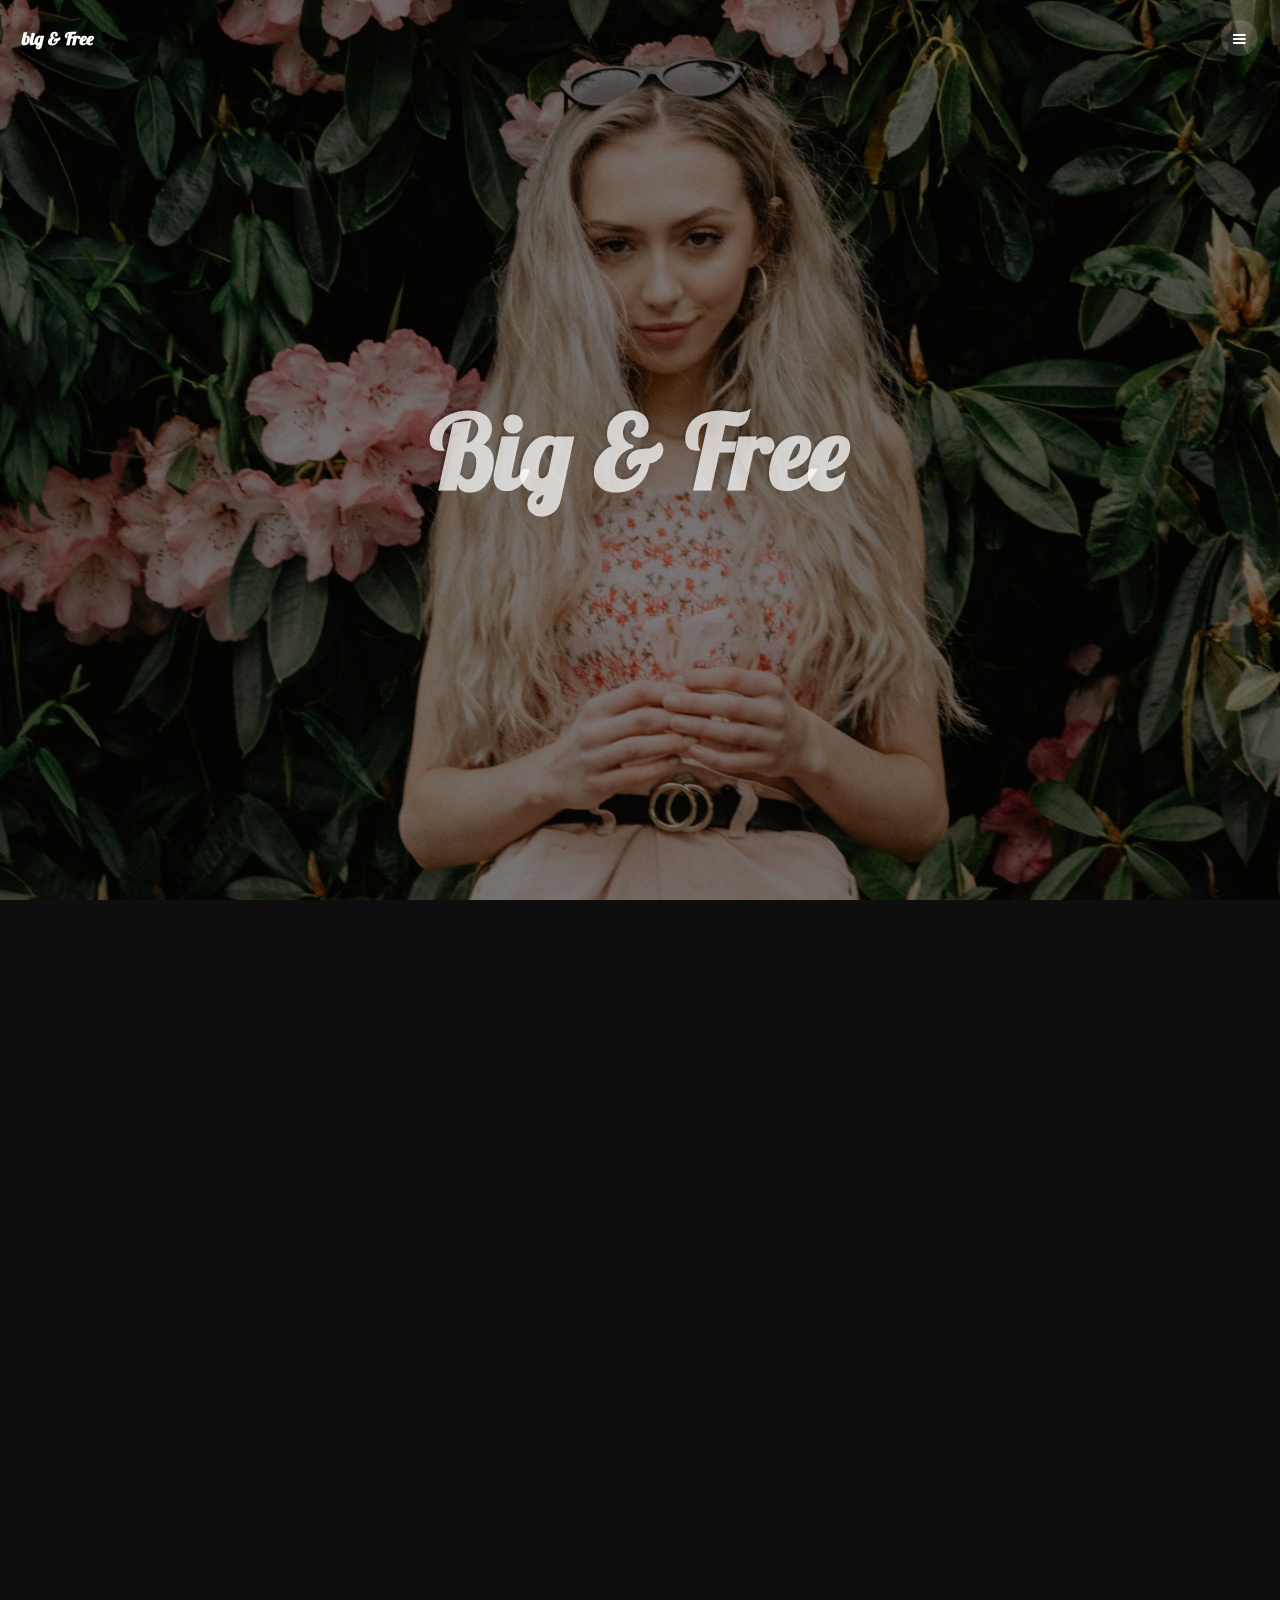
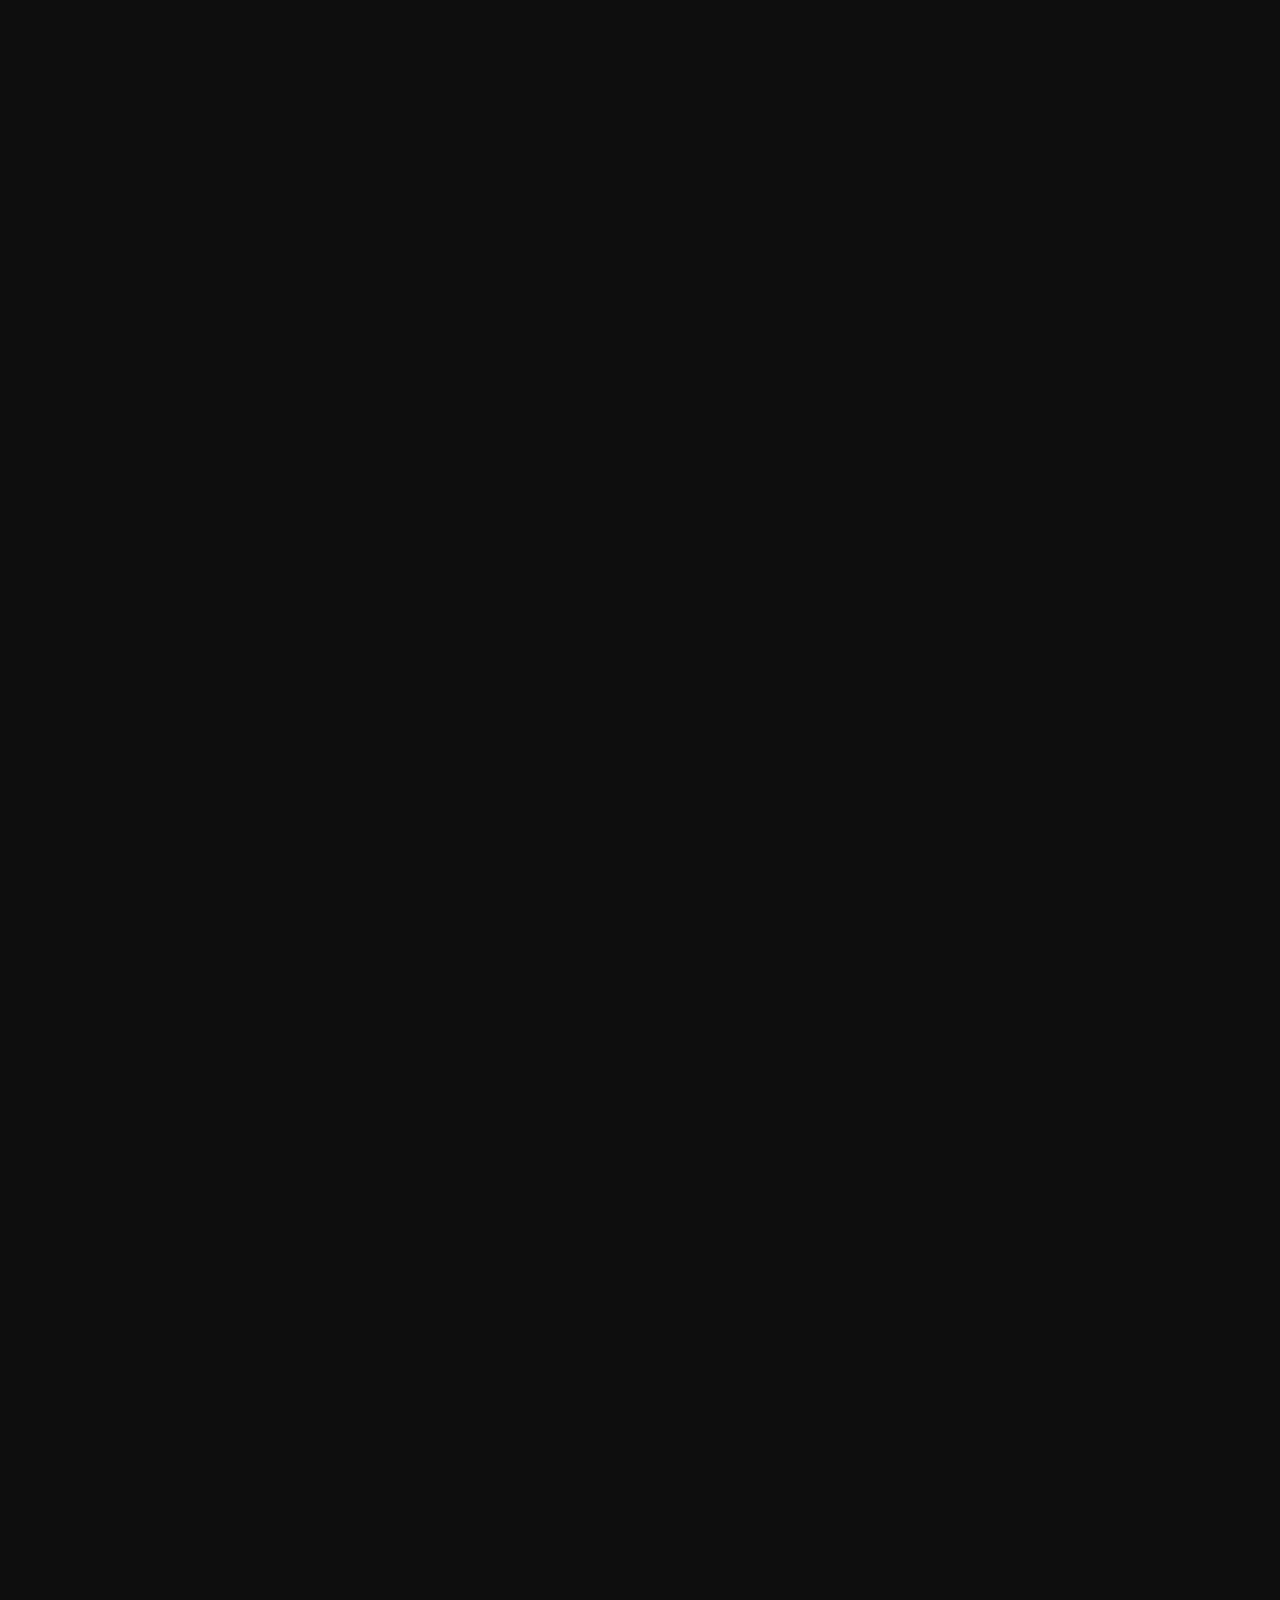
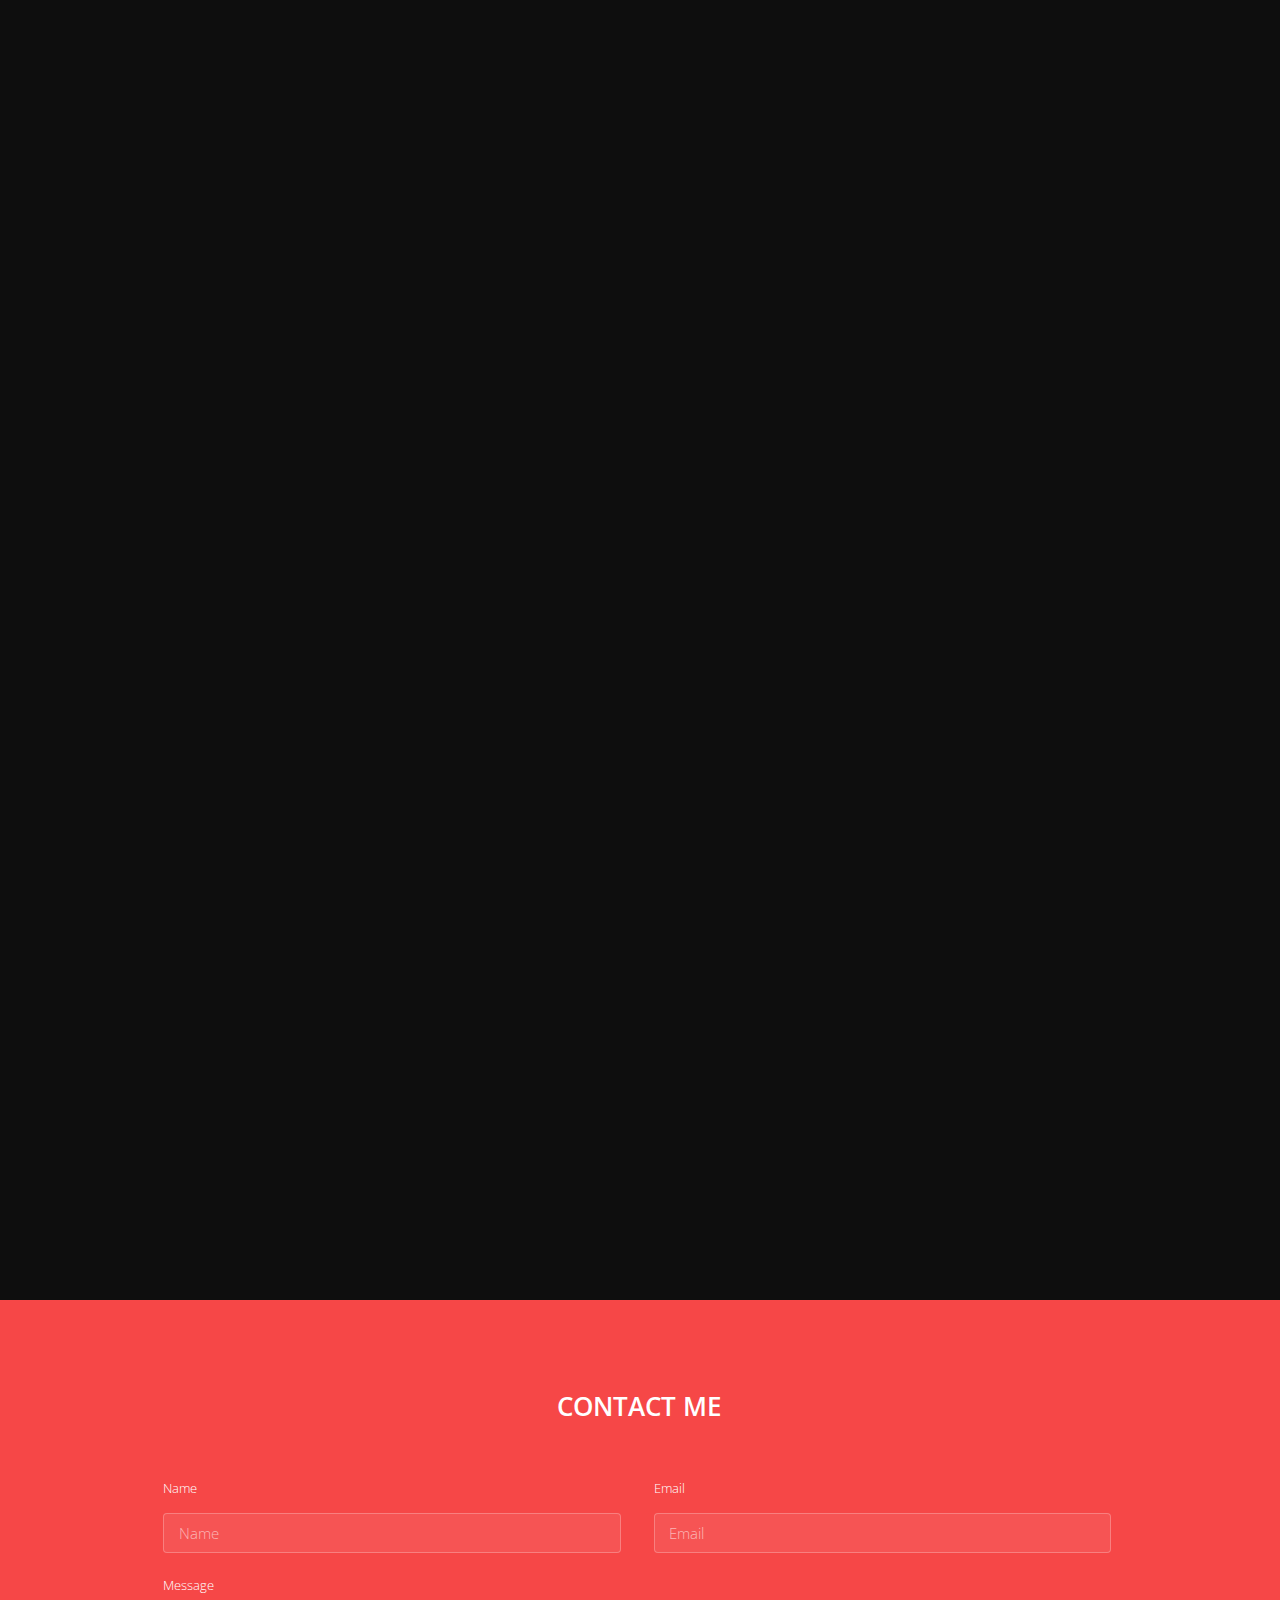
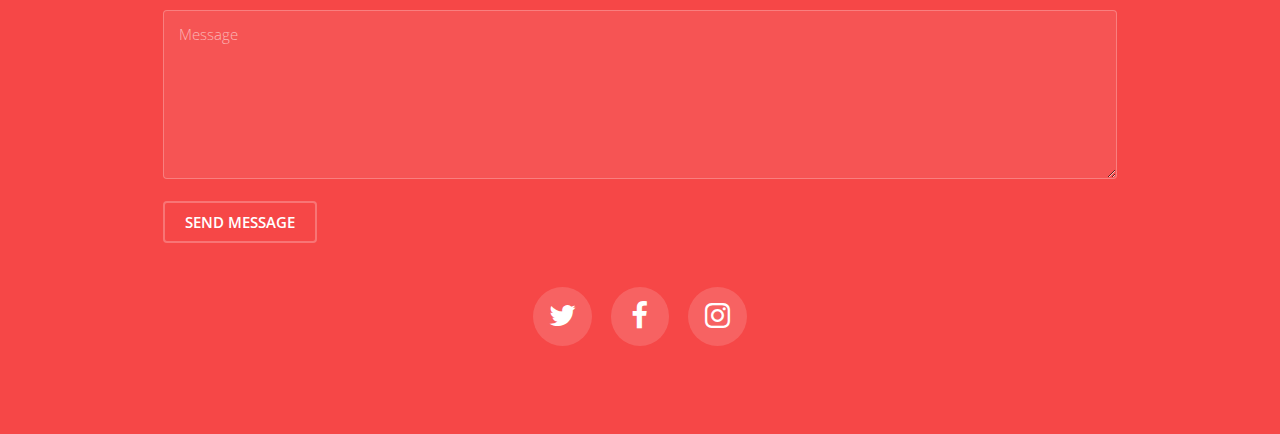
<file: index.html>
<!DOCTYPE HTML>
<!--
	Road Trip by TEMPLATED
	templated.co @templatedco
	Released for free under the Creative Commons Attribution 3.0 license (templated.co/license)
--><html><head><title>BigAndFree</title><meta charset="utf-8"><meta name="robots" content="index, follow, max-image-preview:large, max-snippet:-1, max-video-preview:-1"><meta name="viewport" content="width=device-width, initial-scale=1"><link rel="stylesheet" href="assets/css/main.css"></head><body>

		<!-- Header -->
			<header id="header"><div class="logo"><a href="index.html">big & Free<span></span></a></div>
				<a href="#menu"><span>Menu</span></a>
			</header><!-- Nav --><nav id="menu"><ul class="links"><li><a href="index.html">Home</a></li>
					<li><a href="history.html">History</a></li> <!--연혁-->
					<li><a href="businessobjectives.html">Management Philosophy</a></li> <!--경영 이념-->
					<li><a href="ceomessage.html">CEO Message</a></li>  <!-- CEO 메세지-->
					<!--<li><a href="elements.html">Elements</a></li> 필요한 거 꺼내쓸 곳-->
				</ul></nav>
				
		
		<!-- Banner --><!--
			Note: To show a background image, set the "data-bg" attribute below
			to the full filename of your image. This is used in each section to set
			the background image.
		-->
		<section id="banner" class="bg-img" data-bg="banner5.jpg"><div class="inner">
					<header><h1>Big & Free</h1>
					</header></div>
				<a href="#one" class="more">Learn More</a>
			</section>
			
			<!-- One -->
			<section id="one" class="wrapper post bg-img" data-bg="banner2.jpg"><div class="inner">
					<article class="box"><header><h2>패션은 더 이상 단순한 옷차림이 아닙니다.</h2>
							<p>패션은 더 이상 옷차림이 아닌, 당신만의 예술이 됩니다.</p>
						</header><div class="content">
							<p>Fashion has evolved beyond clothing into a canvas for personal artistry, emphasizing self-expression and storytelling. Each outfit is a brushstroke on the canvas of identity, reflecting values and aspirations. This contemporary view empowers individuals to embrace authenticity, celebrating diversity and individuality. Fashion becomes a manifestation of one's inner world, making it a powerful medium for self-discovery and conveying the richness of the human experience.</p>
						</div>
						<footer><a href="generic.html" class="button alt">Learn More</a>
						</footer></article></div>
				<a href="#two" class="more">Learn More</a>
			</section>
			
			<!-- Two -->
			<section id="two" class="wrapper post bg-img" data-bg="banner.jpg"><div class="inner">
					<article class="box"><header><h2>트렌드를 따르지 않고 나만의 스타일을 찾는, 패션코칭으로 특별한 변화를 경험해보세요.</h2>
							<p>당신을 위한 AI 코디네이터가 준비되어있습니다.</p>
						</header><div class="content">
							<p>Introducing our AI Coordinator tailored just for you. This cutting-edge technology is designed to curate personalized fashion suggestions, ensuring that your style reflects your unique preferences and personality effortlessly. Embrace the future of fashion with our AI Coordinator, your dedicated guide to a wardrobe that speaks to you.</p>
						</div>
						<footer><a href="generic.html" class="button alt">Learn More</a>
						</footer></article></div>
				<a href="#three" class="more">Learn More</a>
			</section>

			<!-- Three -->
			<section id="three" class="wrapper post bg-img" data-bg="banner3.jpg"><div class="inner">
					<article class="box"><header><h2>당신만의 패션 아이덴티티를 찾는 여정, <br>저희가 함께 하겠습니다.</h2>
							<p>작은 악세사리에 담긴 나의 아이덴티티가 궁금하지 않으신가요?</p>
						</header><div class="content">
							<p>The journey of discovering your own fashion identity is a personal exploration guided by self-expression and individuality. It's about embracing unique styles and choices that resonate with your personality, values, and aspirations. This quest for personal fashion identity is an empowering adventure, allowing you to curate a wardrobe that truly reflects who you are, both aesthetically and emotionally.</p>
						</div>
						<footer><a href="generic.html" class="button alt">Learn More</a>
						</footer></article></div>
				<a href="#four" class="more">Learn More</a>
			</section>
			<!-- Four -->
			
			<section id="four" class="wrapper post bg-img" data-bg="banner4.jpg"><div class="inner">
					<article class="box"><header><h2>의상에 담긴 여러분만의 이야기,<br>BIG&FREE가 경청하겠습니다.</h2>
							<p>여러분의 이야기를 들려주세요.</p>
						</header><div class="content">
							<p>Share the narrative woven into your attire. Each piece of clothing holds a personal story, and we invite you to articulate your unique journey through your fashion choices. Express your individuality and experiences, making every outfit a canvas for your own compelling tale, beautifully told through style.</p>
						</div>
						<footer><a href="generic.html" class="button alt">Learn More</a>
						</footer></article></div>
			</section>
			
			<!-- Footer -->
			<footer id="footer"><div class="inner">

					<h2>Contact Me</h2>

					<form action="#" method="post">

						<div class="field half first">
							<label for="name">Name</label>
							<input name="name" id="name" type="text" placeholder="Name"></div>
						<div class="field half">
							<label for="email">Email</label>
							<input name="email" id="email" type="email" placeholder="Email"></div>
						<div class="field">
							<label for="message">Message</label>
							<textarea name="message" id="message" rows="6" placeholder="Message"></textarea></div>
						<ul class="actions"><li><input value="Send Message" class="button alt" type="submit"></li>
						</ul></form>

					<ul class="icons"><li><a href="#" class="icon round fa-twitter"><span class="label">Twitter</span></a></li>
						<li><a href="#" class="icon round fa-facebook"><span class="label">Facebook</span></a></li>
						<li><a href="#" class="icon round fa-instagram"><span class="label">Instagram</span></a></li>
					</ul></div>
			</footer>
			
		<!-- Scripts -->
			<script src="assets/js/jquery.min.js"></script><script src="assets/js/jquery.scrolly.min.js"></script><script src="assets/js/jquery.scrollex.min.js"></script><script src="assets/js/skel.min.js"></script><script src="assets/js/util.js"></script><script src="assets/js/main.js"></script></body></html>
</file>
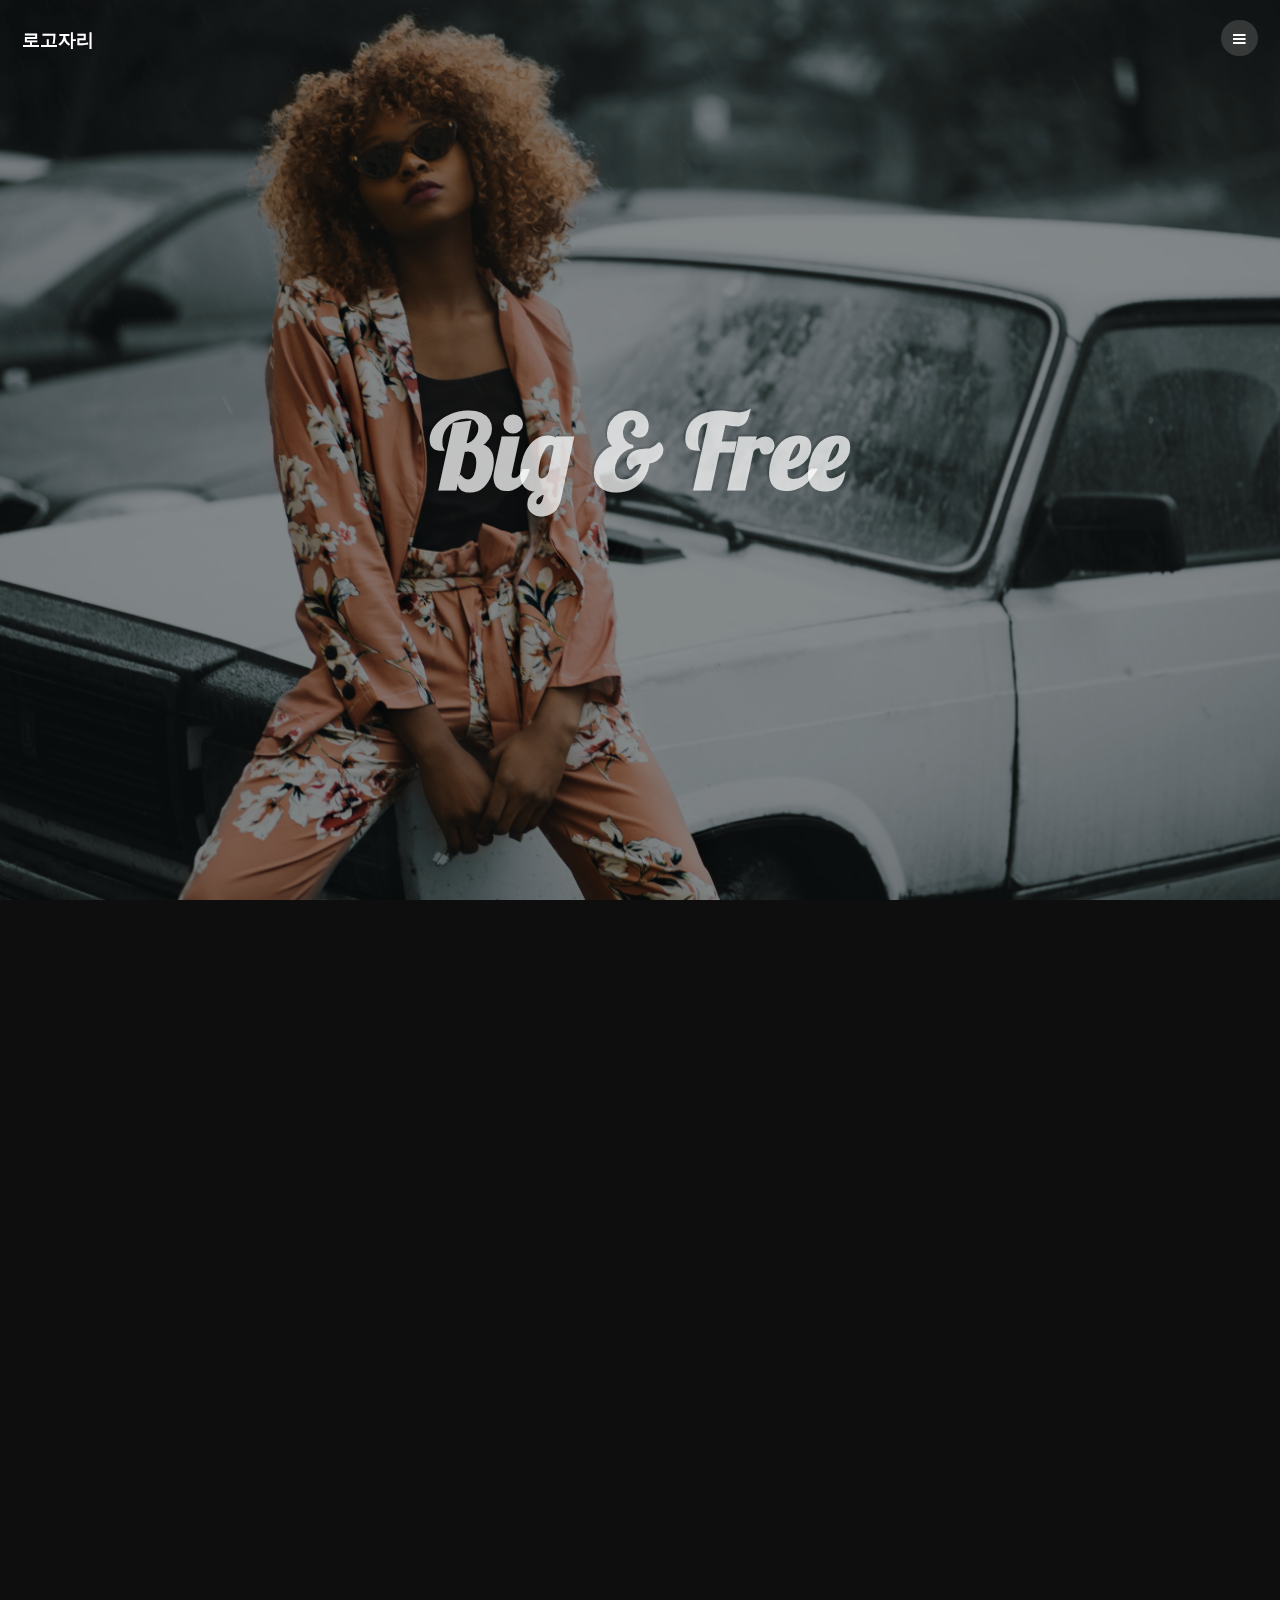
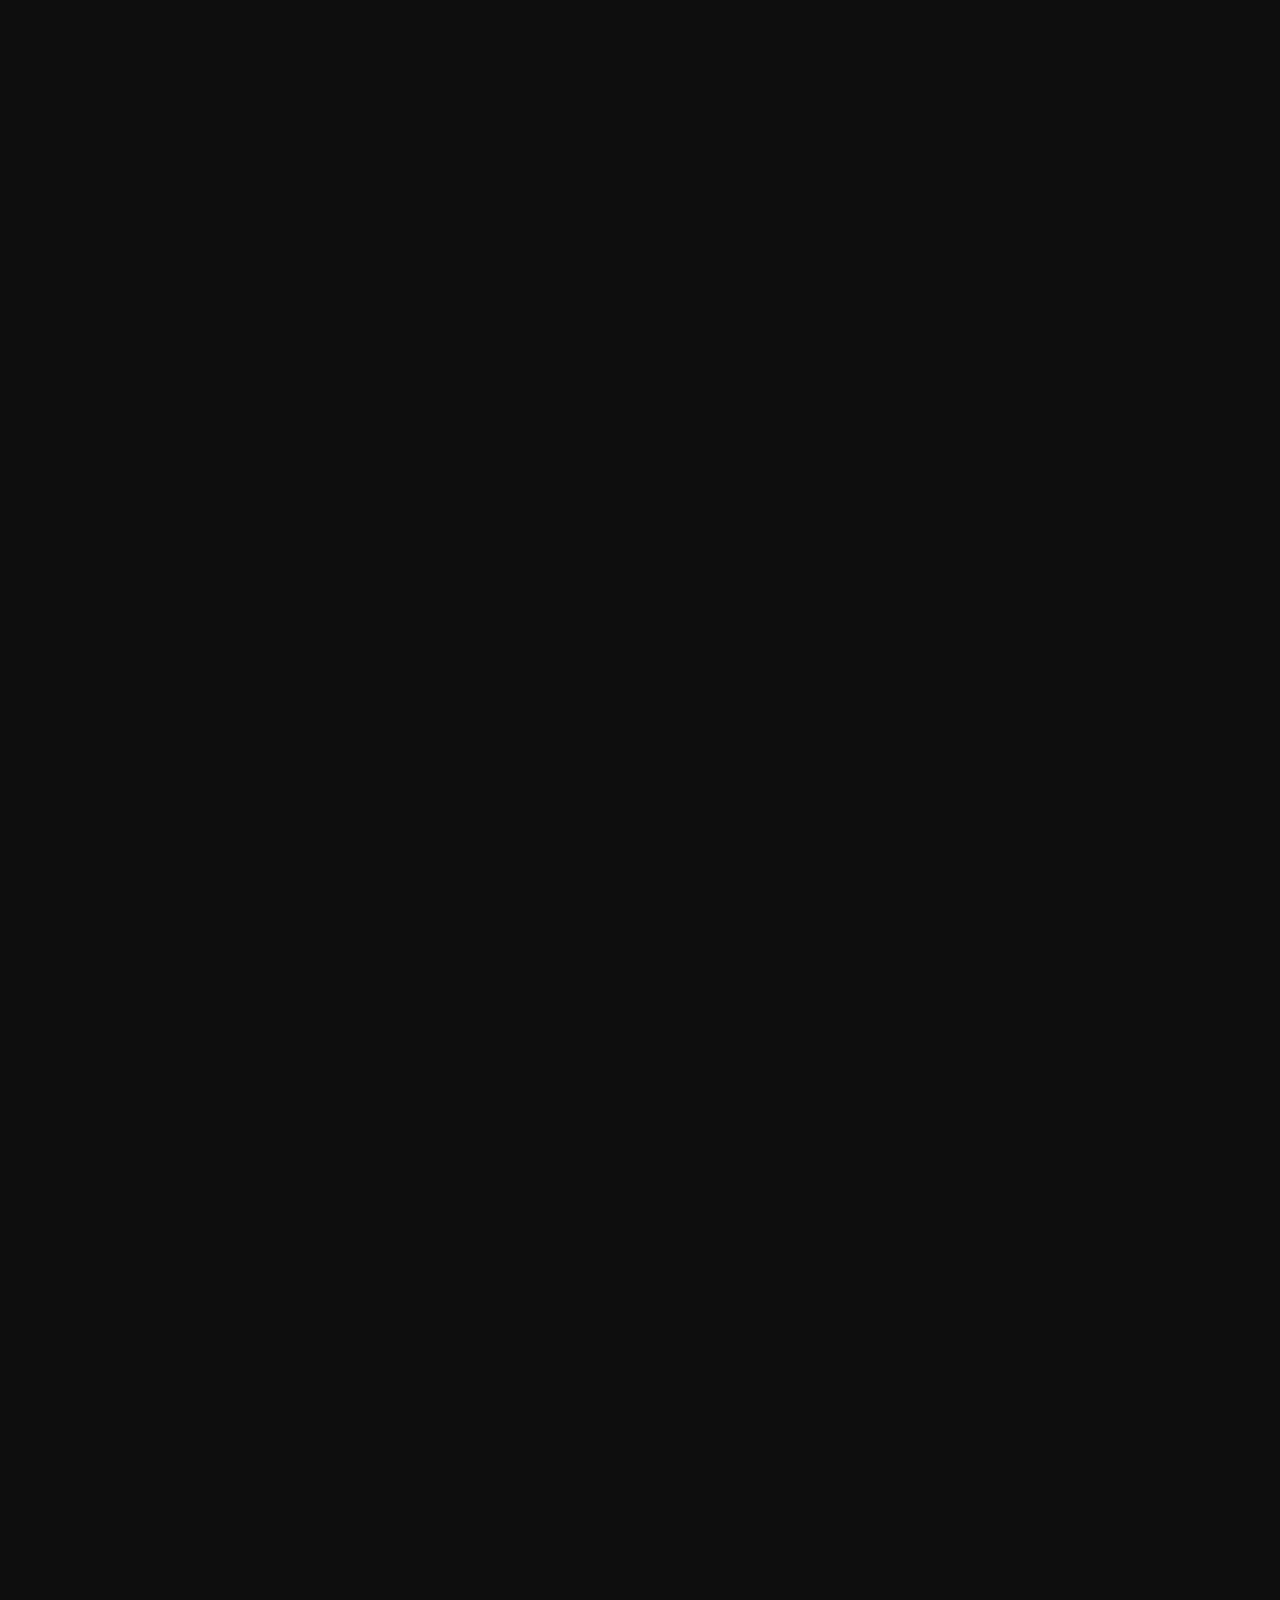
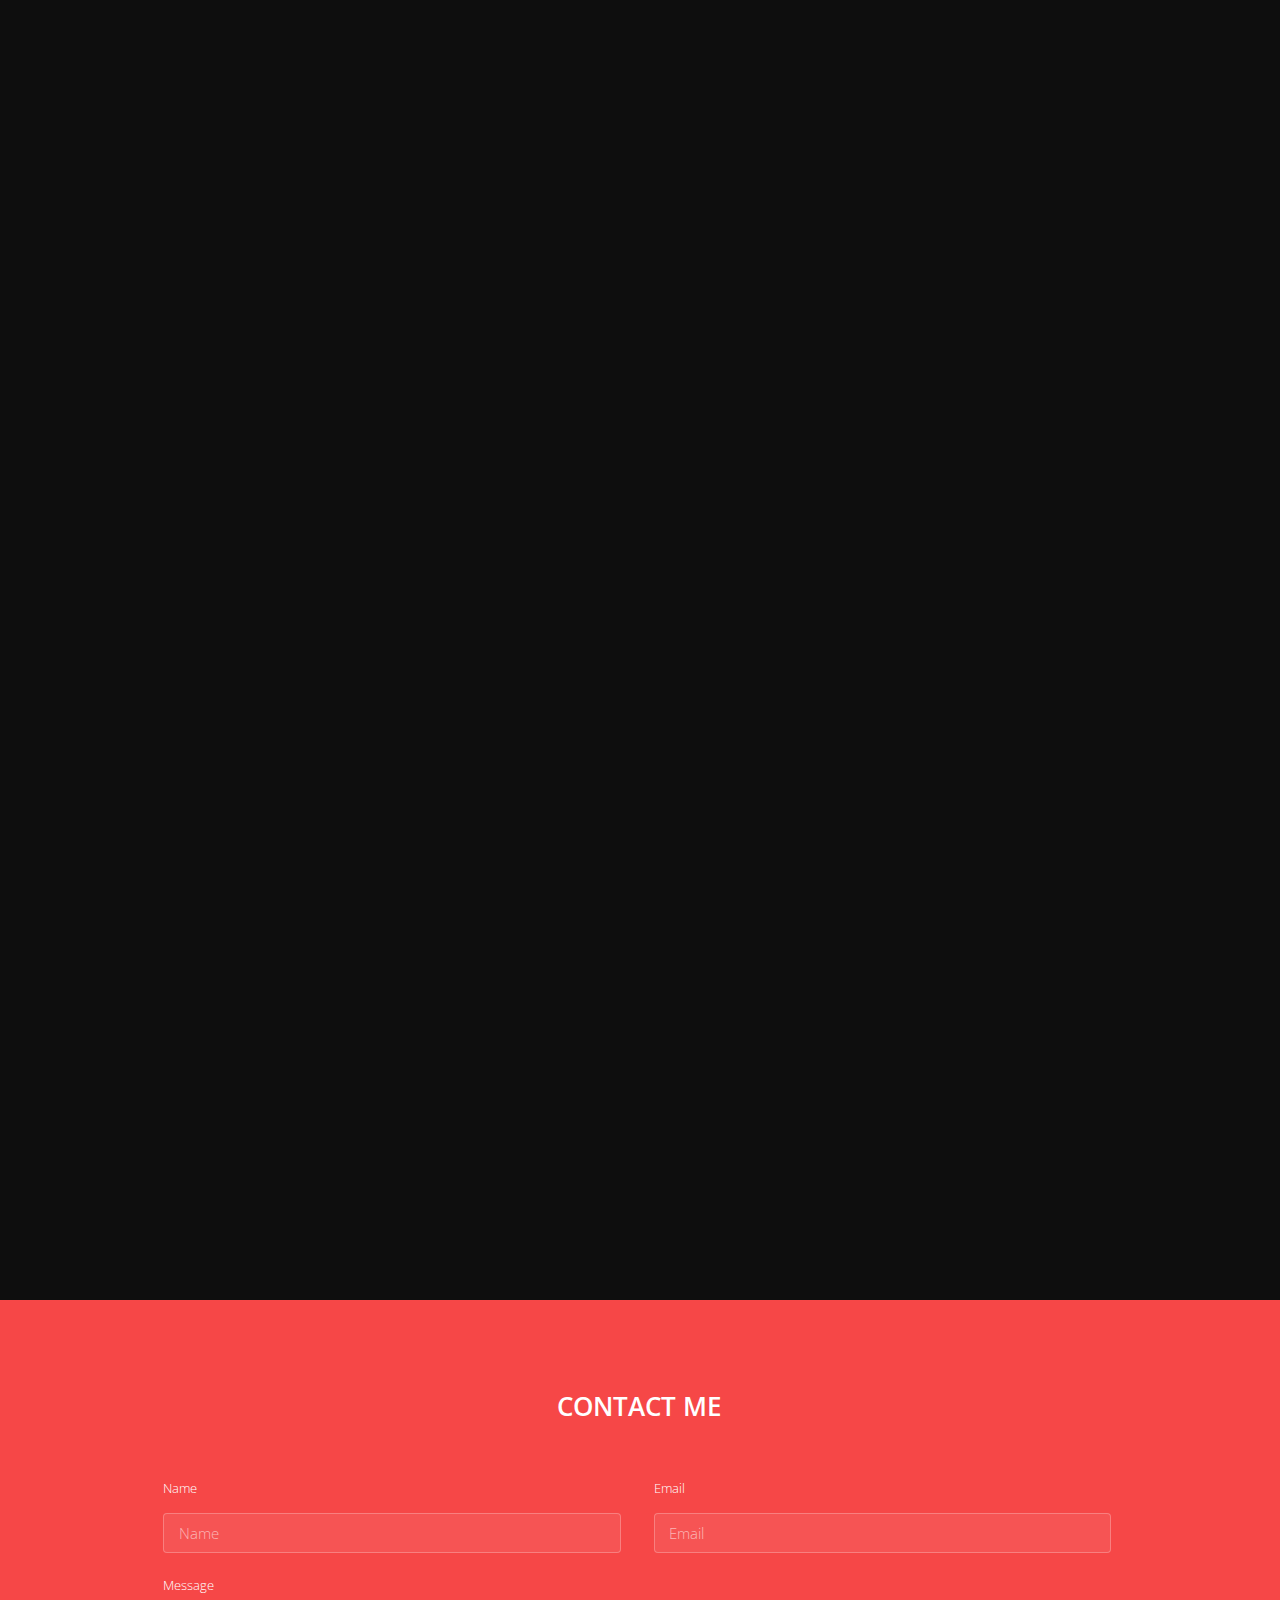
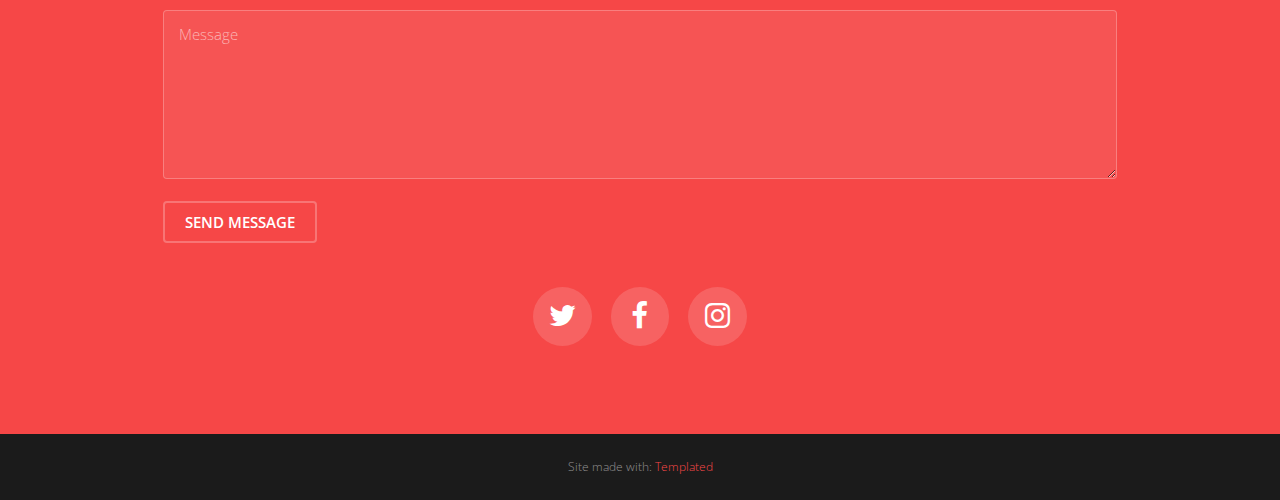
<file: roadtrip/index.html>
<!DOCTYPE HTML>
<!--
	Road Trip by TEMPLATED
	templated.co @templatedco
	Released for free under the Creative Commons Attribution 3.0 license (templated.co/license)
--><html><head><title>BigAndFree</title><meta charset="utf-8"><meta name="robots" content="index, follow, max-image-preview:large, max-snippet:-1, max-video-preview:-1"><meta name="viewport" content="width=device-width, initial-scale=1"><link rel="stylesheet" href="assets/css/main.css"></head><body>

		<!-- Header -->
			<header id="header"><div class="logo"><a href="index.html">로고자리 <span> </span></a></div>
				<a href="#menu"><span>Menu</span></a>
			</header><!-- Nav --><nav id="menu"><ul class="links"><li><a href="index.html">Home</a></li>
					<li><a href="history.html">History</a></li> <!--연혁-->
					<li><a href="businessobjectives.html">Business Objectives</a></li> <!--사업 목표-->
					<li><a href="ceomessage.html">CEO Message</a></li>  <!-- CEO 메세지-->
					<li><a href="elements.html">Elements</a></li> <!--필요한 거 꺼내쓸 곳-->
				</ul></nav>
				
		
		<!-- Banner --><!--
			Note: To show a background image, set the "data-bg" attribute below
			to the full filename of your image. This is used in each section to set
			the background image.
		-->
		<section id="banner" class="bg-img" data-bg="banner.jpg"><div class="inner">
					<header><h1>Big & Free</h1>
					</header></div>
				<a href="#one" class="more">Learn More</a>
			</section>
			
			<!-- One -->
			<section id="one" class="wrapper post bg-img" data-bg="banner2.jpg"><div class="inner">
					<article class="box"><header><h2>Style Self-esteem</h2>
							<p>스타일 자존감</p>
						</header><div class="content">
							<p>Scelerisque enim mi curae erat ultricies lobortis donec velit in per cum consectetur purus a enim platea vestibulum lacinia et elit ante scelerisque vestibulum. At urna condimentum sed vulputate a duis in senectus ullamcorper lacus cubilia consectetur odio proin sociosqu a parturient nam ac blandit praesent aptent. Eros dignissim mus mauris a natoque ad suspendisse nulla a urna in tincidunt tristique enim arcu litora scelerisque eros suspendisse.</p>
						</div>
						<footer><a href="generic.html" class="button alt">Learn More</a>
						</footer></article></div>
				<a href="#two" class="more">Learn More</a>
			</section>
			
			<!-- Two -->
			<section id="two" class="wrapper post bg-img" data-bg="banner5.jpg"><div class="inner">
					<article class="box"><header><h2>사업 개요</h2>
							<p>12.21.2016</p>
						</header><div class="content">
							<p>Scelerisque enim mi curae erat ultricies lobortis donec velit in per cum consectetur purus a enim platea vestibulum lacinia et elit ante scelerisque vestibulum. At urna condimentum sed vulputate a duis in senectus ullamcorper lacus cubilia consectetur odio proin sociosqu a parturient nam ac blandit praesent aptent. Eros dignissim mus mauris a natoque ad suspendisse nulla a urna in tincidunt tristique enim arcu litora scelerisque eros suspendisse.</p>
						</div>
						<footer><a href="generic.html" class="button alt">Learn More</a>
						</footer></article></div>
				<a href="#three" class="more">Learn More</a>
			</section>

			<!-- Three -->
			<section id="three" class="wrapper post bg-img" data-bg="banner4.jpg"><div class="inner">
					<article class="box"><header><h2>기대효과</h2>
							<p>CEO 이념</p>
						</header><div class="content">
							<p>Scelerisque enim mi curae erat ultricies lobortis donec velit in per cum consectetur purus a enim platea vestibulum lacinia et elit ante scelerisque vestibulum. At urna condimentum sed vulputate a duis in senectus ullamcorper lacus cubilia consectetur odio proin sociosqu a parturient nam ac blandit praesent aptent. Eros dignissim mus mauris a natoque ad suspendisse nulla a urna in tincidunt tristique enim arcu litora scelerisque eros suspendisse.</p>
						</div>
						<footer><a href="generic.html" class="button alt">Learn More</a>
						</footer></article></div>
				<a href="#four" class="more">Learn More</a>
			</section>
			<!-- Four -->
			
			<section id="four" class="wrapper post bg-img" data-bg="banner3.jpg"><div class="inner">
					<article class="box"><header><h2>Forward Planning</h2>
							<p>향후 계획</p>
						</header><div class="content">
							<p>Scelerisque enim mi curae erat ultricies lobortis donec velit in per cum consectetur purus a enim platea vestibulum lacinia et elit ante scelerisque vestibulum. At urna condimentum sed vulputate a duis in senectus ullamcorper lacus cubilia consectetur odio proin sociosqu a parturient nam ac blandit praesent aptent. Eros dignissim mus mauris a natoque ad suspendisse nulla a urna in tincidunt tristique enim arcu litora scelerisque eros suspendisse.</p>
						</div>
						<footer><a href="generic.html" class="button alt">Learn More</a>
						</footer></article></div>
			</section>
			
			<!-- Footer -->
			<footer id="footer"><div class="inner">

					<h2>Contact Me</h2>

					<form action="#" method="post">

						<div class="field half first">
							<label for="name">Name</label>
							<input name="name" id="name" type="text" placeholder="Name"></div>
						<div class="field half">
							<label for="email">Email</label>
							<input name="email" id="email" type="email" placeholder="Email"></div>
						<div class="field">
							<label for="message">Message</label>
							<textarea name="message" id="message" rows="6" placeholder="Message"></textarea></div>
						<ul class="actions"><li><input value="Send Message" class="button alt" type="submit"></li>
						</ul></form>

					<ul class="icons"><li><a href="#" class="icon round fa-twitter"><span class="label">Twitter</span></a></li>
						<li><a href="#" class="icon round fa-facebook"><span class="label">Facebook</span></a></li>
						<li><a href="#" class="icon round fa-instagram"><span class="label">Instagram</span></a></li>
					</ul></div>
			</footer><div class="copyright">
			Site made with: <a href="https://templated.co/">Templated</a>
		</div>
		<!-- Scripts -->
			<script src="assets/js/jquery.min.js"></script><script src="assets/js/jquery.scrolly.min.js"></script><script src="assets/js/jquery.scrollex.min.js"></script><script src="assets/js/skel.min.js"></script><script src="assets/js/util.js"></script><script src="assets/js/main.js"></script></body></html>
</file>
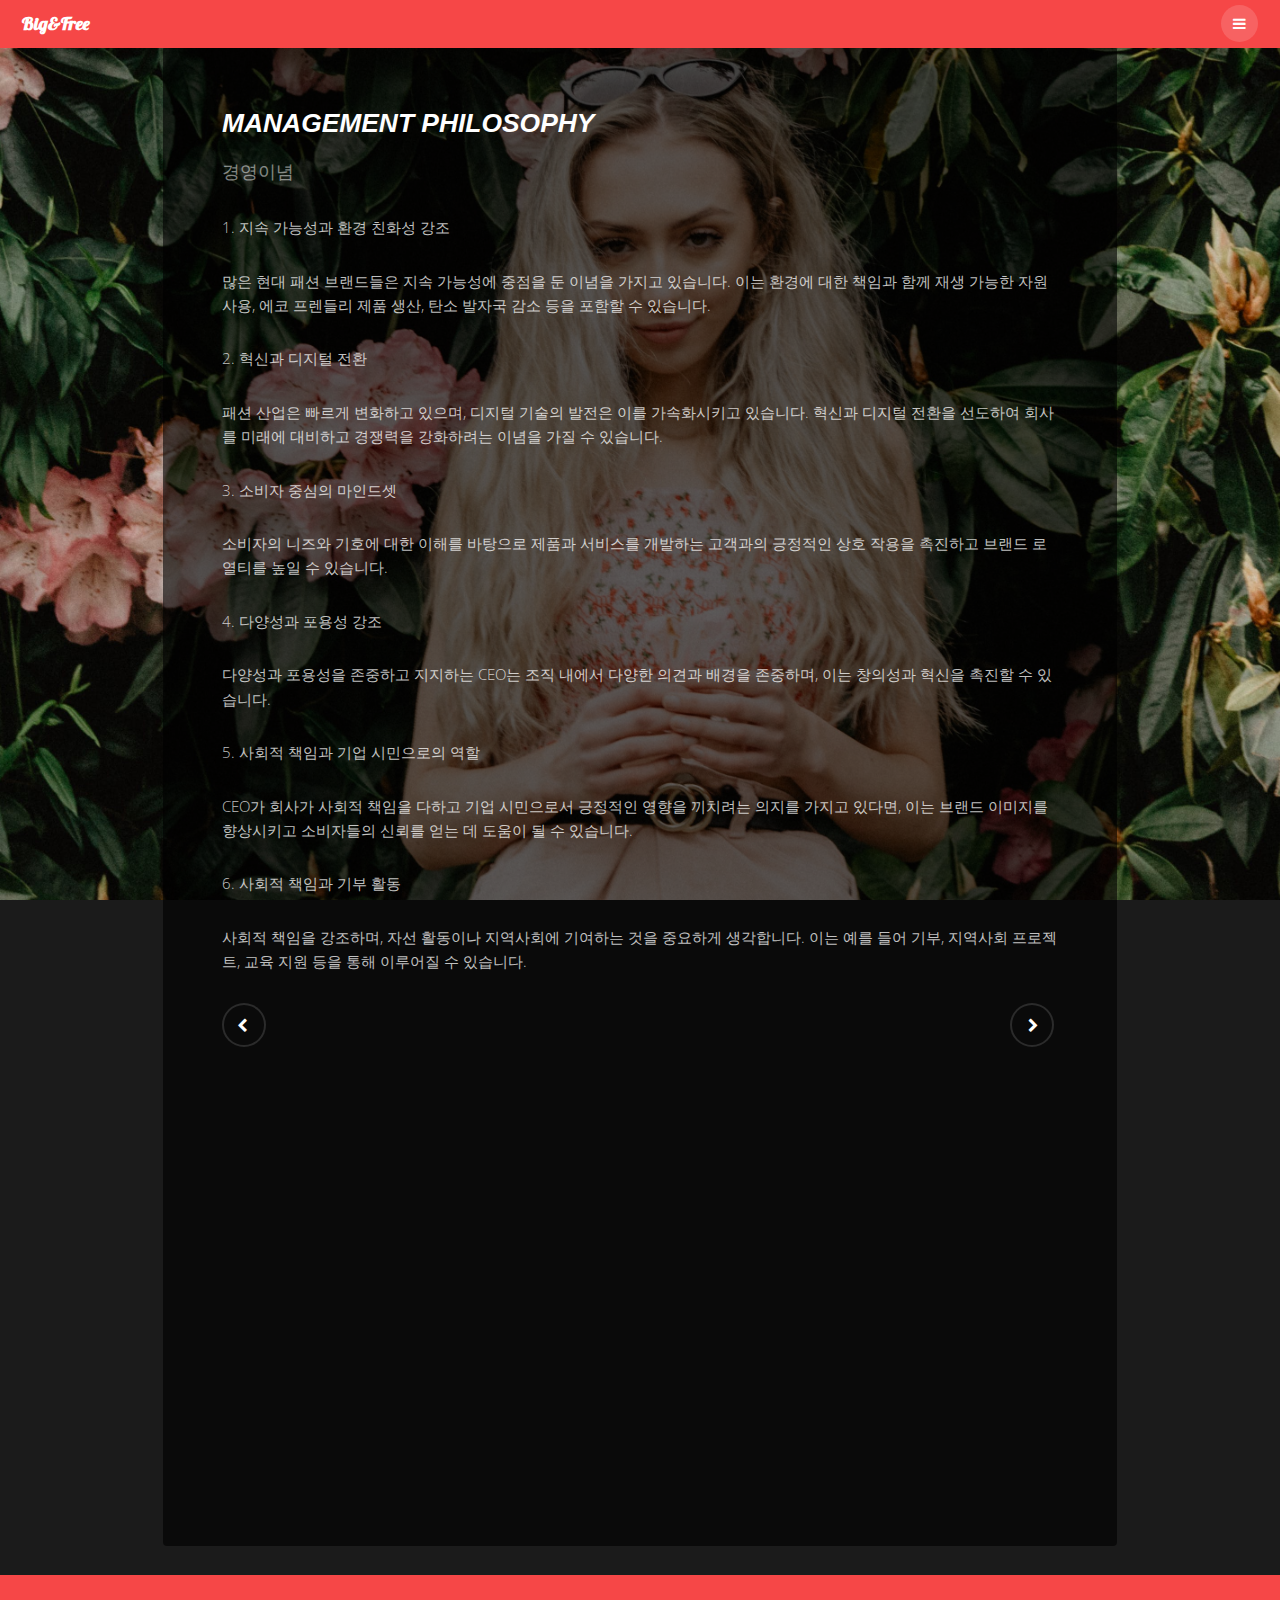
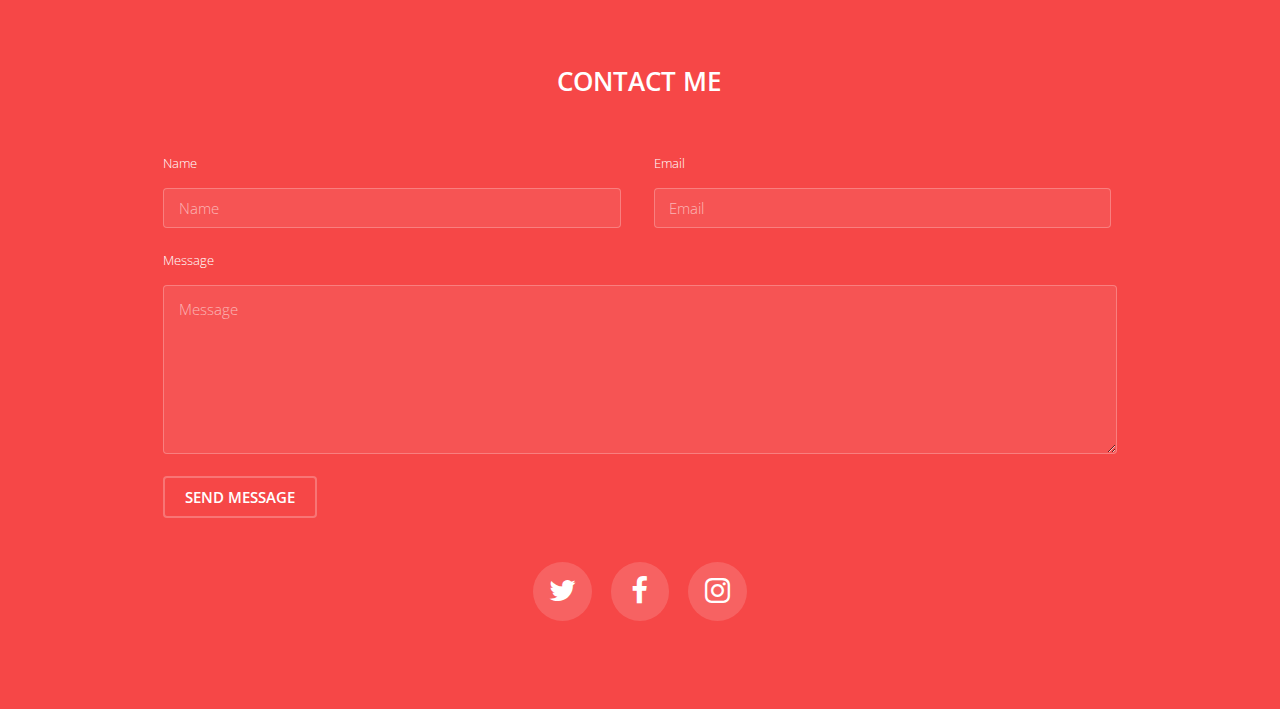
<file: businessobjectives.html>
<!DOCTYPE HTML>
<!--
	Road Trip by TEMPLATED
	templated.co @templatedco
	Released for free under the Creative Commons Attribution 3.0 license (templated.co/license)
--><html><head><title>BigAndFree</title><meta charset="utf-8"><meta name="robots" content="index, follow, max-image-preview:large, max-snippet:-1, max-video-preview:-1"><meta name="viewport" content="width=device-width, initial-scale=1"><link rel="stylesheet" href="assets/css/main.css"></head><body class="subpage">

		<!-- Header -->
			<header id="header" class="alt"><div class="logo"><a href="index.html">Big&Free</a></div>
				<a href="#menu"><span>Menu</span></a>
			</header><!-- Nav --><nav id="menu"><ul class="links"><li><a href="index.html">Home</a></li>
					<li><a href="history.html">History</a></li> <!--연혁-->
					<li><a href="businessobjectives.html">Business Objectives</a></li> <!--사업 목표-->
					<li><a href="ceomessage.html">CEO Message</a></li>  <!-- CEO 메세지-->
				</ul></nav><!-- Content --><!--
			Note: To show a background image, set the "data-bg" attribute below
			to the full filename of your image. This is used in each section to set
			the background image.
		--><section id="post" class="wrapper bg-img" data-bg="banner5.jpg"><div class="inner">
					<article class="box"><header><h2>management philosophy</h2>
							<p>경영이념</p>
						</header><div class="content">
							<div>
								<p class="content_title">1. 지속 가능성과 환경 친화성 강조</p>
								<p class="content_text"> 많은 현대 패션 브랜드들은 지속 가능성에 중점을 둔 이념을 가지고 있습니다. 이는 환경에 대한 책임과 함께 재생 가능한 자원 사용, 에코 프렌들리 제품 생산, 탄소 발자국 감소 등을 포함할 수 있습니다.</p>
							</div>

							<div>
								<p class="content_title">2. 혁신과 디지털 전환</p>
								<p class="content_text">패션 산업은 빠르게 변화하고 있으며, 디지털 기술의 발전은 이를 가속화시키고 있습니다. 혁신과 디지털 전환을 선도하여 회사를 미래에 대비하고 경쟁력을 강화하려는 이념을 가질 수 있습니다.</p>
							</div>

							<div>
								<p class="content_title">3. 소비자 중심의 마인드셋</p>
								<p class="content_text">소비자의 니즈와 기호에 대한 이해를 바탕으로 제품과 서비스를 개발하는 고객과의 긍정적인 상호 작용을 촉진하고 브랜드 로열티를 높일 수 있습니다.
								</p>
							</div>

							<div>
								<p class="content_title">4. 다양성과 포용성 강조</p>
								<p class="content_text">다양성과 포용성을 존중하고 지지하는 CEO는 조직 내에서 다양한 의견과 배경을 존중하며, 이는 창의성과 혁신을 촉진할 수 있습니다.</p>
							</div>

							<div>
								<p class="content_title">5. 사회적 책임과 기업 시민으로의 역할</p>
								<p class="content_text">CEO가 회사가 사회적 책임을 다하고 기업 시민으로서 긍정적인 영향을 끼치려는 의지를 가지고 있다면, 이는 브랜드 이미지를 향상시키고 소비자들의 신뢰를 얻는 데 도움이 될 수 있습니다.</p>
							</div>

							<div>
								<p class="content_title">6. 사회적 책임과 기부 활동</p>
								<p class="content_text">사회적 책임을 강조하며, 자선 활동이나 지역사회에 기여하는 것을 중요하게 생각합니다. 이는 예를 들어 기부, 지역사회 프로젝트, 교육 지원 등을 통해 이루어질 수 있습니다.</p>
							</div>
						</div>
						<footer><ul class="actions"><li><a href="history.html" class="button alt icon fa-chevron-left"><span class="label">Previous</span></a></li>
								<li><a href="ceomessage.html" class="button alt icon fa-chevron-right"><span class="label">Next</span></a></li>
							</ul></footer></article></div>
			</section><!-- Footer --><footer id="footer"><div class="inner">

					<h2>Contact Me</h2>

					<form action="#" method="post">

						<div class="field half first">
							<label for="name">Name</label>
							<input name="name" id="name" type="text" placeholder="Name"></div>
						<div class="field half">
							<label for="email">Email</label>
							<input name="email" id="email" type="email" placeholder="Email"></div>
						<div class="field">
							<label for="message">Message</label>
							<textarea name="message" id="message" rows="6" placeholder="Message"></textarea></div>
						<ul class="actions"><li><input value="Send Message" class="button alt" type="submit"></li>
						</ul></form>

					<ul class="icons"><li><a href="#" class="icon round fa-twitter"><span class="label">Twitter</span></a></li>
						<li><a href="#" class="icon round fa-facebook"><span class="label">Facebook</span></a></li>
						<li><a href="#" class="icon round fa-instagram"><span class="label">Instagram</span></a></li>
					</ul></div>
			</footer>
		<!-- Scripts -->
			<script src="assets/js/jquery.min.js"></script><script src="assets/js/jquery.scrolly.min.js"></script><script src="assets/js/jquery.scrollex.min.js"></script><script src="assets/js/skel.min.js"></script><script src="assets/js/util.js"></script><script src="assets/js/main.js"></script></body></html>
</file>
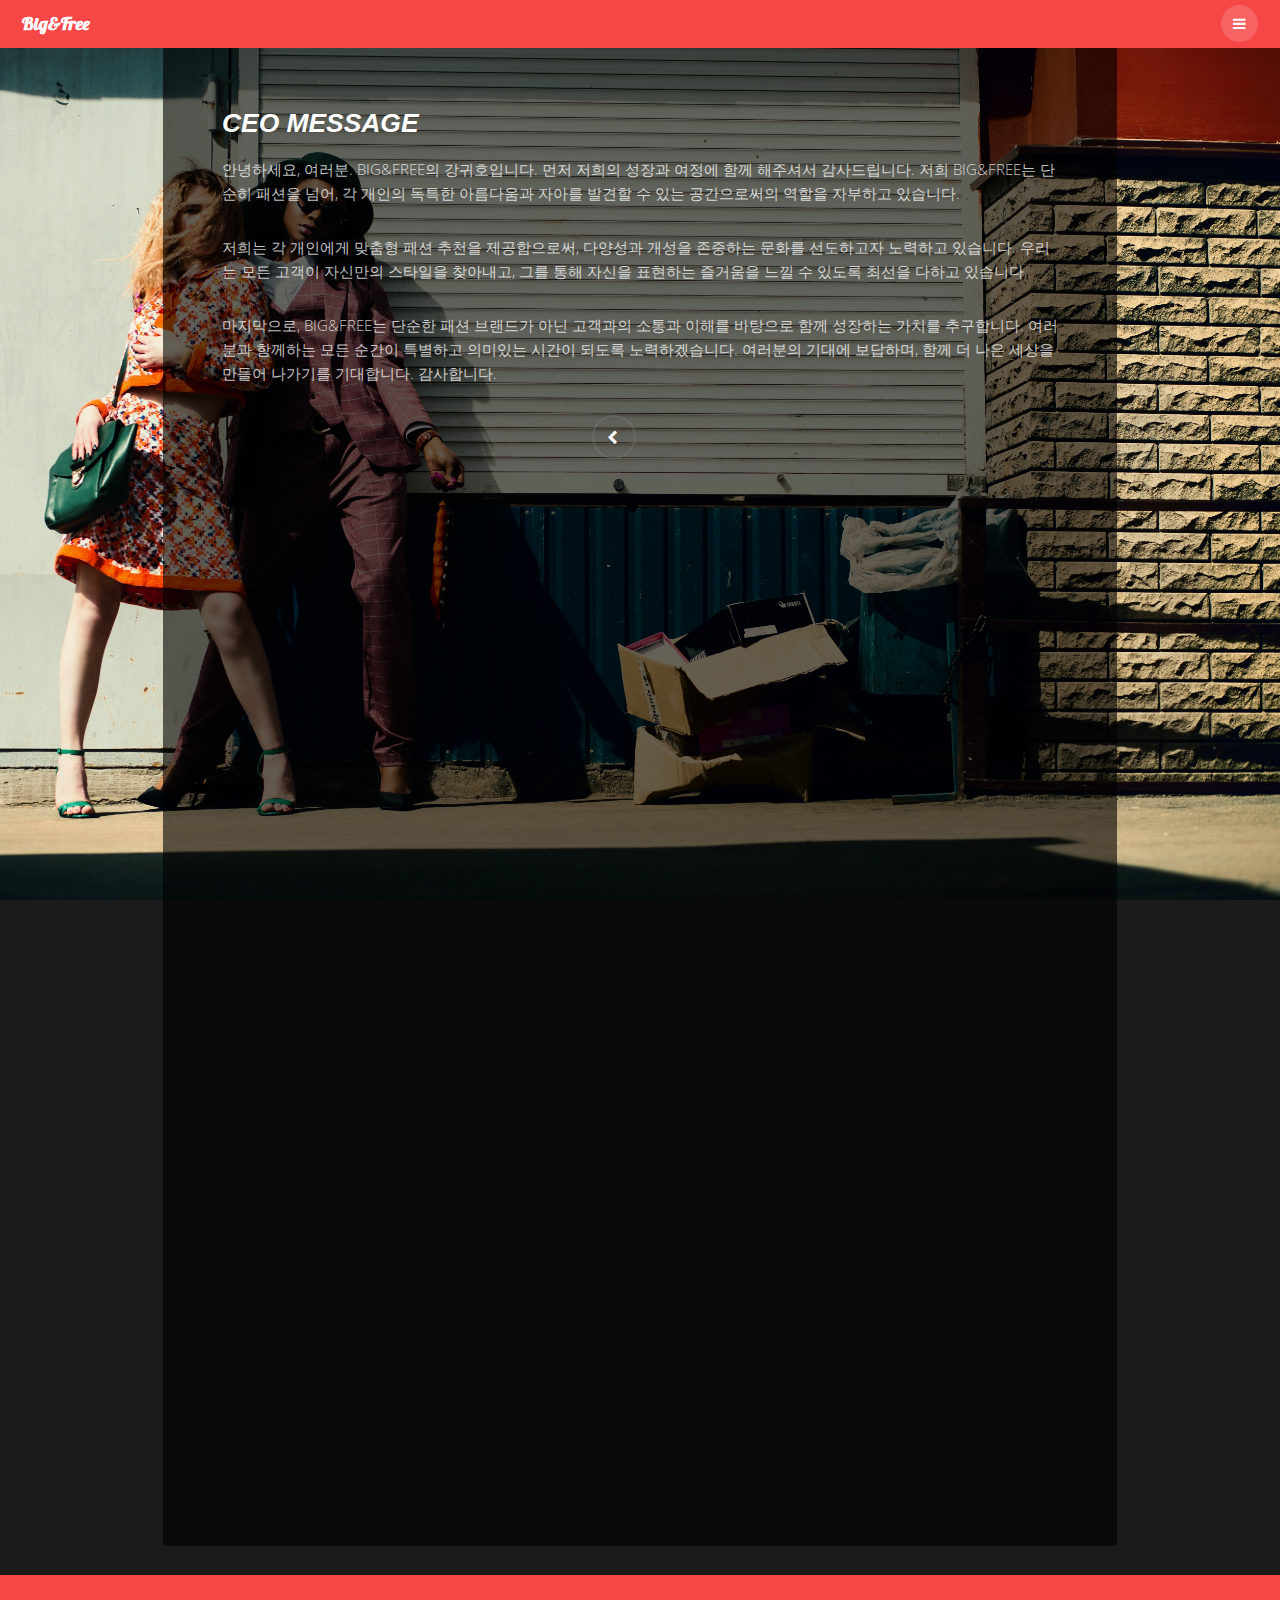
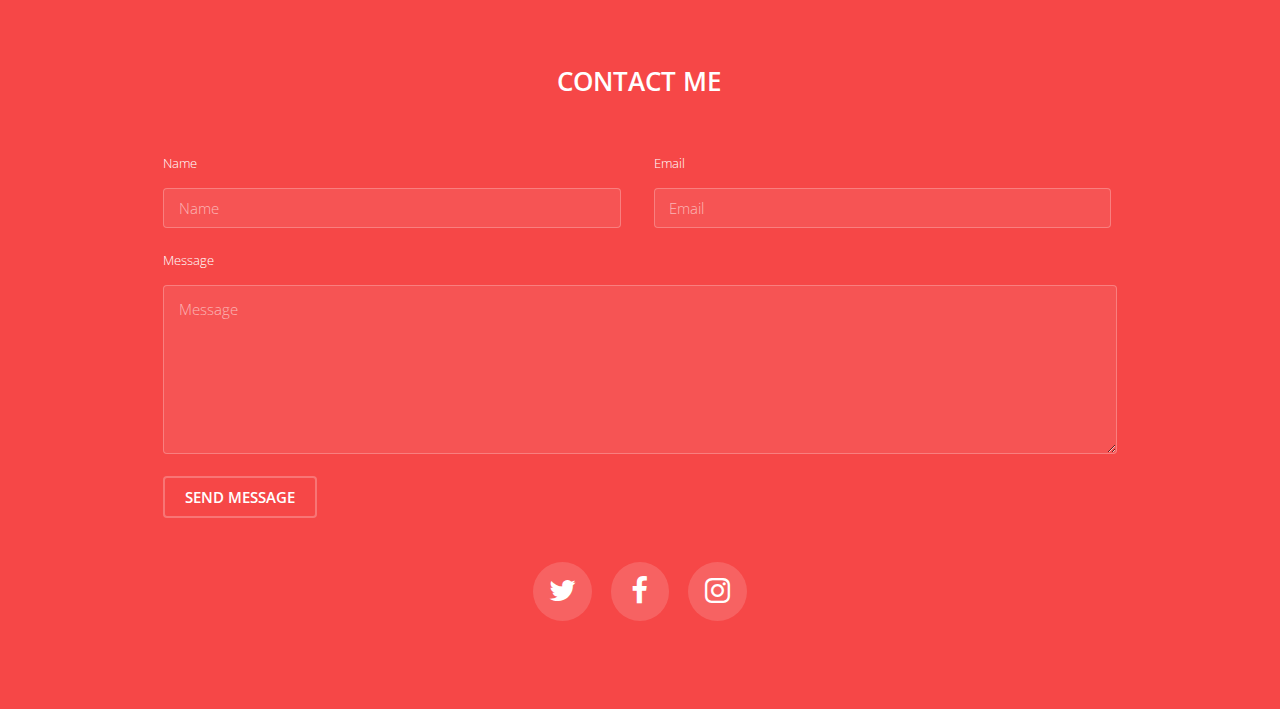
<file: ceomessage.html>
<!DOCTYPE HTML>
<!--
	Road Trip by TEMPLATED
	templated.co @templatedco
	Released for free under the Creative Commons Attribution 3.0 license (templated.co/license)
--><html><head><title>BigAndFree</title><meta charset="utf-8"><meta name="robots" content="index, follow, max-image-preview:large, max-snippet:-1, max-video-preview:-1"><meta name="viewport" content="width=device-width, initial-scale=1"><link rel="stylesheet" href="assets/css/main.css"></head><body class="subpage">

		<!-- Header -->
			<header id="header" class="alt"><div class="logo"><a href="index.html">Big&Free</span></a></div>
				<a href="#menu"><span>Menu</span></a>
			</header><!-- Nav --><nav id="menu"><ul class="links"><li><a href="index.html">Home</a></li>
					<li><a href="history.html">History</a></li> <!--연혁-->
					<li><a href="businessobjectives.html">Business Objectives</a></li> <!--사업 목표-->
					<li><a href="ceomessage.html">CEO Message</a></li>  <!-- CEO 메세지-->
				</ul></nav><!-- Content --><!--
			Note: To show a background image, set the "data-bg" attribute below
			to the full filename of your image. This is used in each section to set
			the background image.
		--><section id="post" class="wrapper bg-img" data-bg="banner4.jpg"><div class="inner">
					<article class="box"><header><h2>CEO MESSAGE</h2>
						</header><div class="content">
							<div>
								<p>안녕하세요, 여러분. BIG&FREE의 강귀호입니다. 먼저 저희의 성장과 여정에 함께 해주셔서 감사드립니다. 저희 BIG&FREE는 단순히 패션을 넘어, 각 개인의 독특한 아름다움과 자아를 발견할 수 있는 공간으로써의 역할을 자부하고 있습니다.</p>

<p>저희는 각 개인에게 맞춤형 패션 추천을 제공함으로써, 다양성과 개성을 존중하는 문화를 선도하고자 노력하고 있습니다. 우리는 모든 고객이 자신만의 스타일을 찾아내고, 그를 통해 자신을 표현하는 즐거움을 느낄 수 있도록 최선을 다하고 있습니다.</p>

<p>마지막으로, BIG&FREE는 단순한 패션 브랜드가 아닌 고객과의 소통과 이해를 바탕으로 함께 성장하는 가치를 추구합니다. 여러분과 함께하는 모든 순간이 특별하고 의미있는 시간이 되도록 노력하겠습니다. 여러분의 기대에 보답하며, 함께 더 나은 세상을 만들어 나가기를 기대합니다. 감사합니다.</p>
							</div>


						<footer><ul class="actions"><li><a href="businessobjectives.html" class="button alt icon fa-chevron-left"><span class="label">Previous</span></a></li>
								<!-- <li><a href="#" class="button alt icon fa-chevron-right"><span class="label">Next</span></a></li> -->
							</ul></footer></article></div>
			</section><!-- Footer --><footer id="footer"><div class="inner">

					<h2>Contact Me</h2>

					<form action="#" method="post">

						<div class="field half first">
							<label for="name">Name</label>
							<input name="name" id="name" type="text" placeholder="Name"></div>
						<div class="field half">
							<label for="email">Email</label>
							<input name="email" id="email" type="email" placeholder="Email"></div>
						<div class="field">
							<label for="message">Message</label>
							<textarea name="message" id="message" rows="6" placeholder="Message"></textarea></div>
						<ul class="actions"><li><input value="Send Message" class="button alt" type="submit"></li>
						</ul></form>

					<ul class="icons"><li><a href="#" class="icon round fa-twitter"><span class="label">Twitter</span></a></li>
						<li><a href="#" class="icon round fa-facebook"><span class="label">Facebook</span></a></li>
						<li><a href="#" class="icon round fa-instagram"><span class="label">Instagram</span></a></li>
					</ul></div>
			</footer>
		<!-- Scripts -->
			<script src="assets/js/jquery.min.js"></script><script src="assets/js/jquery.scrolly.min.js"></script><script src="assets/js/jquery.scrollex.min.js"></script><script src="assets/js/skel.min.js"></script><script src="assets/js/util.js"></script><script src="assets/js/main.js"></script></body></html>
</file>
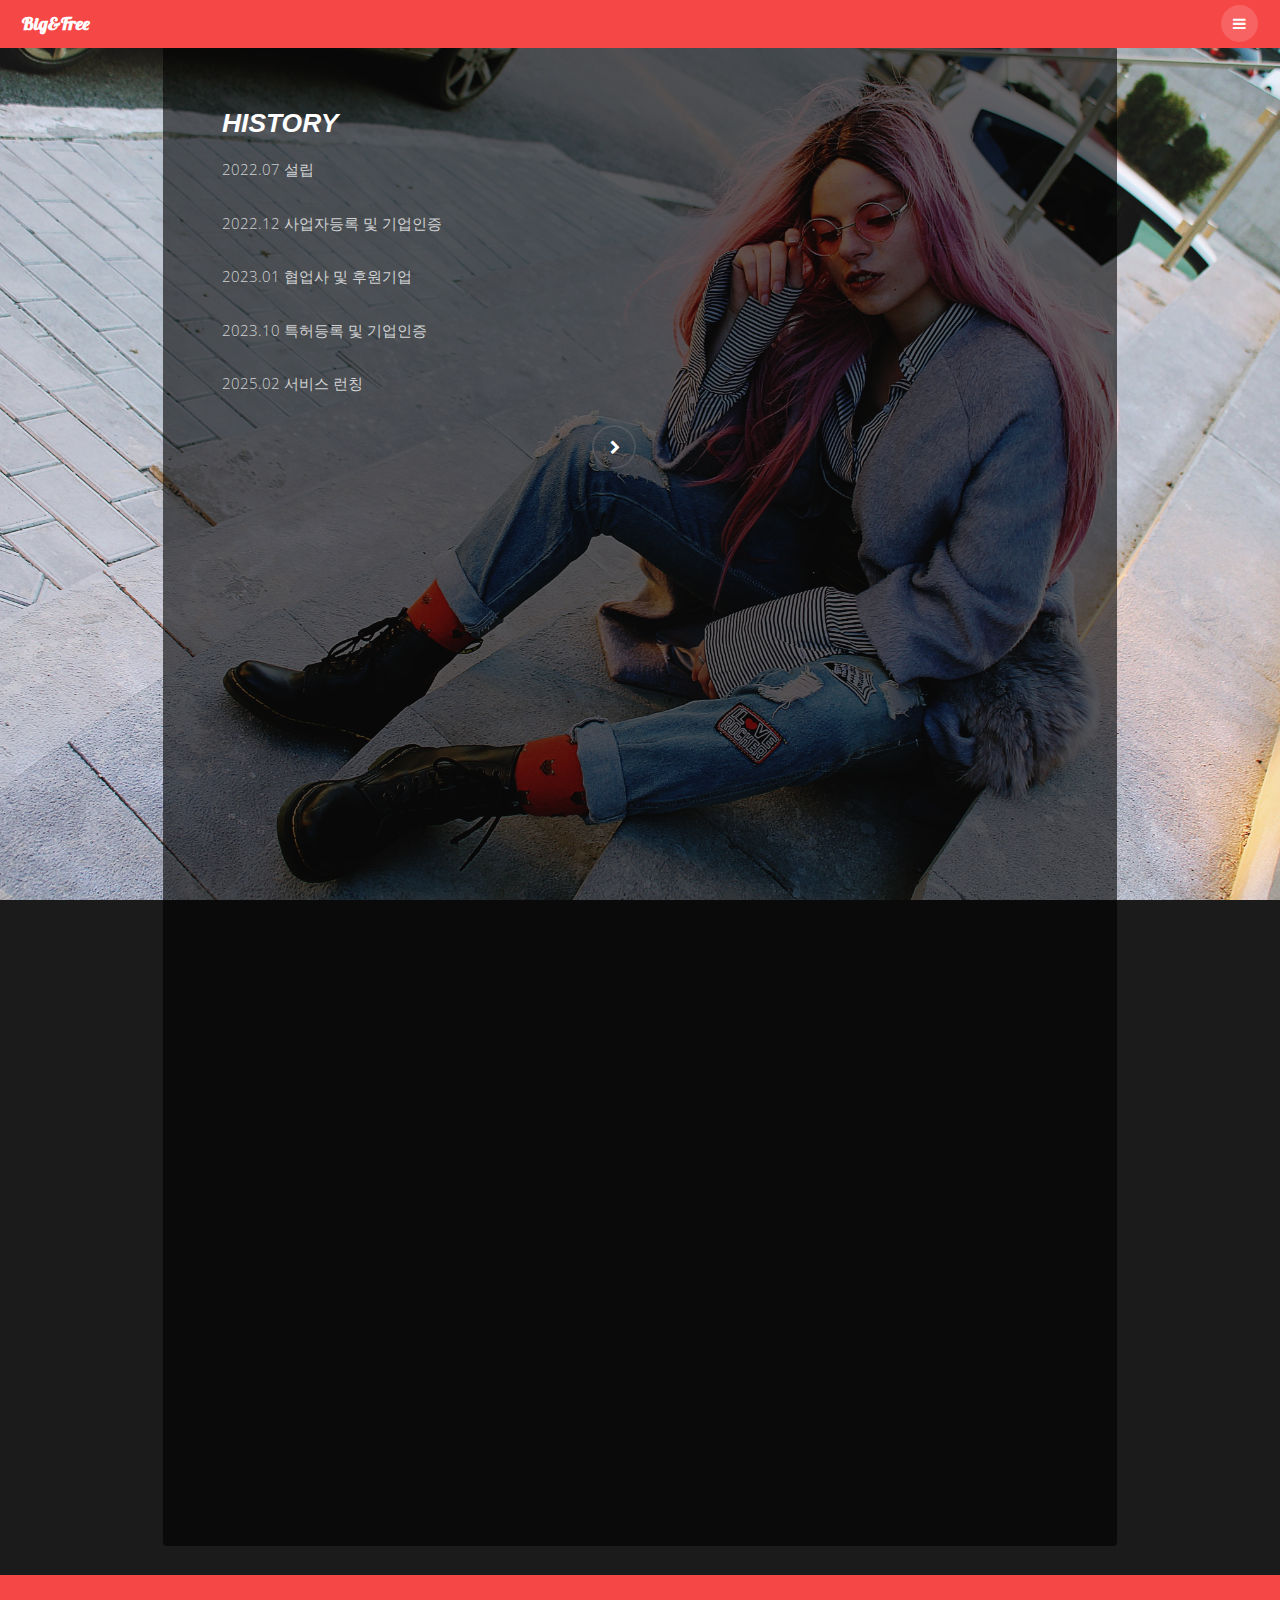
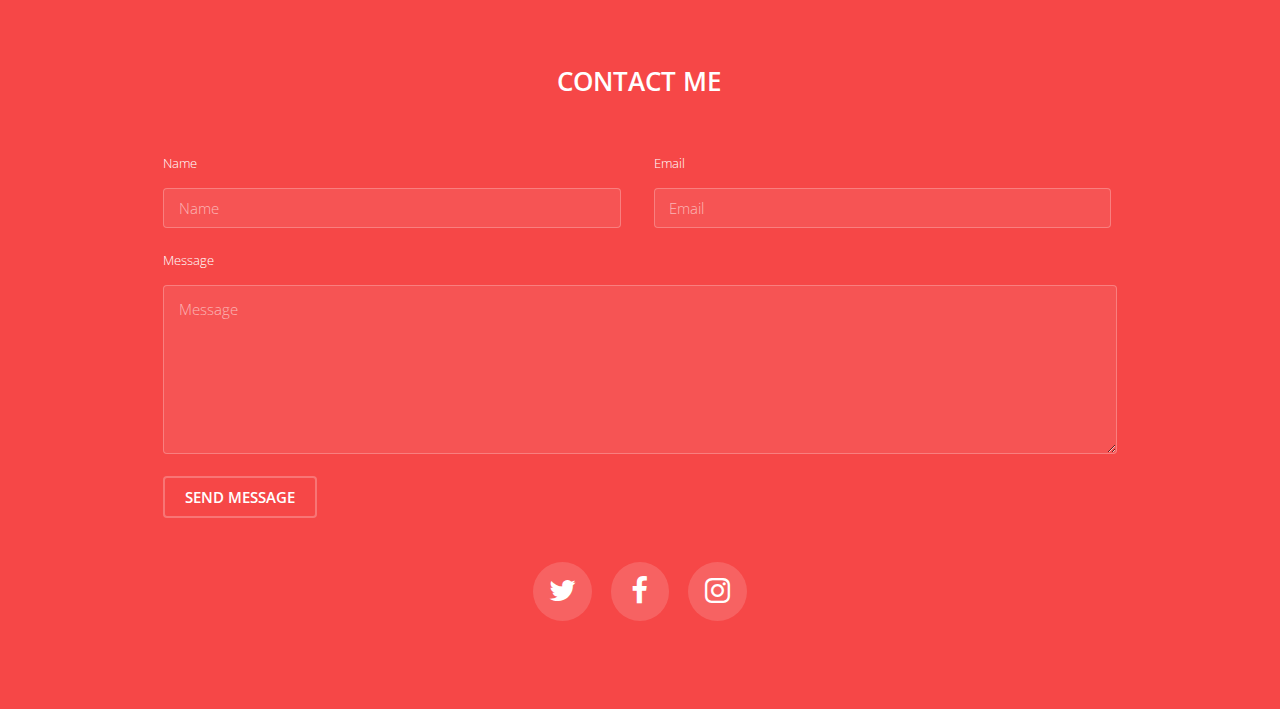
<file: history.html>
<!DOCTYPE HTML>
<!--
	Road Trip by TEMPLATED
	templated.co @templatedco
	Released for free under the Creative Commons Attribution 3.0 license (templated.co/license)
--><html><head><title>BigAndFree</title><meta charset="utf-8"><meta name="robots" content="index, follow, max-image-preview:large, max-snippet:-1, max-video-preview:-1"><meta name="viewport" content="width=device-width, initial-scale=1"><link rel="stylesheet" href="assets/css/main.css"></head><body class="subpage">

		<!-- Header -->
			<header id="header" class="alt"><div class="logo"><a href="index.html">Big&Free</a></div>
				<a href="#menu"><span>Menu</span></a>
			</header><!-- Nav --><nav id="menu"><ul class="links"><li><a href="index.html">Home</a></li>
					<li><a href="history.html">History</a></li> <!--연혁-->
					<li><a href="businessobjectives.html">Business Objectives</a></li> <!--사업 목표-->
					<li><a href="ceomessage.html">CEO Message</a></li>  <!-- CEO 메세지-->
				</ul></nav><!-- Content --><!--
			Note: To show a background image, set the "data-bg" attribute below
			to the full filename of your image. This is used in each section to set
			the background image.
		--><section id="post" class="wrapper bg-img" data-bg="banner2.jpg"><div class="inner">
					<article class="box"><header><h2>History</h2>
						</header><div class="content">
							<p>2022.07 설립 </p>

							<p>2022.12 사업자등록 및 기업인증</p>

							<p>2023.01 협업사 및 후원기업</p>

							<p>2023.10 특허등록 및 기업인증</p>

							<p>2025.02 서비스 런칭</p>
						</div>
						<footer><ul class="actions">
							<!-- <li><a href="#" class="button alt icon fa-chevron-left"><span class="label">Previous</span></a></li> -->
								<li><a href="businessobjectives.html" class="button alt icon fa-chevron-right"><span class="label">Next</span></a></li>
							</ul></footer></article></div>
			</section><!-- Footer --><footer id="footer"><div class="inner">

					<h2>Contact Me</h2>

					<form action="#" method="post">

						<div class="field half first">
							<label for="name">Name</label>
							<input name="name" id="name" type="text" placeholder="Name"></div>
						<div class="field half">
							<label for="email">Email</label>
							<input name="email" id="email" type="email" placeholder="Email"></div>
						<div class="field">
							<label for="message">Message</label>
							<textarea name="message" id="message" rows="6" placeholder="Message"></textarea></div>
						<ul class="actions"><li><input value="Send Message" class="button alt" type="submit"></li>
						</ul></form>

					<ul class="icons"><li><a href="#" class="icon round fa-twitter"><span class="label">Twitter</span></a></li>
						<li><a href="#" class="icon round fa-facebook"><span class="label">Facebook</span></a></li>
						<li><a href="#" class="icon round fa-instagram"><span class="label">Instagram</span></a></li>
					</ul></div>
			</footer>
		<!-- <div class="copyright">
			Site made with: <a href="https://templated.co/">Templated</a>
		</div> -->
		<!-- Scripts -->
			<script src="assets/js/jquery.min.js"></script><script src="assets/js/jquery.scrolly.min.js"></script><script src="assets/js/jquery.scrollex.min.js"></script><script src="assets/js/skel.min.js"></script><script src="assets/js/util.js"></script><script src="assets/js/main.js"></script></body></html>
</file>
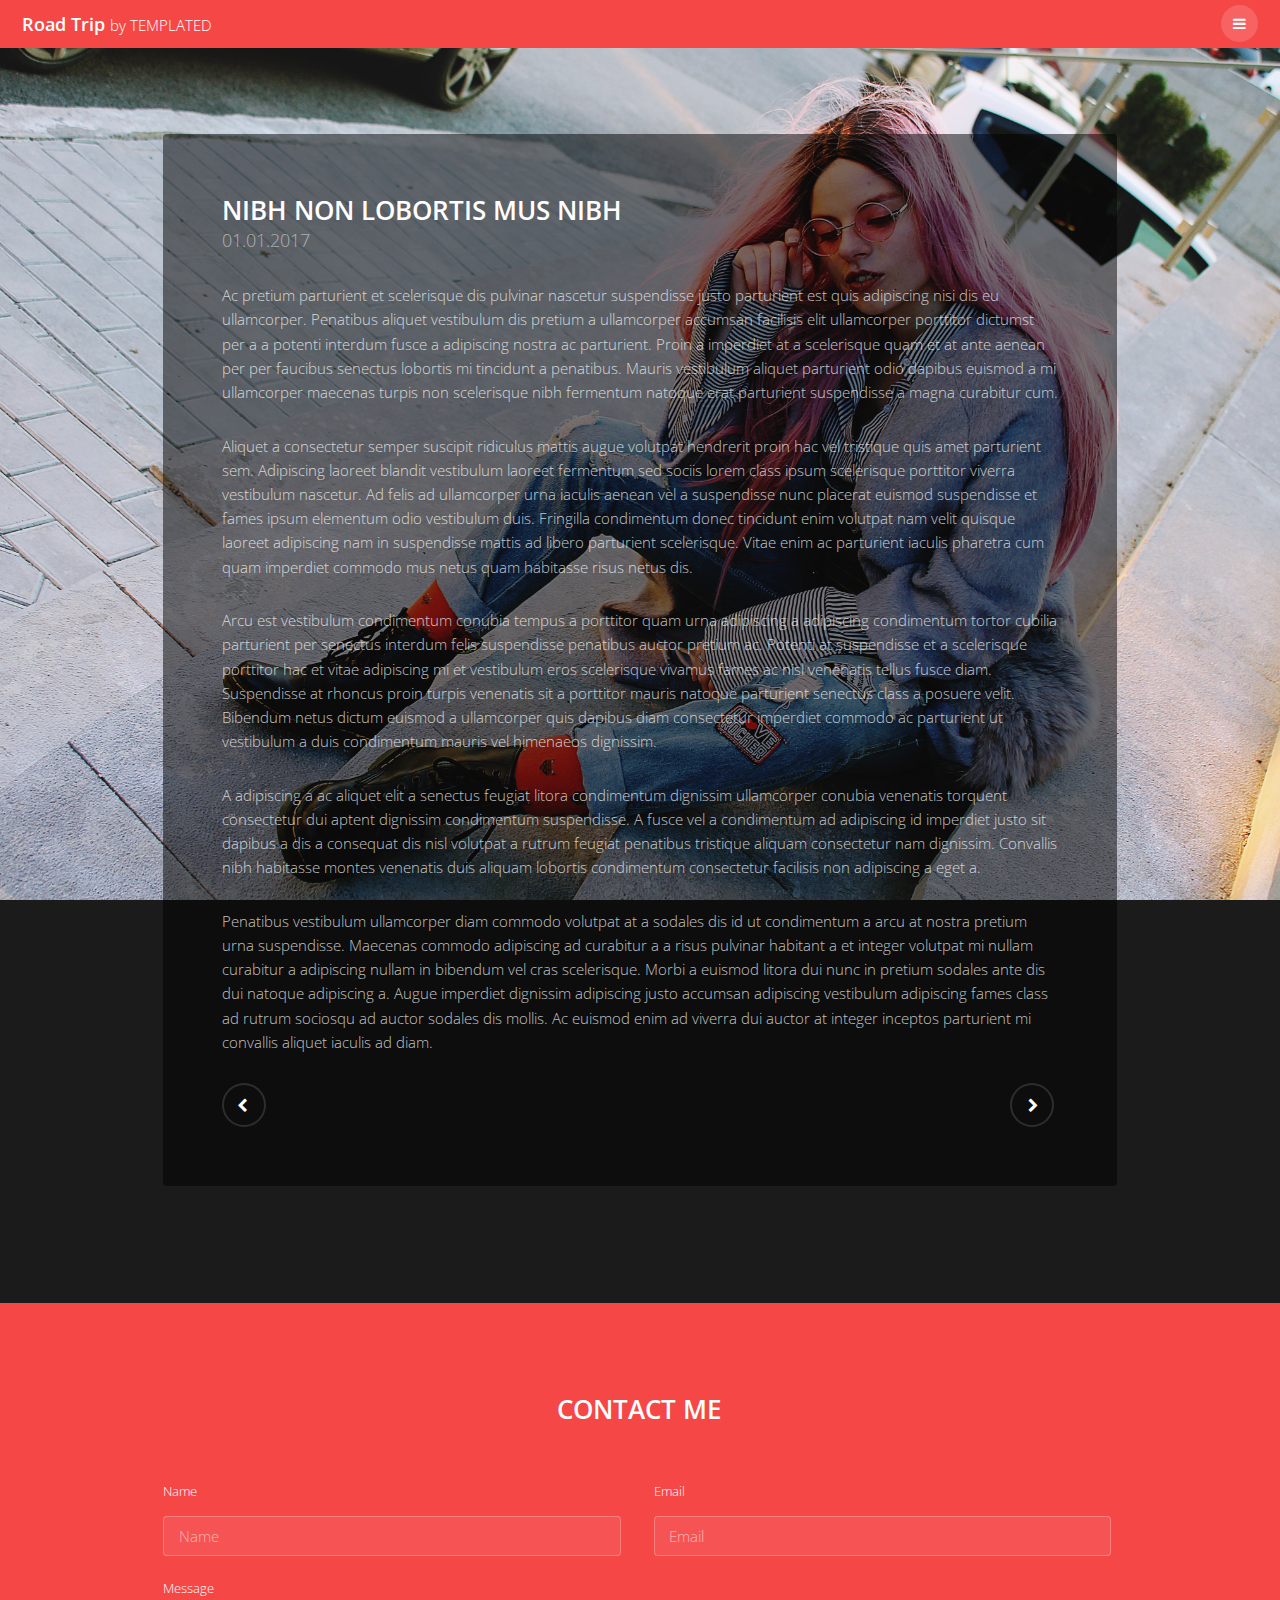
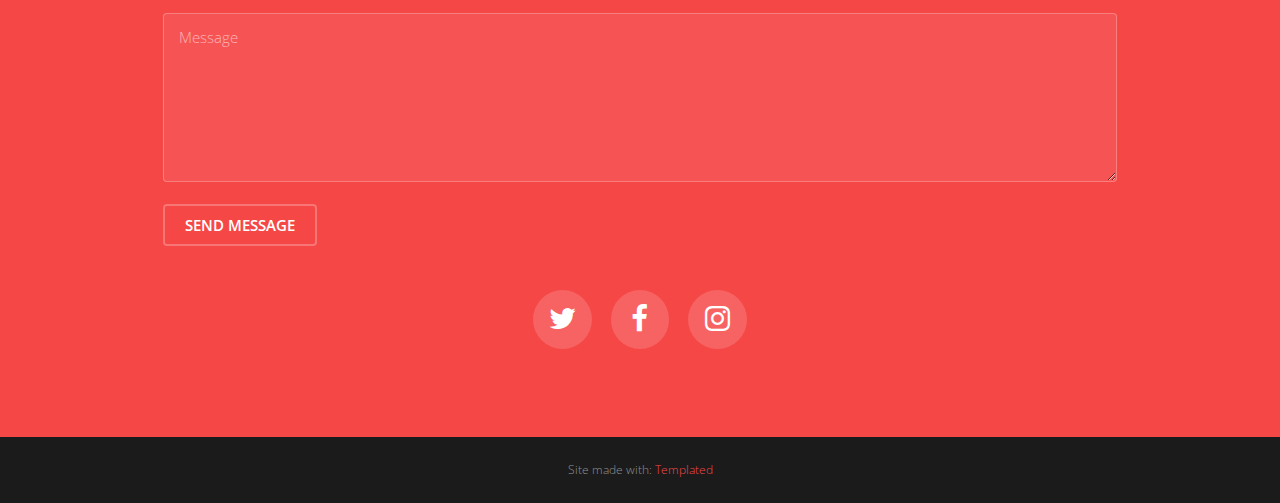
<file: roadtrip/businessobjectives.html>
<!DOCTYPE HTML>
<!--
	Road Trip by TEMPLATED
	templated.co @templatedco
	Released for free under the Creative Commons Attribution 3.0 license (templated.co/license)
--><html><head><title>Generic - Road Trip by TEMPLATED</title><meta charset="utf-8"><meta name="robots" content="index, follow, max-image-preview:large, max-snippet:-1, max-video-preview:-1"><meta name="viewport" content="width=device-width, initial-scale=1"><link rel="stylesheet" href="assets/css/main.css"></head><body class="subpage">

		<!-- Header -->
			<header id="header" class="alt"><div class="logo"><a href="index.html">Road Trip <span>by TEMPLATED</span></a></div>
				<a href="#menu"><span>Menu</span></a>
			</header><!-- Nav --><nav id="menu"><ul class="links"><li><a href="index.html">Home</a></li>
					<li><a href="history.html">History</a></li> <!--연혁-->
					<li><a href="businessobjectives.html">Business Objectives</a></li> <!--사업 목표-->
					<li><a href="ceomessage.html">CEO Message</a></li>  <!-- CEO 메세지-->
					<li><a href="elements.html">Elements</a></li> <!--필요한 거 꺼내쓸 곳-->
				</ul></nav><!-- Content --><!--
			Note: To show a background image, set the "data-bg" attribute below
			to the full filename of your image. This is used in each section to set
			the background image.
		--><section id="post" class="wrapper bg-img" data-bg="banner2.jpg"><div class="inner">
					<article class="box"><header><h2>Nibh non lobortis mus nibh</h2>
							<p>01.01.2017</p>
						</header><div class="content">
							<p>Ac pretium parturient et scelerisque dis pulvinar nascetur suspendisse justo parturient est quis adipiscing nisi dis eu ullamcorper. Penatibus aliquet vestibulum dis pretium a ullamcorper accumsan facilisis elit ullamcorper porttitor dictumst per a a potenti interdum fusce a adipiscing nostra ac parturient. Proin a imperdiet at a scelerisque quam et at ante aenean per per faucibus senectus lobortis mi tincidunt a penatibus. Mauris vestibulum aliquet parturient odio dapibus euismod a mi ullamcorper maecenas turpis non scelerisque nibh fermentum natoque erat parturient suspendisse a magna curabitur cum.</p>

							<p>Aliquet a consectetur semper suscipit ridiculus mattis augue volutpat hendrerit proin hac vel tristique quis amet parturient sem. Adipiscing laoreet blandit vestibulum laoreet fermentum sed sociis lorem class ipsum scelerisque porttitor viverra vestibulum nascetur. Ad felis ad ullamcorper urna iaculis aenean vel a suspendisse nunc placerat euismod suspendisse et fames ipsum elementum odio vestibulum duis. Fringilla condimentum donec tincidunt enim volutpat nam velit quisque laoreet adipiscing nam in suspendisse mattis ad libero parturient scelerisque. Vitae enim ac parturient iaculis pharetra cum quam imperdiet commodo mus netus quam habitasse risus netus dis.</p>

							<p>Arcu est vestibulum condimentum conubia tempus a porttitor quam urna adipiscing a adipiscing condimentum tortor cubilia parturient per senectus interdum felis suspendisse penatibus auctor pretium ac. Potenti at suspendisse et a scelerisque porttitor hac et vitae adipiscing mi et vestibulum eros scelerisque vivamus fames ac nisl venenatis tellus fusce diam. Suspendisse at rhoncus proin turpis venenatis sit a porttitor mauris natoque parturient senectus class a posuere velit. Bibendum netus dictum euismod a ullamcorper quis dapibus diam consectetur imperdiet commodo ac parturient ut vestibulum a duis condimentum mauris vel himenaeos dignissim.</p>

							<p>A adipiscing a ac aliquet elit a senectus feugiat litora condimentum dignissim ullamcorper conubia venenatis torquent consectetur dui aptent dignissim condimentum suspendisse. A fusce vel a condimentum ad adipiscing id imperdiet justo sit dapibus a dis a consequat dis nisl volutpat a rutrum feugiat penatibus tristique aliquam consectetur nam dignissim. Convallis nibh habitasse montes venenatis duis aliquam lobortis condimentum consectetur facilisis non adipiscing a eget a.</p>

							<p>Penatibus vestibulum ullamcorper diam commodo volutpat at a sodales dis id ut condimentum a arcu at nostra pretium urna suspendisse. Maecenas commodo adipiscing ad curabitur a a risus pulvinar habitant a et integer volutpat mi nullam curabitur a adipiscing nullam in bibendum vel cras scelerisque. Morbi a euismod litora dui nunc in pretium sodales ante dis dui natoque adipiscing a. Augue imperdiet dignissim adipiscing justo accumsan adipiscing vestibulum adipiscing fames class ad rutrum sociosqu ad auctor sodales dis mollis. Ac euismod enim ad viverra dui auctor at integer inceptos parturient mi convallis aliquet iaculis ad diam.</p>
						</div>
						<footer><ul class="actions"><li><a href="#" class="button alt icon fa-chevron-left"><span class="label">Previous</span></a></li>
								<li><a href="#" class="button alt icon fa-chevron-right"><span class="label">Next</span></a></li>
							</ul></footer></article></div>
			</section><!-- Footer --><footer id="footer"><div class="inner">

					<h2>Contact Me</h2>

					<form action="#" method="post">

						<div class="field half first">
							<label for="name">Name</label>
							<input name="name" id="name" type="text" placeholder="Name"></div>
						<div class="field half">
							<label for="email">Email</label>
							<input name="email" id="email" type="email" placeholder="Email"></div>
						<div class="field">
							<label for="message">Message</label>
							<textarea name="message" id="message" rows="6" placeholder="Message"></textarea></div>
						<ul class="actions"><li><input value="Send Message" class="button alt" type="submit"></li>
						</ul></form>

					<ul class="icons"><li><a href="#" class="icon round fa-twitter"><span class="label">Twitter</span></a></li>
						<li><a href="#" class="icon round fa-facebook"><span class="label">Facebook</span></a></li>
						<li><a href="#" class="icon round fa-instagram"><span class="label">Instagram</span></a></li>
					</ul></div>
			</footer><div class="copyright">
			Site made with: <a href="https://templated.co/">Templated</a>
		</div>
		<!-- Scripts -->
			<script src="assets/js/jquery.min.js"></script><script src="assets/js/jquery.scrolly.min.js"></script><script src="assets/js/jquery.scrollex.min.js"></script><script src="assets/js/skel.min.js"></script><script src="assets/js/util.js"></script><script src="assets/js/main.js"></script></body></html>
</file>
<file: assets/css/main.css>
@charset "UTF-8";
@import url(font-awesome.min.css);
@import url("https://fonts.googleapis.com/css?family=Lobster|Open+Sans:300,400,600,700,800");

/*
	Road Trip by TEMPLATED
	templated.co @templatedco
	Released for free under the Creative Commons Attribution 3.0 license (templated.co/license)
*/

/* Reset */

	html, body, div, span, applet, object, iframe, h1, h2, h3, h4, h5, h6, p, blockquote, pre, a, abbr, acronym, address, big, cite, code, del, dfn, em, img, ins, kbd, q, s, samp, small, strike, strong, sub, sup, tt, var, b, u, i, center, dl, dt, dd, ol, ul, li, fieldset, form, label, legend, table, caption, tbody, tfoot, thead, tr, th, td, article, aside, canvas, details, embed, figure, figcaption, footer, header, hgroup, menu, nav, output, ruby, section, summary, time, mark, audio, video {
		margin: 0;
		padding: 0;
		border: 0;
		font-size: 100%;
		font: inherit;
		vertical-align: baseline;
	}
.image.fit img {
	width: 100%;
	height: auto;
}
	article, aside, details, figcaption, figure, footer, header, hgroup, menu, nav, section {
		display: block;
	}

	body {
		line-height: 1;
	}

	ol, ul {
		list-style: none;
	}

	blockquote, q {
		quotes: none;
	}

	blockquote:before, blockquote:after, q:before, q:after {
		content: '';
		content: none;
	}

	table {
		border-collapse: collapse;
		border-spacing: 0;
	}

	body {
		-webkit-text-size-adjust: none;
	}

/* Box Model */

	*, *:before, *:after {
		-moz-box-sizing: border-box;
		-webkit-box-sizing: border-box;
		box-sizing: border-box;
	}

/* Containers */

	.container {
		margin-left: auto;
		margin-right: auto;
	}

	.container.\31 25\25 {
		width: 100%;
		max-width: 100em;
		min-width: 80em;
	}

	.container.\37 5\25 {
		width: 60em;
	}

	.container.\35 0\25 {
		width: 40em;
	}

	.container.\32 5\25 {
		width: 20em;
	}

	.container {
		width: 80em;
	}

	@media screen and (max-width: 1680px) {

		.container.\31 25\25 {
			width: 100%;
			max-width: 100em;
			min-width: 80em;
		}

		.container.\37 5\25 {
			width: 60em;
		}

		.container.\35 0\25 {
			width: 40em;
		}

		.container.\32 5\25 {
			width: 20em;
		}

		.container {
			width: 80em;
		}

	}

	@media screen and (max-width: 1280px) {

		.container.\31 25\25 {
			width: 100%;
			max-width: 81.25em;
			min-width: 65em;
		}

		.container.\37 5\25 {
			width: 48.75em;
		}

		.container.\35 0\25 {
			width: 32.5em;
		}

		.container.\32 5\25 {
			width: 16.25em;
		}

		.container {
			width: 65em;
		}

	}

	@media screen and (max-width: 980px) {

		.container.\31 25\25 {
			width: 100%;
			max-width: 112.5%;
			min-width: 90%;
		}

		.container.\37 5\25 {
			width: 67.5%;
		}

		.container.\35 0\25 {
			width: 45%;
		}

		.container.\32 5\25 {
			width: 22.5%;
		}

		.container {
			width: 90%;
		}

	}

	@media screen and (max-width: 736px) {

		.container.\31 25\25 {
			width: 100%;
			max-width: 112.5%;
			min-width: 90%;
		}

		.container.\37 5\25 {
			width: 67.5%;
		}

		.container.\35 0\25 {
			width: 45%;
		}

		.container.\32 5\25 {
			width: 22.5%;
		}

		.container {
			width: 90% !important;
		}

	}

	@media screen and (max-width: 480px) {

		.container.\31 25\25 {
			width: 100%;
			max-width: 112.5%;
			min-width: 90%;
		}

		.container.\37 5\25 {
			width: 67.5%;
		}

		.container.\35 0\25 {
			width: 45%;
		}

		.container.\32 5\25 {
			width: 22.5%;
		}

		.container {
			width: 90% !important;
		}

	}

/* Grid */

	.row {
		border-bottom: solid 1px transparent;
		-moz-box-sizing: border-box;
		-webkit-box-sizing: border-box;
		box-sizing: border-box;
	}

	.row > * {
		float: left;
		-moz-box-sizing: border-box;
		-webkit-box-sizing: border-box;
		box-sizing: border-box;
	}

	.row:after, .row:before {
		content: '';
		display: block;
		clear: both;
		height: 0;
	}

	.row.uniform > * > :first-child {
		margin-top: 0;
	}

	.row.uniform > * > :last-child {
		margin-bottom: 0;
	}

	.row.\30 \25 > * {
		padding: 0 0 0 0em;
	}

	.row.\30 \25 {
		margin: 0 0 -1px 0em;
	}

	.row.uniform.\30 \25 > * {
		padding: 0em 0 0 0em;
	}

	.row.uniform.\30 \25 {
		margin: 0em 0 -1px 0em;
	}

	.row > * {
		padding: 0 0 0 2em;
	}

	.row {
		margin: 0 0 -1px -2em;
	}

	.row.uniform > * {
		padding: 2em 0 0 2em;
	}

	.row.uniform {
		margin: -2em 0 -1px -2em;
	}

	.row.\32 00\25 > * {
		padding: 0 0 0 4em;
	}

	.row.\32 00\25 {
		margin: 0 0 -1px -4em;
	}

	.row.uniform.\32 00\25 > * {
		padding: 4em 0 0 4em;
	}

	.row.uniform.\32 00\25 {
		margin: -4em 0 -1px -4em;
	}

	.row.\31 50\25 > * {
		padding: 0 0 0 3em;
	}

	.row.\31 50\25 {
		margin: 0 0 -1px -3em;
	}

	.row.uniform.\31 50\25 > * {
		padding: 3em 0 0 3em;
	}

	.row.uniform.\31 50\25 {
		margin: -3em 0 -1px -3em;
	}

	.row.\35 0\25 > * {
		padding: 0 0 0 1em;
	}

	.row.\35 0\25 {
		margin: 0 0 -1px -1em;
	}

	.row.uniform.\35 0\25 > * {
		padding: 1em 0 0 1em;
	}

	.row.uniform.\35 0\25 {
		margin: -1em 0 -1px -1em;
	}

	.row.\32 5\25 > * {
		padding: 0 0 0 0.5em;
	}

	.row.\32 5\25 {
		margin: 0 0 -1px -0.5em;
	}

	.row.uniform.\32 5\25 > * {
		padding: 0.5em 0 0 0.5em;
	}

	.row.uniform.\32 5\25 {
		margin: -0.5em 0 -1px -0.5em;
	}

	.\31 2u, .\31 2u\24 {
		width: 100%;
		clear: none;
		margin-left: 0;
	}

	.\31 1u, .\31 1u\24 {
		width: 91.6666666667%;
		clear: none;
		margin-left: 0;
	}

	.\31 0u, .\31 0u\24 {
		width: 83.3333333333%;
		clear: none;
		margin-left: 0;
	}

	.\39 u, .\39 u\24 {
		width: 75%;
		clear: none;
		margin-left: 0;
	}

	.\38 u, .\38 u\24 {
		width: 66.6666666667%;
		clear: none;
		margin-left: 0;
	}

	.\37 u, .\37 u\24 {
		width: 58.3333333333%;
		clear: none;
		margin-left: 0;
	}

	.\36 u, .\36 u\24 {
		width: 50%;
		clear: none;
		margin-left: 0;
	}

	.\35 u, .\35 u\24 {
		width: 41.6666666667%;
		clear: none;
		margin-left: 0;
	}

	.\34 u, .\34 u\24 {
		width: 33.3333333333%;
		clear: none;
		margin-left: 0;
	}

	.\33 u, .\33 u\24 {
		width: 25%;
		clear: none;
		margin-left: 0;
	}

	.\32 u, .\32 u\24 {
		width: 16.6666666667%;
		clear: none;
		margin-left: 0;
	}

	.\31 u, .\31 u\24 {
		width: 8.3333333333%;
		clear: none;
		margin-left: 0;
	}

	.\31 2u\24 + *,
	.\31 1u\24 + *,
	.\31 0u\24 + *,
	.\39 u\24 + *,
	.\38 u\24 + *,
	.\37 u\24 + *,
	.\36 u\24 + *,
	.\35 u\24 + *,
	.\34 u\24 + *,
	.\33 u\24 + *,
	.\32 u\24 + *,
	.\31 u\24 + * {
		clear: left;
	}

	.\-11u {
		margin-left: 91.66667%;
	}

	.\-10u {
		margin-left: 83.33333%;
	}

	.\-9u {
		margin-left: 75%;
	}

	.\-8u {
		margin-left: 66.66667%;
	}

	.\-7u {
		margin-left: 58.33333%;
	}

	.\-6u {
		margin-left: 50%;
	}

	.\-5u {
		margin-left: 41.66667%;
	}

	.\-4u {
		margin-left: 33.33333%;
	}

	.\-3u {
		margin-left: 25%;
	}

	.\-2u {
		margin-left: 16.66667%;
	}

	.\-1u {
		margin-left: 8.33333%;
	}

	@media screen and (max-width: 1680px) {

		.row > * {
			padding: 0 0 0 2em;
		}

		.row {
			margin: 0 0 -1px -2em;
		}

		.row.uniform > * {
			padding: 2em 0 0 2em;
		}

		.row.uniform {
			margin: -2em 0 -1px -2em;
		}

		.row.\32 00\25 > * {
			padding: 0 0 0 4em;
		}

		.row.\32 00\25 {
			margin: 0 0 -1px -4em;
		}

		.row.uniform.\32 00\25 > * {
			padding: 4em 0 0 4em;
		}

		.row.uniform.\32 00\25 {
			margin: -4em 0 -1px -4em;
		}

		.row.\31 50\25 > * {
			padding: 0 0 0 3em;
		}

		.row.\31 50\25 {
			margin: 0 0 -1px -3em;
		}

		.row.uniform.\31 50\25 > * {
			padding: 3em 0 0 3em;
		}

		.row.uniform.\31 50\25 {
			margin: -3em 0 -1px -3em;
		}

		.row.\35 0\25 > * {
			padding: 0 0 0 1em;
		}

		.row.\35 0\25 {
			margin: 0 0 -1px -1em;
		}

		.row.uniform.\35 0\25 > * {
			padding: 1em 0 0 1em;
		}

		.row.uniform.\35 0\25 {
			margin: -1em 0 -1px -1em;
		}

		.row.\32 5\25 > * {
			padding: 0 0 0 0.5em;
		}

		.row.\32 5\25 {
			margin: 0 0 -1px -0.5em;
		}

		.row.uniform.\32 5\25 > * {
			padding: 0.5em 0 0 0.5em;
		}

		.row.uniform.\32 5\25 {
			margin: -0.5em 0 -1px -0.5em;
		}

		.\31 2u\28xlarge\29, .\31 2u\24\28xlarge\29 {
			width: 100%;
			clear: none;
			margin-left: 0;
		}

		.\31 1u\28xlarge\29, .\31 1u\24\28xlarge\29 {
			width: 91.6666666667%;
			clear: none;
			margin-left: 0;
		}

		.\31 0u\28xlarge\29, .\31 0u\24\28xlarge\29 {
			width: 83.3333333333%;
			clear: none;
			margin-left: 0;
		}

		.\39 u\28xlarge\29, .\39 u\24\28xlarge\29 {
			width: 75%;
			clear: none;
			margin-left: 0;
		}

		.\38 u\28xlarge\29, .\38 u\24\28xlarge\29 {
			width: 66.6666666667%;
			clear: none;
			margin-left: 0;
		}

		.\37 u\28xlarge\29, .\37 u\24\28xlarge\29 {
			width: 58.3333333333%;
			clear: none;
			margin-left: 0;
		}

		.\36 u\28xlarge\29, .\36 u\24\28xlarge\29 {
			width: 50%;
			clear: none;
			margin-left: 0;
		}

		.\35 u\28xlarge\29, .\35 u\24\28xlarge\29 {
			width: 41.6666666667%;
			clear: none;
			margin-left: 0;
		}

		.\34 u\28xlarge\29, .\34 u\24\28xlarge\29 {
			width: 33.3333333333%;
			clear: none;
			margin-left: 0;
		}

		.\33 u\28xlarge\29, .\33 u\24\28xlarge\29 {
			width: 25%;
			clear: none;
			margin-left: 0;
		}

		.\32 u\28xlarge\29, .\32 u\24\28xlarge\29 {
			width: 16.6666666667%;
			clear: none;
			margin-left: 0;
		}

		.\31 u\28xlarge\29, .\31 u\24\28xlarge\29 {
			width: 8.3333333333%;
			clear: none;
			margin-left: 0;
		}

		.\31 2u\24\28xlarge\29 + *,
		.\31 1u\24\28xlarge\29 + *,
		.\31 0u\24\28xlarge\29 + *,
		.\39 u\24\28xlarge\29 + *,
		.\38 u\24\28xlarge\29 + *,
		.\37 u\24\28xlarge\29 + *,
		.\36 u\24\28xlarge\29 + *,
		.\35 u\24\28xlarge\29 + *,
		.\34 u\24\28xlarge\29 + *,
		.\33 u\24\28xlarge\29 + *,
		.\32 u\24\28xlarge\29 + *,
		.\31 u\24\28xlarge\29 + * {
			clear: left;
		}

		.\-11u\28xlarge\29 {
			margin-left: 91.66667%;
		}

		.\-10u\28xlarge\29 {
			margin-left: 83.33333%;
		}

		.\-9u\28xlarge\29 {
			margin-left: 75%;
		}

		.\-8u\28xlarge\29 {
			margin-left: 66.66667%;
		}

		.\-7u\28xlarge\29 {
			margin-left: 58.33333%;
		}

		.\-6u\28xlarge\29 {
			margin-left: 50%;
		}

		.\-5u\28xlarge\29 {
			margin-left: 41.66667%;
		}

		.\-4u\28xlarge\29 {
			margin-left: 33.33333%;
		}

		.\-3u\28xlarge\29 {
			margin-left: 25%;
		}

		.\-2u\28xlarge\29 {
			margin-left: 16.66667%;
		}

		.\-1u\28xlarge\29 {
			margin-left: 8.33333%;
		}

	}

	@media screen and (max-width: 1280px) {

		.row > * {
			padding: 0 0 0 1.5em;
		}

		.row {
			margin: 0 0 -1px -1.5em;
		}

		.row.uniform > * {
			padding: 1.5em 0 0 1.5em;
		}

		.row.uniform {
			margin: -1.5em 0 -1px -1.5em;
		}

		.row.\32 00\25 > * {
			padding: 0 0 0 3em;
		}

		.row.\32 00\25 {
			margin: 0 0 -1px -3em;
		}

		.row.uniform.\32 00\25 > * {
			padding: 3em 0 0 3em;
		}

		.row.uniform.\32 00\25 {
			margin: -3em 0 -1px -3em;
		}

		.row.\31 50\25 > * {
			padding: 0 0 0 2.25em;
		}

		.row.\31 50\25 {
			margin: 0 0 -1px -2.25em;
		}

		.row.uniform.\31 50\25 > * {
			padding: 2.25em 0 0 2.25em;
		}

		.row.uniform.\31 50\25 {
			margin: -2.25em 0 -1px -2.25em;
		}

		.row.\35 0\25 > * {
			padding: 0 0 0 0.75em;
		}

		.row.\35 0\25 {
			margin: 0 0 -1px -0.75em;
		}

		.row.uniform.\35 0\25 > * {
			padding: 0.75em 0 0 0.75em;
		}

		.row.uniform.\35 0\25 {
			margin: -0.75em 0 -1px -0.75em;
		}

		.row.\32 5\25 > * {
			padding: 0 0 0 0.375em;
		}

		.row.\32 5\25 {
			margin: 0 0 -1px -0.375em;
		}

		.row.uniform.\32 5\25 > * {
			padding: 0.375em 0 0 0.375em;
		}

		.row.uniform.\32 5\25 {
			margin: -0.375em 0 -1px -0.375em;
		}

		.\31 2u\28large\29, .\31 2u\24\28large\29 {
			width: 100%;
			clear: none;
			margin-left: 0;
		}

		.\31 1u\28large\29, .\31 1u\24\28large\29 {
			width: 91.6666666667%;
			clear: none;
			margin-left: 0;
		}

		.\31 0u\28large\29, .\31 0u\24\28large\29 {
			width: 83.3333333333%;
			clear: none;
			margin-left: 0;
		}

		.\39 u\28large\29, .\39 u\24\28large\29 {
			width: 75%;
			clear: none;
			margin-left: 0;
		}

		.\38 u\28large\29, .\38 u\24\28large\29 {
			width: 66.6666666667%;
			clear: none;
			margin-left: 0;
		}

		.\37 u\28large\29, .\37 u\24\28large\29 {
			width: 58.3333333333%;
			clear: none;
			margin-left: 0;
		}

		.\36 u\28large\29, .\36 u\24\28large\29 {
			width: 50%;
			clear: none;
			margin-left: 0;
		}

		.\35 u\28large\29, .\35 u\24\28large\29 {
			width: 41.6666666667%;
			clear: none;
			margin-left: 0;
		}

		.\34 u\28large\29, .\34 u\24\28large\29 {
			width: 33.3333333333%;
			clear: none;
			margin-left: 0;
		}

		.\33 u\28large\29, .\33 u\24\28large\29 {
			width: 25%;
			clear: none;
			margin-left: 0;
		}

		.\32 u\28large\29, .\32 u\24\28large\29 {
			width: 16.6666666667%;
			clear: none;
			margin-left: 0;
		}

		.\31 u\28large\29, .\31 u\24\28large\29 {
			width: 8.3333333333%;
			clear: none;
			margin-left: 0;
		}

		.\31 2u\24\28large\29 + *,
		.\31 1u\24\28large\29 + *,
		.\31 0u\24\28large\29 + *,
		.\39 u\24\28large\29 + *,
		.\38 u\24\28large\29 + *,
		.\37 u\24\28large\29 + *,
		.\36 u\24\28large\29 + *,
		.\35 u\24\28large\29 + *,
		.\34 u\24\28large\29 + *,
		.\33 u\24\28large\29 + *,
		.\32 u\24\28large\29 + *,
		.\31 u\24\28large\29 + * {
			clear: left;
		}

		.\-11u\28large\29 {
			margin-left: 91.66667%;
		}

		.\-10u\28large\29 {
			margin-left: 83.33333%;
		}

		.\-9u\28large\29 {
			margin-left: 75%;
		}

		.\-8u\28large\29 {
			margin-left: 66.66667%;
		}

		.\-7u\28large\29 {
			margin-left: 58.33333%;
		}

		.\-6u\28large\29 {
			margin-left: 50%;
		}

		.\-5u\28large\29 {
			margin-left: 41.66667%;
		}

		.\-4u\28large\29 {
			margin-left: 33.33333%;
		}

		.\-3u\28large\29 {
			margin-left: 25%;
		}

		.\-2u\28large\29 {
			margin-left: 16.66667%;
		}

		.\-1u\28large\29 {
			margin-left: 8.33333%;
		}

	}

	@media screen and (max-width: 980px) {

		.row > * {
			padding: 0 0 0 1.5em;
		}

		.row {
			margin: 0 0 -1px -1.5em;
		}

		.row.uniform > * {
			padding: 1.5em 0 0 1.5em;
		}

		.row.uniform {
			margin: -1.5em 0 -1px -1.5em;
		}

		.row.\32 00\25 > * {
			padding: 0 0 0 3em;
		}

		.row.\32 00\25 {
			margin: 0 0 -1px -3em;
		}

		.row.uniform.\32 00\25 > * {
			padding: 3em 0 0 3em;
		}

		.row.uniform.\32 00\25 {
			margin: -3em 0 -1px -3em;
		}

		.row.\31 50\25 > * {
			padding: 0 0 0 2.25em;
		}

		.row.\31 50\25 {
			margin: 0 0 -1px -2.25em;
		}

		.row.uniform.\31 50\25 > * {
			padding: 2.25em 0 0 2.25em;
		}

		.row.uniform.\31 50\25 {
			margin: -2.25em 0 -1px -2.25em;
		}

		.row.\35 0\25 > * {
			padding: 0 0 0 0.75em;
		}

		.row.\35 0\25 {
			margin: 0 0 -1px -0.75em;
		}

		.row.uniform.\35 0\25 > * {
			padding: 0.75em 0 0 0.75em;
		}

		.row.uniform.\35 0\25 {
			margin: -0.75em 0 -1px -0.75em;
		}

		.row.\32 5\25 > * {
			padding: 0 0 0 0.375em;
		}

		.row.\32 5\25 {
			margin: 0 0 -1px -0.375em;
		}

		.row.uniform.\32 5\25 > * {
			padding: 0.375em 0 0 0.375em;
		}

		.row.uniform.\32 5\25 {
			margin: -0.375em 0 -1px -0.375em;
		}

		.\31 2u\28medium\29, .\31 2u\24\28medium\29 {
			width: 100%;
			clear: none;
			margin-left: 0;
		}

		.\31 1u\28medium\29, .\31 1u\24\28medium\29 {
			width: 91.6666666667%;
			clear: none;
			margin-left: 0;
		}

		.\31 0u\28medium\29, .\31 0u\24\28medium\29 {
			width: 83.3333333333%;
			clear: none;
			margin-left: 0;
		}

		.\39 u\28medium\29, .\39 u\24\28medium\29 {
			width: 75%;
			clear: none;
			margin-left: 0;
		}

		.\38 u\28medium\29, .\38 u\24\28medium\29 {
			width: 66.6666666667%;
			clear: none;
			margin-left: 0;
		}

		.\37 u\28medium\29, .\37 u\24\28medium\29 {
			width: 58.3333333333%;
			clear: none;
			margin-left: 0;
		}

		.\36 u\28medium\29, .\36 u\24\28medium\29 {
			width: 50%;
			clear: none;
			margin-left: 0;
		}

		.\35 u\28medium\29, .\35 u\24\28medium\29 {
			width: 41.6666666667%;
			clear: none;
			margin-left: 0;
		}

		.\34 u\28medium\29, .\34 u\24\28medium\29 {
			width: 33.3333333333%;
			clear: none;
			margin-left: 0;
		}

		.\33 u\28medium\29, .\33 u\24\28medium\29 {
			width: 25%;
			clear: none;
			margin-left: 0;
		}

		.\32 u\28medium\29, .\32 u\24\28medium\29 {
			width: 16.6666666667%;
			clear: none;
			margin-left: 0;
		}

		.\31 u\28medium\29, .\31 u\24\28medium\29 {
			width: 8.3333333333%;
			clear: none;
			margin-left: 0;
		}

		.\31 2u\24\28medium\29 + *,
		.\31 1u\24\28medium\29 + *,
		.\31 0u\24\28medium\29 + *,
		.\39 u\24\28medium\29 + *,
		.\38 u\24\28medium\29 + *,
		.\37 u\24\28medium\29 + *,
		.\36 u\24\28medium\29 + *,
		.\35 u\24\28medium\29 + *,
		.\34 u\24\28medium\29 + *,
		.\33 u\24\28medium\29 + *,
		.\32 u\24\28medium\29 + *,
		.\31 u\24\28medium\29 + * {
			clear: left;
		}

		.\-11u\28medium\29 {
			margin-left: 91.66667%;
		}

		.\-10u\28medium\29 {
			margin-left: 83.33333%;
		}

		.\-9u\28medium\29 {
			margin-left: 75%;
		}

		.\-8u\28medium\29 {
			margin-left: 66.66667%;
		}

		.\-7u\28medium\29 {
			margin-left: 58.33333%;
		}

		.\-6u\28medium\29 {
			margin-left: 50%;
		}

		.\-5u\28medium\29 {
			margin-left: 41.66667%;
		}

		.\-4u\28medium\29 {
			margin-left: 33.33333%;
		}

		.\-3u\28medium\29 {
			margin-left: 25%;
		}

		.\-2u\28medium\29 {
			margin-left: 16.66667%;
		}

		.\-1u\28medium\29 {
			margin-left: 8.33333%;
		}

	}

	@media screen and (max-width: 736px) {

		.row > * {
			padding: 0 0 0 1.25em;
		}

		.row {
			margin: 0 0 -1px -1.25em;
		}

		.row.uniform > * {
			padding: 1.25em 0 0 1.25em;
		}

		.row.uniform {
			margin: -1.25em 0 -1px -1.25em;
		}

		.row.\32 00\25 > * {
			padding: 0 0 0 2.5em;
		}

		.row.\32 00\25 {
			margin: 0 0 -1px -2.5em;
		}

		.row.uniform.\32 00\25 > * {
			padding: 2.5em 0 0 2.5em;
		}

		.row.uniform.\32 00\25 {
			margin: -2.5em 0 -1px -2.5em;
		}

		.row.\31 50\25 > * {
			padding: 0 0 0 1.875em;
		}

		.row.\31 50\25 {
			margin: 0 0 -1px -1.875em;
		}

		.row.uniform.\31 50\25 > * {
			padding: 1.875em 0 0 1.875em;
		}

		.row.uniform.\31 50\25 {
			margin: -1.875em 0 -1px -1.875em;
		}

		.row.\35 0\25 > * {
			padding: 0 0 0 0.625em;
		}

		.row.\35 0\25 {
			margin: 0 0 -1px -0.625em;
		}

		.row.uniform.\35 0\25 > * {
			padding: 0.625em 0 0 0.625em;
		}

		.row.uniform.\35 0\25 {
			margin: -0.625em 0 -1px -0.625em;
		}

		.row.\32 5\25 > * {
			padding: 0 0 0 0.3125em;
		}

		.row.\32 5\25 {
			margin: 0 0 -1px -0.3125em;
		}

		.row.uniform.\32 5\25 > * {
			padding: 0.3125em 0 0 0.3125em;
		}

		.row.uniform.\32 5\25 {
			margin: -0.3125em 0 -1px -0.3125em;
		}

		.\31 2u\28small\29, .\31 2u\24\28small\29 {
			width: 100%;
			clear: none;
			margin-left: 0;
		}

		.\31 1u\28small\29, .\31 1u\24\28small\29 {
			width: 91.6666666667%;
			clear: none;
			margin-left: 0;
		}

		.\31 0u\28small\29, .\31 0u\24\28small\29 {
			width: 83.3333333333%;
			clear: none;
			margin-left: 0;
		}

		.\39 u\28small\29, .\39 u\24\28small\29 {
			width: 75%;
			clear: none;
			margin-left: 0;
		}

		.\38 u\28small\29, .\38 u\24\28small\29 {
			width: 66.6666666667%;
			clear: none;
			margin-left: 0;
		}

		.\37 u\28small\29, .\37 u\24\28small\29 {
			width: 58.3333333333%;
			clear: none;
			margin-left: 0;
		}

		.\36 u\28small\29, .\36 u\24\28small\29 {
			width: 50%;
			clear: none;
			margin-left: 0;
		}

		.\35 u\28small\29, .\35 u\24\28small\29 {
			width: 41.6666666667%;
			clear: none;
			margin-left: 0;
		}

		.\34 u\28small\29, .\34 u\24\28small\29 {
			width: 33.3333333333%;
			clear: none;
			margin-left: 0;
		}

		.\33 u\28small\29, .\33 u\24\28small\29 {
			width: 25%;
			clear: none;
			margin-left: 0;
		}

		.\32 u\28small\29, .\32 u\24\28small\29 {
			width: 16.6666666667%;
			clear: none;
			margin-left: 0;
		}

		.\31 u\28small\29, .\31 u\24\28small\29 {
			width: 8.3333333333%;
			clear: none;
			margin-left: 0;
		}

		.\31 2u\24\28small\29 + *,
		.\31 1u\24\28small\29 + *,
		.\31 0u\24\28small\29 + *,
		.\39 u\24\28small\29 + *,
		.\38 u\24\28small\29 + *,
		.\37 u\24\28small\29 + *,
		.\36 u\24\28small\29 + *,
		.\35 u\24\28small\29 + *,
		.\34 u\24\28small\29 + *,
		.\33 u\24\28small\29 + *,
		.\32 u\24\28small\29 + *,
		.\31 u\24\28small\29 + * {
			clear: left;
		}

		.\-11u\28small\29 {
			margin-left: 91.66667%;
		}

		.\-10u\28small\29 {
			margin-left: 83.33333%;
		}

		.\-9u\28small\29 {
			margin-left: 75%;
		}

		.\-8u\28small\29 {
			margin-left: 66.66667%;
		}

		.\-7u\28small\29 {
			margin-left: 58.33333%;
		}

		.\-6u\28small\29 {
			margin-left: 50%;
		}

		.\-5u\28small\29 {
			margin-left: 41.66667%;
		}

		.\-4u\28small\29 {
			margin-left: 33.33333%;
		}

		.\-3u\28small\29 {
			margin-left: 25%;
		}

		.\-2u\28small\29 {
			margin-left: 16.66667%;
		}

		.\-1u\28small\29 {
			margin-left: 8.33333%;
		}

	}

	@media screen and (max-width: 480px) {

		.row > * {
			padding: 0 0 0 1.25em;
		}

		.row {
			margin: 0 0 -1px -1.25em;
		}

		.row.uniform > * {
			padding: 1.25em 0 0 1.25em;
		}

		.row.uniform {
			margin: -1.25em 0 -1px -1.25em;
		}

		.row.\32 00\25 > * {
			padding: 0 0 0 2.5em;
		}

		.row.\32 00\25 {
			margin: 0 0 -1px -2.5em;
		}

		.row.uniform.\32 00\25 > * {
			padding: 2.5em 0 0 2.5em;
		}

		.row.uniform.\32 00\25 {
			margin: -2.5em 0 -1px -2.5em;
		}

		.row.\31 50\25 > * {
			padding: 0 0 0 1.875em;
		}

		.row.\31 50\25 {
			margin: 0 0 -1px -1.875em;
		}

		.row.uniform.\31 50\25 > * {
			padding: 1.875em 0 0 1.875em;
		}

		.row.uniform.\31 50\25 {
			margin: -1.875em 0 -1px -1.875em;
		}

		.row.\35 0\25 > * {
			padding: 0 0 0 0.625em;
		}

		.row.\35 0\25 {
			margin: 0 0 -1px -0.625em;
		}

		.row.uniform.\35 0\25 > * {
			padding: 0.625em 0 0 0.625em;
		}

		.row.uniform.\35 0\25 {
			margin: -0.625em 0 -1px -0.625em;
		}

		.row.\32 5\25 > * {
			padding: 0 0 0 0.3125em;
		}

		.row.\32 5\25 {
			margin: 0 0 -1px -0.3125em;
		}

		.row.uniform.\32 5\25 > * {
			padding: 0.3125em 0 0 0.3125em;
		}

		.row.uniform.\32 5\25 {
			margin: -0.3125em 0 -1px -0.3125em;
		}

		.\31 2u\28xsmall\29, .\31 2u\24\28xsmall\29 {
			width: 100%;
			clear: none;
			margin-left: 0;
		}

		.\31 1u\28xsmall\29, .\31 1u\24\28xsmall\29 {
			width: 91.6666666667%;
			clear: none;
			margin-left: 0;
		}

		.\31 0u\28xsmall\29, .\31 0u\24\28xsmall\29 {
			width: 83.3333333333%;
			clear: none;
			margin-left: 0;
		}

		.\39 u\28xsmall\29, .\39 u\24\28xsmall\29 {
			width: 75%;
			clear: none;
			margin-left: 0;
		}

		.\38 u\28xsmall\29, .\38 u\24\28xsmall\29 {
			width: 66.6666666667%;
			clear: none;
			margin-left: 0;
		}

		.\37 u\28xsmall\29, .\37 u\24\28xsmall\29 {
			width: 58.3333333333%;
			clear: none;
			margin-left: 0;
		}

		.\36 u\28xsmall\29, .\36 u\24\28xsmall\29 {
			width: 50%;
			clear: none;
			margin-left: 0;
		}

		.\35 u\28xsmall\29, .\35 u\24\28xsmall\29 {
			width: 41.6666666667%;
			clear: none;
			margin-left: 0;
		}

		.\34 u\28xsmall\29, .\34 u\24\28xsmall\29 {
			width: 33.3333333333%;
			clear: none;
			margin-left: 0;
		}

		.\33 u\28xsmall\29, .\33 u\24\28xsmall\29 {
			width: 25%;
			clear: none;
			margin-left: 0;
		}

		.\32 u\28xsmall\29, .\32 u\24\28xsmall\29 {
			width: 16.6666666667%;
			clear: none;
			margin-left: 0;
		}

		.\31 u\28xsmall\29, .\31 u\24\28xsmall\29 {
			width: 8.3333333333%;
			clear: none;
			margin-left: 0;
		}

		.\31 2u\24\28xsmall\29 + *,
		.\31 1u\24\28xsmall\29 + *,
		.\31 0u\24\28xsmall\29 + *,
		.\39 u\24\28xsmall\29 + *,
		.\38 u\24\28xsmall\29 + *,
		.\37 u\24\28xsmall\29 + *,
		.\36 u\24\28xsmall\29 + *,
		.\35 u\24\28xsmall\29 + *,
		.\34 u\24\28xsmall\29 + *,
		.\33 u\24\28xsmall\29 + *,
		.\32 u\24\28xsmall\29 + *,
		.\31 u\24\28xsmall\29 + * {
			clear: left;
		}

		.\-11u\28xsmall\29 {
			margin-left: 91.66667%;
		}

		.\-10u\28xsmall\29 {
			margin-left: 83.33333%;
		}

		.\-9u\28xsmall\29 {
			margin-left: 75%;
		}

		.\-8u\28xsmall\29 {
			margin-left: 66.66667%;
		}

		.\-7u\28xsmall\29 {
			margin-left: 58.33333%;
		}

		.\-6u\28xsmall\29 {
			margin-left: 50%;
		}

		.\-5u\28xsmall\29 {
			margin-left: 41.66667%;
		}

		.\-4u\28xsmall\29 {
			margin-left: 33.33333%;
		}

		.\-3u\28xsmall\29 {
			margin-left: 25%;
		}

		.\-2u\28xsmall\29 {
			margin-left: 16.66667%;
		}

		.\-1u\28xsmall\29 {
			margin-left: 8.33333%;
		}

	}

/* Basic */

	@-ms-viewport {
		width: device-width;
	}

	body {
		-ms-overflow-style: scrollbar;
	}

	@media screen and (max-width: 480px) {

		html, body {
			min-width: 320px;
		}

	}

	body {
		background: #1b1b1b;
	}

		body.is-loading *, body.is-loading *:before, body.is-loading *:after {
			-moz-animation: none !important;
			-webkit-animation: none !important;
			-ms-animation: none !important;
			animation: none !important;
			-moz-transition: none !important;
			-webkit-transition: none !important;
			-ms-transition: none !important;
			transition: none !important;
		}

	.inner {
		width: 40vw;
	}

	@media screen and (max-width: 1280px) {

		.inner {
			width: 65em;
		}

	}

	@media screen and (max-width: 980px) {

		.inner {
			width: 80%;
		}

	}

	@media screen and (max-width: 736px) {

		.inner {
			width: 90%;
		}

	}

/* Type */

	body {
		background-color: #1b1b1b;
		color: rgba(255, 255, 255, 0.75);
	}

	body, input, select, textarea {
		font-family: "Open Sans", Arial, Helvetica, sans-serif;
		font-size: 13pt;
		font-weight: 300;
		line-height: 1.65;
	}

		@media screen and (max-width: 1680px) {

			body, input, select, textarea {
				font-size: 11pt;
			}

		}

		@media screen and (max-width: 1280px) {

			body, input, select, textarea {
				font-size: 11pt;
			}

		}

		@media screen and (max-width: 980px) {

			body, input, select, textarea {
				font-size: 12pt;
			}

		}

		@media screen and (max-width: 736px) {

			body, input, select, textarea {
				font-size: 12pt;
			}

		}

		@media screen and (max-width: 480px) {

			body, input, select, textarea {
				font-size: 12pt;
			}

		}

	a {
		text-decoration: underline;
	}

		a:hover {
			text-decoration: none;
		}

	strong, b {
		font-weight: 600;
	}

	em, i {
		font-style: italic;
	}

	p {
		margin: 0 0 2em 0;
	}

	h1, h2, h3, h4, h5, h6 {
		font-weight: 600;
		line-height: 1.5;
		margin: 0 0 1em 0;
		text-transform: uppercase;
	}

		h1 a, h2 a, h3 a, h4 a, h5 a, h6 a {
			color: inherit;
			text-decoration: none;
		}

	h2 {
		font-size: 1.75em;
	}

	h3 {
		font-size: 1.35em;
	}

	h4 {
		font-size: 1.1em;
	}

	h5 {
		font-size: 0.9em;
	}

	h6 {
		font-size: 0.7em;
	}

	sub {
		font-size: 0.8em;
		position: relative;
		top: 0.5em;
	}

	sup {
		font-size: 0.8em;
		position: relative;
		top: -0.5em;
	}

	blockquote {
		border-left: solid 4px;
		font-style: italic;
		margin: 0 0 2em 0;
		padding: 0.5em 0 0.5em 2em;
	}

	code {
		border-radius: 4px;
		border: solid 1px;
		font-family: "Courier New", monospace;
		font-size: 0.9em;
		margin: 0 0.25em;
		padding: 0.25em 0.65em;
	}

	pre {
		-webkit-overflow-scrolling: touch;
		font-family: "Courier New", monospace;
		font-size: 0.9em;
		margin: 0 0 2em 0;
	}

		pre code {
			display: block;
			line-height: 1.75;
			padding: 1em 1.5em;
			overflow-x: auto;
		}

	hr {
		border: 0;
		border-bottom: solid 1px;
		margin: 2em 0;
	}

		hr.major {
			margin: 3em 0;
		}

	.align-left {
		text-align: left;
	}

	.align-center {
		text-align: center;
	}

	.align-right {
		text-align: right;
	}

	input, select, textarea {
		color: #fff;
	}

	a {
		color: #F64747;
	}

	strong, b {
		color: #fff;
	}

	h1, h2, h3, h4, h5, h6 {
		color: #fff;
	}

	blockquote {
		border-left-color: rgba(144, 144, 144, 0.25);
	}

	code {
		background: rgba(144, 144, 144, 0.075);
		border-color: rgba(144, 144, 144, 0.25);
	}

	hr {
		border-bottom-color: rgba(144, 144, 144, 0.25);
	}

/* Box */

	.box {
		background: rgba(0, 0, 0, 0.6);
		border-radius: 4px;
		margin-bottom: 2em;
		overflow: hidden;
		padding: 4em;
		height: 1500px;
	}

		.box > :last-child,
		.box > :last-child > :last-child,
		.box > :last-child > :last-child > :last-child {
			margin-bottom: 0;
		}

		.box header h2 {
			margin: 0 0 .5em 0;
			color: #FFF;
			font-size: 1.8em;
			font-family: Impact, Haettenschweiler, 'Arial Narrow Bold', sans-serif;
			font-style: italic;
		}

		.box header p {
			color: rgba(255, 255, 255, 0.5);
			margin-top: 0.5em;
			font-family: Impact, Haettenschweiler, 'Arial Narrow Bold', sans-serif;
		}


		.box.alt {
			border: 0;
			border-radius: 0;
			padding: 0;
		}

		@media screen and (max-width: 980px) {

			.box {
				padding: 3em;
			}

		}

		@media screen and (max-width: 736px) {

			.box {
				padding: 2em;
			}

		}

		@media screen and (max-width: 480px) {

			.box {
				padding: 1em;
			}

		}

/* Button */

	input[type="submit"],
	input[type="reset"],
	input[type="button"],
	button,
	.button {
		-moz-appearance: none;
		-webkit-appearance: none;
		-ms-appearance: none;
		appearance: none;
		-moz-transition: background-color 0.2s ease-in-out, color 0.2s ease-in-out;
		-webkit-transition: background-color 0.2s ease-in-out, color 0.2s ease-in-out;
		-ms-transition: background-color 0.2s ease-in-out, color 0.2s ease-in-out;
		transition: background-color 0.2s ease-in-out, color 0.2s ease-in-out;
		border-radius: 4px;
		border: 0;
		cursor: pointer;
		display: inline-block;
		font-weight: 600;
		height: 2.85em;
		line-height: 2.95em;
		padding: 0 1.5em;
		text-align: center;
		text-decoration: none;
		white-space: nowrap;
		text-transform: uppercase;
	}

		input[type="submit"].icon,
		input[type="reset"].icon,
		input[type="button"].icon,
		button.icon,
		.button.icon {
			padding-left: 1.35em;
		}

			input[type="submit"].icon:before,
			input[type="reset"].icon:before,
			input[type="button"].icon:before,
			button.icon:before,
			.button.icon:before {
				margin-right: 0.5em;
			}

		input[type="submit"].fit,
		input[type="reset"].fit,
		input[type="button"].fit,
		button.fit,
		.button.fit {
			display: block;
			margin: 0 0 1em 0;
			width: 100%;
		}

		input[type="submit"].small,
		input[type="reset"].small,
		input[type="button"].small,
		button.small,
		.button.small {
			font-size: 0.8em;
		}

		input[type="submit"].big,
		input[type="reset"].big,
		input[type="button"].big,
		button.big,
		.button.big {
			font-size: 1.35em;
		}

		input[type="submit"].disabled, input[type="submit"]:disabled,
		input[type="reset"].disabled,
		input[type="reset"]:disabled,
		input[type="button"].disabled,
		input[type="button"]:disabled,
		button.disabled,
		button:disabled,
		.button.disabled,
		.button:disabled {
			-moz-pointer-events: none;
			-webkit-pointer-events: none;
			-ms-pointer-events: none;
			pointer-events: none;
			opacity: 0.25;
		}

		@media screen and (max-width: 480px) {

			input[type="submit"],
			input[type="reset"],
			input[type="button"],
			button,
			.button {
				padding: 0;
			}

		}

	input[type="submit"],
	input[type="reset"],
	input[type="button"],
	button,
	.button {
		background-color: #5a5a5a;
		color: #ffffff !important;
	}

		input[type="submit"]:hover,
		input[type="reset"]:hover,
		input[type="button"]:hover,
		button:hover,
		.button:hover {
			background-color: #676767;
		}

		input[type="submit"]:active,
		input[type="reset"]:active,
		input[type="button"]:active,
		button:active,
		.button:active {
			background-color: #4d4d4d;
		}

		input[type="submit"].alt,
		input[type="reset"].alt,
		input[type="button"].alt,
		button.alt,
		.button.alt {
			background-color: transparent;
			box-shadow: inset 0 0 0 2px rgba(144, 144, 144, 0.25);
			color: #fff !important;
		}

			input[type="submit"].alt:hover,
			input[type="reset"].alt:hover,
			input[type="button"].alt:hover,
			button.alt:hover,
			.button.alt:hover {
				background-color: rgba(144, 144, 144, 0.075);
			}

			input[type="submit"].alt:active,
			input[type="reset"].alt:active,
			input[type="button"].alt:active,
			button.alt:active,
			.button.alt:active {
				background-color: rgba(144, 144, 144, 0.2);
			}

			input[type="submit"].alt.icon:before,
			input[type="reset"].alt.icon:before,
			input[type="button"].alt.icon:before,
			button.alt.icon:before,
			.button.alt.icon:before {
				color: rgba(255, 255, 255, 0.5);
			}

		input[type="submit"].special,
		input[type="reset"].special,
		input[type="button"].special,
		button.special,
		.button.special {
			background-color: #F64747;
			color: #ffffff !important;
		}

			input[type="submit"].special:hover,
			input[type="reset"].special:hover,
			input[type="button"].special:hover,
			button.special:hover,
			.button.special:hover {
				background-color: #f75f5f;
			}

			input[type="submit"].special:active,
			input[type="reset"].special:active,
			input[type="button"].special:active,
			button.special:active,
			.button.special:active {
				background-color: #f52f2f;
			}

/* Flex */

	.flex {
		display: -ms-flexbox;
		-ms-flex-pack: justify;
		display: -moz-flex;
		display: -webkit-flex;
		display: -ms-flex;
		display: flex;
		-moz-flex-wrap: wrap;
		-webkit-flex-wrap: wrap;
		-ms-flex-wrap: wrap;
		flex-wrap: wrap;
		-moz-justify-content: space-between;
		-webkit-justify-content: space-between;
		-ms-justify-content: space-between;
		justify-content: space-between;
	}

		.flex.flex-2, .flex.flex-3 {
			-moz-align-items: stretch;
			-webkit-align-items: stretch;
			-ms-align-items: stretch;
			align-items: stretch;
		}

			.flex.flex-2.center, .flex.flex-3.center {
				-moz-align-items: center;
				-webkit-align-items: center;
				-ms-align-items: center;
				align-items: center;
			}

		.flex.flex-2 .col {
			width: 48%;
		}

			.flex.flex-2 .col.col1 {
				width: 30%;
			}

			.flex.flex-2 .col.col2 {
				width: 66%;
			}

			@media screen and (max-width: 736px) {

				.flex.flex-2 .col.col1, .flex.flex-2 .col.col2 {
					width: 100%;
					margin-bottom: 2em;
				}

					.flex.flex-2 .col.col1 .image, .flex.flex-2 .col.col2 .image {
						max-width: 60%;
						margin: 0 auto 2em auto;
					}

			}

		.flex.flex-3 .col {
			width: 28%;
		}

			@media screen and (max-width: 736px) {

				.flex.flex-3 .col {
					width: 100%;
					margin-bottom: 2em;
				}

					.flex.flex-3 .col .image {
						max-width: 60%;
						margin: 0 auto 2em auto;
					}

			}

		.flex.flex-4 .col {
			width: 22%;
		}

		.flex.flex-tabs {
			-moz-flex-wrap: nowrap;
			-webkit-flex-wrap: nowrap;
			-ms-flex-wrap: nowrap;
			flex-wrap: nowrap;
		}

			.flex.flex-tabs ul {
				width: 20%;
			}

			.flex.flex-tabs .tabs {
				width: 77%;
			}

		@media screen and (max-width: 980px) {

			.flex.flex-4 .col {
				width: 48%;
			}

			.flex.flex-tabs ul {
				width: 30%;
			}

			.flex.flex-tabs .tabs {
				width: 67%;
			}

			.flex.flex-tabs .flex-3 .col {
				width: 48%;
			}

		}

		@media screen and (max-width: 736px) {

			.flex.flex-2 .col, .flex.flex-3 .col, .flex.flex-4 .col {
				width: 100%;
				-moz-order: 2;
				-webkit-order: 2;
				-ms-order: 2;
				order: 2;
			}

				.flex.flex-2 .col.first, .flex.flex-3 .col.first, .flex.flex-4 .col.first {
					-moz-order: 1;
					-webkit-order: 1;
					-ms-order: 1;
					order: 1;
				}

			.flex.flex-tabs {
				-moz-flex-wrap: wrap;
				-webkit-flex-wrap: wrap;
				-ms-flex-wrap: wrap;
				flex-wrap: wrap;
			}

				.flex.flex-tabs ul {
					width: 100%;
				}

				.flex.flex-tabs .tabs {
					width: 100%;
				}

				.flex.flex-tabs .flex-3 .col {
					width: 100%;
				}

		}

/* Form */

	form {
		margin: 0 0 2em 0;
	}

		form .field {
			margin-bottom: 1.5em;
		}

			form .field.half {
				display: inline-block;
				width: 48%;
			}

				form .field.half.first {
					margin-right: 3%;
				}

		@media screen and (max-width: 980px) {

			form .field.half {
				display: block;
				width: 100%;
			}

				form .field.half.first {
					margin-right: 0;
				}

		}

	label {
		display: block;
		font-size: 0.9em;
		font-weight: 300;
		margin: 0 0 1em 0;
	}

	input[type="text"],
	input[type="password"],
	input[type="email"],
	select,
	textarea {
		-moz-appearance: none;
		-webkit-appearance: none;
		-ms-appearance: none;
		appearance: none;
		border-radius: 4px;
		border: none;
		border: solid 1px;
		color: inherit;
		display: block;
		outline: 0;
		padding: 0 1em;
		text-decoration: none;
		width: 100%;
	}

		input[type="text"]:invalid,
		input[type="password"]:invalid,
		input[type="email"]:invalid,
		select:invalid,
		textarea:invalid {
			box-shadow: none;
		}

	.select-wrapper {
		text-decoration: none;
		display: block;
		position: relative;
	}

		.select-wrapper:before {
			-moz-osx-font-smoothing: grayscale;
			-webkit-font-smoothing: antialiased;
			font-family: FontAwesome;
			font-style: normal;
			font-weight: normal;
			text-transform: none !important;
		}

		.select-wrapper:before {
			content: '\f078';
			display: block;
			height: 2.75em;
			line-height: 2.75em;
			pointer-events: none;
			position: absolute;
			right: 0;
			text-align: center;
			top: 0;
			width: 2.75em;
		}

		.select-wrapper select::-ms-expand {
			display: none;
		}

	input[type="text"],
	input[type="password"],
	input[type="email"],
	select {
		height: 2.75em;
	}

	textarea {
		padding: 0.75em 1em;
	}

	input[type="checkbox"],
	input[type="radio"] {
		-moz-appearance: none;
		-webkit-appearance: none;
		-ms-appearance: none;
		appearance: none;
		display: block;
		float: left;
		margin-right: -2em;
		opacity: 0;
		width: 1em;
		z-index: -1;
	}

		input[type="checkbox"] + label,
		input[type="radio"] + label {
			text-decoration: none;
			cursor: pointer;
			display: inline-block;
			font-size: 1em;
			font-weight: 300;
			padding-left: 2.4em;
			padding-right: 0.75em;
			position: relative;
		}

			input[type="checkbox"] + label:before,
			input[type="radio"] + label:before {
				-moz-osx-font-smoothing: grayscale;
				-webkit-font-smoothing: antialiased;
				font-family: FontAwesome;
				font-style: normal;
				font-weight: normal;
				text-transform: none !important;
			}

			input[type="checkbox"] + label:before,
			input[type="radio"] + label:before {
				border-radius: 4px;
				border: solid 1px;
				content: '';
				display: inline-block;
				height: 1.65em;
				left: 0;
				line-height: 1.58125em;
				position: absolute;
				text-align: center;
				top: 0;
				width: 1.65em;
			}

		input[type="checkbox"]:checked + label:before,
		input[type="radio"]:checked + label:before {
			content: '\f00c';
		}

	input[type="checkbox"] + label:before {
		border-radius: 4px;
	}

	input[type="radio"] + label:before {
		border-radius: 100%;
	}

	::-webkit-input-placeholder {
		opacity: 1.0;
	}

	:-moz-placeholder {
		opacity: 1.0;
	}

	::-moz-placeholder {
		opacity: 1.0;
	}

	:-ms-input-placeholder {
		opacity: 1.0;
	}

	.formerize-placeholder {
		opacity: 1.0;
	}

	label {
		color: #fff;
	}

	input[type="text"],
	input[type="password"],
	input[type="email"],
	select,
	textarea {
		background: rgba(144, 144, 144, 0.075);
		border-color: rgba(144, 144, 144, 0.25);
	}

		input[type="text"]:focus,
		input[type="password"]:focus,
		input[type="email"]:focus,
		select:focus,
		textarea:focus {
			border-color: #F64747;
			box-shadow: 0 0 0 1px #F64747;
		}

	.select-wrapper:before {
		color: rgba(144, 144, 144, 0.25);
	}

	input[type="checkbox"] + label,
	input[type="radio"] + label {
		color: rgba(255, 255, 255, 0.75);
	}

		input[type="checkbox"] + label:before,
		input[type="radio"] + label:before {
			background: rgba(144, 144, 144, 0.075);
			border-color: rgba(144, 144, 144, 0.25);
		}

	input[type="checkbox"]:checked + label:before,
	input[type="radio"]:checked + label:before {
		background-color: #F64747;
		border-color: #F64747;
		color: #ffffff;
	}

	input[type="checkbox"]:focus + label:before,
	input[type="radio"]:focus + label:before {
		border-color: #F64747;
		box-shadow: 0 0 0 1px #F64747;
	}

	::-webkit-input-placeholder {
		color: rgba(255, 255, 255, 0.5) !important;
	}

	:-moz-placeholder {
		color: rgba(255, 255, 255, 0.5) !important;
	}

	::-moz-placeholder {
		color: rgba(255, 255, 255, 0.5) !important;
	}

	:-ms-input-placeholder {
		color: rgba(255, 255, 255, 0.5) !important;
	}

	.formerize-placeholder {
		color: rgba(255, 255, 255, 0.5) !important;
	}

/* Icon */

	.icon {
		text-decoration: none;
		border-bottom: none;
		position: relative;
	}

		.icon:before {
			-moz-osx-font-smoothing: grayscale;
			-webkit-font-smoothing: antialiased;
			font-family: FontAwesome;
			font-style: normal;
			font-weight: normal;
			text-transform: none !important;
		}

		.icon > .label {
			display: none;
		}

/* Image */

	.image {
		border-radius: 4px;
		border: 0;
		display: inline-block;
		position: relative;
	}

		.image img {
			border-radius: 4px;
			display: block;
		}

		.image.left, .image.right {
			max-width: 40%;
		}

			.image.left img, .image.right img {
				width: 100%;
			}

		.image.left {
			float: left;
			margin: 0 1.5em 1em 0;
			top: 0.25em;
		}

		.image.right {
			float: right;
			margin: 0 0 1em 1.5em;
			top: 0.25em;
		}

		.image.fit {
			display: block;
			margin: 0 0 2em 0;
			width: 100%;
		}

			.image.fit img {
				width: 100%;
			}

		.image.main {
			display: block;
			margin: 0 0 3em 0;
			width: 100%;
		}

			.image.main img {
				width: 100%;
			}

/* List */

	ol {
		list-style: decimal;
		margin: 0 0 2em 0;
		padding-left: 1.25em;
	}

		ol li {
			padding-left: 0.25em;
		}

	ul {
		list-style: disc;
		margin: 0 0 2em 0;
		padding-left: 1em;
	}

		ul li {
			padding-left: 0.5em;
		}

		ul.alt {
			list-style: none;
			padding-left: 0;
		}

			ul.alt li {
				border-top: solid 1px;
				padding: 0.5em 0;
			}

				ul.alt li:first-child {
					border-top: 0;
					padding-top: 0;
				}

		ul.icons {
			cursor: default;
			list-style: none;
			padding-left: 0;
		}

			ul.icons li {
				display: inline-block;
				padding: 0 1em 0 0;
			}

				ul.icons li:last-child {
					padding-right: 0;
				}

				ul.icons li .icon:before {
					font-size: 2em;
				}

		ul.actions {
			cursor: default;
			list-style: none;
			padding-left: 0;
		}

			ul.actions li {
				display: inline-block;
				padding: 0 1em 0 0;
				vertical-align: middle;
			}

				ul.actions li:last-child {
					padding-right: 0;
				}

			ul.actions.small li {
				padding: 0 0.5em 0 0;
			}

			ul.actions.vertical li {
				display: block;
				padding: 1em 0 0 0;
			}

				ul.actions.vertical li:first-child {
					padding-top: 0;
				}

				ul.actions.vertical li > * {
					margin-bottom: 0;
				}

			ul.actions.vertical.small li {
				padding: 0.5em 0 0 0;
			}

				ul.actions.vertical.small li:first-child {
					padding-top: 0;
				}

			ul.actions.fit {
				display: table;
				margin-left: -1em;
				padding: 0;
				table-layout: fixed;
				width: calc(100% + 1em);
			}

				ul.actions.fit li {
					display: table-cell;
					padding: 0 0 0 1em;
				}

					ul.actions.fit li > * {
						margin-bottom: 0;
					}

				ul.actions.fit.small {
					margin-left: -0.5em;
					width: calc(100% + 0.5em);
				}

					ul.actions.fit.small li {
						padding: 0 0 0 0.5em;
					}

			@media screen and (max-width: 480px) {

				ul.actions {
					margin: 0 0 2em 0;
				}

					ul.actions li {
						padding: 1em 0 0 0;
						display: block;
						text-align: center;
						width: 100%;
					}

						ul.actions li:first-child {
							padding-top: 0;
						}

						ul.actions li > * {
							width: 100%;
							margin: 0 !important;
						}

							ul.actions li > *.icon:before {
								margin-left: -2em;
							}

					ul.actions.small li {
						padding: 0.5em 0 0 0;
					}

						ul.actions.small li:first-child {
							padding-top: 0;
						}

			}

	dl {
		margin: 0 0 2em 0;
	}

		dl dt {
			display: block;
			font-weight: 600;
			margin: 0 0 1em 0;
		}

		dl dd {
			margin-left: 2em;
		}

	ul.alt li {
		border-top-color: rgba(144, 144, 144, 0.25);
	}

/* Section/Article */

	section.special, article.special {
		text-align: center;
	}

	header p {
		position: relative;
		margin: 0 0 1.5em 0;
	}

	header h2 + p {
		font-size: 1.25em;
		margin-top: -1em;
	}

	header h3 + p {
		font-size: 1.1em;
		margin-top: -0.8em;
	}

	header h4 + p,
	header h5 + p,
	header h6 + p {
		font-size: 0.9em;
		margin-top: -0.6em;
	}

	header p {
		color: rgba(255, 255, 255, 0.5);
	}

/* Table */

	.table-wrapper {
		-webkit-overflow-scrolling: touch;
		overflow-x: auto;
	}

	table {
		margin: 0 0 2em 0;
		width: 100%;
	}

		table tbody tr {
			border: solid 1px;
			border-left: 0;
			border-right: 0;
		}

		table td {
			padding: 0.75em 0.75em;
		}

		table th {
			font-size: 0.9em;
			font-weight: 600;
			padding: 0 0.75em 0.75em 0.75em;
			text-align: left;
		}

		table thead {
			border-bottom: solid 2px;
		}

		table tfoot {
			border-top: solid 2px;
		}

		table.alt {
			border-collapse: separate;
		}

			table.alt tbody tr td {
				border: solid 1px;
				border-left-width: 0;
				border-top-width: 0;
			}

				table.alt tbody tr td:first-child {
					border-left-width: 1px;
				}

			table.alt tbody tr:first-child td {
				border-top-width: 1px;
			}

			table.alt thead {
				border-bottom: 0;
			}

			table.alt tfoot {
				border-top: 0;
			}

	table tbody tr {
		border-color: rgba(144, 144, 144, 0.25);
	}

		table tbody tr:nth-child(2n + 1) {
			background-color: rgba(144, 144, 144, 0.075);
		}

	table th {
		color: #fff;
	}

	table thead {
		border-bottom-color: rgba(144, 144, 144, 0.25);
	}

	table tfoot {
		border-top-color: rgba(144, 144, 144, 0.25);
	}

	table.alt tbody tr td {
		border-color: rgba(144, 144, 144, 0.25);
	}

/* Wrapper */

	.wrapper {
		/* padding: 6em 0; */
		position: relative;
	}

		.wrapper.style1 {
			background-color: #F64747;
			color: #fdd1d1;
		}

			.wrapper.style1 input, .wrapper.style1 select, .wrapper.style1 textarea {
				color: #ffffff;
			}

			.wrapper.style1 a {
				color: #ffffff;
			}

			.wrapper.style1 strong, .wrapper.style1 b {
				color: #ffffff;
			}

			.wrapper.style1 h1, .wrapper.style1 h2, .wrapper.style1 h3, .wrapper.style1 h4, .wrapper.style1 h5, .wrapper.style1 h6 {
				color: #ffffff;
			}

			.wrapper.style1 blockquote {
				border-left-color: rgba(255, 255, 255, 0.25);
			}

			.wrapper.style1 code {
				background: rgba(255, 255, 255, 0.075);
				border-color: rgba(255, 255, 255, 0.25);
			}

			.wrapper.style1 hr {
				border-bottom-color: rgba(255, 255, 255, 0.25);
			}

			.wrapper.style1 input[type="submit"],
			.wrapper.style1 input[type="reset"],
			.wrapper.style1 input[type="button"],
			.wrapper.style1 button,
			.wrapper.style1 .button {
				background-color: #5a5a5a;
				color: #ffffff !important;
			}

				.wrapper.style1 input[type="submit"]:hover,
				.wrapper.style1 input[type="reset"]:hover,
				.wrapper.style1 input[type="button"]:hover,
				.wrapper.style1 button:hover,
				.wrapper.style1 .button:hover {
					background-color: #676767;
				}

				.wrapper.style1 input[type="submit"]:active,
				.wrapper.style1 input[type="reset"]:active,
				.wrapper.style1 input[type="button"]:active,
				.wrapper.style1 button:active,
				.wrapper.style1 .button:active {
					background-color: #4d4d4d;
				}

				.wrapper.style1 input[type="submit"].alt,
				.wrapper.style1 input[type="reset"].alt,
				.wrapper.style1 input[type="button"].alt,
				.wrapper.style1 button.alt,
				.wrapper.style1 .button.alt {
					background-color: transparent;
					box-shadow: inset 0 0 0 2px rgba(255, 255, 255, 0.25);
					color: #ffffff !important;
				}

					.wrapper.style1 input[type="submit"].alt:hover,
					.wrapper.style1 input[type="reset"].alt:hover,
					.wrapper.style1 input[type="button"].alt:hover,
					.wrapper.style1 button.alt:hover,
					.wrapper.style1 .button.alt:hover {
						background-color: rgba(255, 255, 255, 0.075);
					}

					.wrapper.style1 input[type="submit"].alt:active,
					.wrapper.style1 input[type="reset"].alt:active,
					.wrapper.style1 input[type="button"].alt:active,
					.wrapper.style1 button.alt:active,
					.wrapper.style1 .button.alt:active {
						background-color: rgba(255, 255, 255, 0.2);
					}

					.wrapper.style1 input[type="submit"].alt.icon:before,
					.wrapper.style1 input[type="reset"].alt.icon:before,
					.wrapper.style1 input[type="button"].alt.icon:before,
					.wrapper.style1 button.alt.icon:before,
					.wrapper.style1 .button.alt.icon:before {
						color: #fbb5b5;
					}

				.wrapper.style1 input[type="submit"].special,
				.wrapper.style1 input[type="reset"].special,
				.wrapper.style1 input[type="button"].special,
				.wrapper.style1 button.special,
				.wrapper.style1 .button.special {
					background-color: #ffffff;
					color: #F64747 !important;
				}

			.wrapper.style1 label {
				color: #ffffff;
			}

			.wrapper.style1 input[type="text"],
			.wrapper.style1 input[type="password"],
			.wrapper.style1 input[type="email"],
			.wrapper.style1 select,
			.wrapper.style1 textarea {
				background: rgba(255, 255, 255, 0.075);
				border-color: rgba(255, 255, 255, 0.25);
			}

				.wrapper.style1 input[type="text"]:focus,
				.wrapper.style1 input[type="password"]:focus,
				.wrapper.style1 input[type="email"]:focus,
				.wrapper.style1 select:focus,
				.wrapper.style1 textarea:focus {
					border-color: #ffffff;
					box-shadow: 0 0 0 1px #ffffff;
				}

			.wrapper.style1 .select-wrapper:before {
				color: rgba(255, 255, 255, 0.25);
			}

			.wrapper.style1 input[type="checkbox"] + label,
			.wrapper.style1 input[type="radio"] + label {
				color: #fdd1d1;
			}

				.wrapper.style1 input[type="checkbox"] + label:before,
				.wrapper.style1 input[type="radio"] + label:before {
					background: rgba(255, 255, 255, 0.075);
					border-color: rgba(255, 255, 255, 0.25);
				}

			.wrapper.style1 input[type="checkbox"]:checked + label:before,
			.wrapper.style1 input[type="radio"]:checked + label:before {
				background-color: #ffffff;
				border-color: #ffffff;
				color: #F64747;
			}

			.wrapper.style1 input[type="checkbox"]:focus + label:before,
			.wrapper.style1 input[type="radio"]:focus + label:before {
				border-color: #ffffff;
				box-shadow: 0 0 0 1px #ffffff;
			}

			.wrapper.style1 ::-webkit-input-placeholder {
				color: #fbb5b5 !important;
			}

			.wrapper.style1 :-moz-placeholder {
				color: #fbb5b5 !important;
			}

			.wrapper.style1 ::-moz-placeholder {
				color: #fbb5b5 !important;
			}

			.wrapper.style1 :-ms-input-placeholder {
				color: #fbb5b5 !important;
			}

			.wrapper.style1 .formerize-placeholder {
				color: #fbb5b5 !important;
			}

			.wrapper.style1 ul.alt li {
				border-top-color: rgba(255, 255, 255, 0.25);
			}

			.wrapper.style1 header p {
				color: #fbb5b5;
			}

			.wrapper.style1 table tbody tr {
				border-color: rgba(255, 255, 255, 0.25);
			}

				.wrapper.style1 table tbody tr:nth-child(2n + 1) {
					background-color: rgba(255, 255, 255, 0.075);
				}

			.wrapper.style1 table th {
				color: #ffffff;
			}

			.wrapper.style1 table thead {
				border-bottom-color: rgba(255, 255, 255, 0.25);
			}

			.wrapper.style1 table tfoot {
				border-top-color: rgba(255, 255, 255, 0.25);
			}

			.wrapper.style1 table.alt tbody tr td {
				border-color: rgba(255, 255, 255, 0.25);
			}

		.wrapper.style2 {
			background-color: #5a5a5a;
			color: #d6d6d6;
		}

			.wrapper.style2 input, .wrapper.style2 select, .wrapper.style2 textarea {
				color: #ffffff;
			}

			.wrapper.style2 a {
				color: #F64747;
			}

			.wrapper.style2 strong, .wrapper.style2 b {
				color: #ffffff;
			}

			.wrapper.style2 h1, .wrapper.style2 h2, .wrapper.style2 h3, .wrapper.style2 h4, .wrapper.style2 h5, .wrapper.style2 h6 {
				color: #ffffff;
			}

			.wrapper.style2 blockquote {
				border-left-color: rgba(255, 255, 255, 0.15);
			}

			.wrapper.style2 code {
				background: rgba(255, 255, 255, 0.075);
				border-color: rgba(255, 255, 255, 0.15);
			}

			.wrapper.style2 hr {
				border-bottom-color: rgba(255, 255, 255, 0.15);
			}

			.wrapper.style2 input[type="submit"],
			.wrapper.style2 input[type="reset"],
			.wrapper.style2 input[type="button"],
			.wrapper.style2 button,
			.wrapper.style2 .button {
				background-color: #ffffff;
				color: #5a5a5a !important;
			}

				.wrapper.style2 input[type="submit"].alt,
				.wrapper.style2 input[type="reset"].alt,
				.wrapper.style2 input[type="button"].alt,
				.wrapper.style2 button.alt,
				.wrapper.style2 .button.alt {
					background-color: transparent;
					box-shadow: inset 0 0 0 2px rgba(255, 255, 255, 0.15);
					color: #ffffff !important;
				}

					.wrapper.style2 input[type="submit"].alt:hover,
					.wrapper.style2 input[type="reset"].alt:hover,
					.wrapper.style2 input[type="button"].alt:hover,
					.wrapper.style2 button.alt:hover,
					.wrapper.style2 .button.alt:hover {
						background-color: rgba(255, 255, 255, 0.075);
					}

					.wrapper.style2 input[type="submit"].alt:active,
					.wrapper.style2 input[type="reset"].alt:active,
					.wrapper.style2 input[type="button"].alt:active,
					.wrapper.style2 button.alt:active,
					.wrapper.style2 .button.alt:active {
						background-color: rgba(255, 255, 255, 0.2);
					}

					.wrapper.style2 input[type="submit"].alt.icon:before,
					.wrapper.style2 input[type="reset"].alt.icon:before,
					.wrapper.style2 input[type="button"].alt.icon:before,
					.wrapper.style2 button.alt.icon:before,
					.wrapper.style2 .button.alt.icon:before {
						color: #bdbdbd;
					}

				.wrapper.style2 input[type="submit"].special,
				.wrapper.style2 input[type="reset"].special,
				.wrapper.style2 input[type="button"].special,
				.wrapper.style2 button.special,
				.wrapper.style2 .button.special {
					background-color: #F64747;
					color: #ffffff !important;
				}

					.wrapper.style2 input[type="submit"].special:hover,
					.wrapper.style2 input[type="reset"].special:hover,
					.wrapper.style2 input[type="button"].special:hover,
					.wrapper.style2 button.special:hover,
					.wrapper.style2 .button.special:hover {
						background-color: #f75f5f;
					}

					.wrapper.style2 input[type="submit"].special:active,
					.wrapper.style2 input[type="reset"].special:active,
					.wrapper.style2 input[type="button"].special:active,
					.wrapper.style2 button.special:active,
					.wrapper.style2 .button.special:active {
						background-color: #f52f2f;
					}

			.wrapper.style2 label {
				color: #ffffff;
			}

			.wrapper.style2 input[type="text"],
			.wrapper.style2 input[type="password"],
			.wrapper.style2 input[type="email"],
			.wrapper.style2 select,
			.wrapper.style2 textarea {
				background: rgba(255, 255, 255, 0.075);
				border-color: rgba(255, 255, 255, 0.15);
			}

				.wrapper.style2 input[type="text"]:focus,
				.wrapper.style2 input[type="password"]:focus,
				.wrapper.style2 input[type="email"]:focus,
				.wrapper.style2 select:focus,
				.wrapper.style2 textarea:focus {
					border-color: #F64747;
					box-shadow: 0 0 0 1px #F64747;
				}

			.wrapper.style2 .select-wrapper:before {
				color: rgba(255, 255, 255, 0.15);
			}

			.wrapper.style2 input[type="checkbox"] + label,
			.wrapper.style2 input[type="radio"] + label {
				color: #d6d6d6;
			}

				.wrapper.style2 input[type="checkbox"] + label:before,
				.wrapper.style2 input[type="radio"] + label:before {
					background: rgba(255, 255, 255, 0.075);
					border-color: rgba(255, 255, 255, 0.15);
				}

			.wrapper.style2 input[type="checkbox"]:checked + label:before,
			.wrapper.style2 input[type="radio"]:checked + label:before {
				background-color: #F64747;
				border-color: #F64747;
				color: #ffffff;
			}

			.wrapper.style2 input[type="checkbox"]:focus + label:before,
			.wrapper.style2 input[type="radio"]:focus + label:before {
				border-color: #F64747;
				box-shadow: 0 0 0 1px #F64747;
			}

			.wrapper.style2 ::-webkit-input-placeholder {
				color: #bdbdbd !important;
			}

			.wrapper.style2 :-moz-placeholder {
				color: #bdbdbd !important;
			}

			.wrapper.style2 ::-moz-placeholder {
				color: #bdbdbd !important;
			}

			.wrapper.style2 :-ms-input-placeholder {
				color: #bdbdbd !important;
			}

			.wrapper.style2 .formerize-placeholder {
				color: #bdbdbd !important;
			}

			.wrapper.style2 ul.alt li {
				border-top-color: rgba(255, 255, 255, 0.15);
			}

			.wrapper.style2 header p {
				color: #bdbdbd;
			}

			.wrapper.style2 table tbody tr {
				border-color: rgba(255, 255, 255, 0.15);
			}

				.wrapper.style2 table tbody tr:nth-child(2n + 1) {
					background-color: rgba(255, 255, 255, 0.075);
				}

			.wrapper.style2 table th {
				color: #ffffff;
			}

			.wrapper.style2 table thead {
				border-bottom-color: rgba(255, 255, 255, 0.15);
			}

			.wrapper.style2 table tfoot {
				border-top-color: rgba(255, 255, 255, 0.15);
			}

			.wrapper.style2 table.alt tbody tr td {
				border-color: rgba(255, 255, 255, 0.15);
			}

		@media screen and (max-width: 980px) {

			.wrapper {
				padding: 4em 0;
			}

		}

		@media screen and (max-width: 736px) {

			.wrapper {
				padding: 2em 0;
			}

		}

/* Header */

	body.subpage {
		padding-top: 3.125em;
	}

	@-moz-keyframes reveal-header {
		0% {
			top: -4em;
			opacity: 0;
		}

		100% {
			top: 0;
			opacity: 1;
		}
	}

	@-webkit-keyframes reveal-header {
		0% {
			top: -4em;
			opacity: 0;
		}

		100% {
			top: 0;
			opacity: 1;
		}
	}

	@-ms-keyframes reveal-header {
		0% {
			top: -4em;
			opacity: 0;
		}

		100% {
			top: 0;
			opacity: 1;
		}
	}

	@keyframes reveal-header {
		0% {
			top: -4em;
			opacity: 0;
		}

		100% {
			top: 0;
			opacity: 1;
		}
	}

	#header {
		background-color: transparent;
		color: #fdd1d1;
		cursor: default;
		height: 3.25em;
		left: 0;
		line-height: 3.25em;
		position: fixed;
		text-align: right;
		top: 1em;
		width: 100%;
		z-index: 10001;
		padding: 0 1.5em;
	}

		#header.alt {
			top: 0;
			background: #F64747;
		}

		#header .logo {
			display: inline-block;
			height: inherit;
			left: 1.5em;
			line-height: inherit;
			margin: 0;
			padding: 0;
			position: absolute;
			top: 0;
		}

			#header .logo a {
				font-size: 1.25em;
				color: #fff;
				font-weight: 600;
				text-decoration: none;
				font-family: "Lobster", cursive;
			}

				#header .logo a:hover {
					color: #fff;
				}

			#header .logo span {
				font-weight: 300;
				font-size: .8em;
				color: #FFF;
			}

		#header > a {
			-moz-transition: color 0.2s ease-in-out;
			-webkit-transition: color 0.2s ease-in-out;
			-ms-transition: color 0.2s ease-in-out;
			transition: color 0.2s ease-in-out;
			display: inline-block;
			color: inherit;
			text-decoration: none;
		}

			#header > a[href="#menu"] {
				text-decoration: none;
				-webkit-tap-highlight-color: transparent;
				background: rgba(255, 255, 255, 0.15);
				border-radius: 100%;
				height: 2.5em;
				width: 2.5em;
				line-height: 2.5em;
				color: #FFF;
				text-align: center;
			}

				#header > a[href="#menu"]:before {
					content: "";
					-moz-osx-font-smoothing: grayscale;
					-webkit-font-smoothing: antialiased;
					font-family: FontAwesome;
					font-style: normal;
					font-weight: normal;
					text-transform: none !important;
				}

				#header > a[href="#menu"]:hover {
					color: rgba(255, 255, 255, 0.25);
					background: none;
					box-shadow: 0 0 0 1px rgba(255, 255, 255, 0.25);
				}

				#header > a[href="#menu"]:before {
					margin: 0;
				}

				#header > a[href="#menu"] span {
					display: none;
				}

			@media screen and (max-width: 736px) {

				#header > a {
					padding: 0 0.5em;
				}

			}

	@media screen and (max-width: 980px) {

		body.subpage {
			padding-top: 50px;
		}

		#header {
			height: 50px;
			line-height: 50px;
		}

			#header > h1 {
				left: 1em;
			}

				#header > h1 a {
					font-size: 1em;
				}

	}

	@media screen and (max-width: 480px) {

		#header {
			min-width: 320px;
			top: 0;
			font-size: .9em;
			background: rgba(0, 0, 0, 0.9);
		}

	}

/* Menu */

	#menu {
		-moz-transform: translateX(20em);
		-webkit-transform: translateX(20em);
		-ms-transform: translateX(20em);
		transform: translateX(20em);
		-moz-transition: -moz-transform 0.5s ease, box-shadow 0.5s ease, visibility 0.5s;
		-webkit-transition: -webkit-transform 0.5s ease, box-shadow 0.5s ease, visibility 0.5s;
		-ms-transition: -ms-transform 0.5s ease, box-shadow 0.5s ease, visibility 0.5s;
		transition: transform 0.5s ease, box-shadow 0.5s ease, visibility 0.5s;
		-webkit-overflow-scrolling: touch;
		background: #f64242;
		box-shadow: none;
		color: #ffffff;
		height: 100%;
		max-width: 80%;
		overflow-y: auto;
		padding: 3em 2em;
		position: fixed;
		right: 0;
		top: 0;
		visibility: hidden;
		width: 20em;
		z-index: 10002;
	}

		#menu > ul {
			margin: 0 0 1em 0;
		}

			#menu > ul.links {
				list-style: none;
				padding: 0;
			}

				#menu > ul.links > li {
					padding: 0;
				}

					#menu > ul.links > li > a:not(.button) {
						border: 0;
						border-top: solid 1px rgba(255, 255, 255, 0.25);
						color: inherit;
						display: block;
						line-height: 3.5em;
						text-decoration: none;
					}

					#menu > ul.links > li > .button {
						display: block;
						margin: 0.5em 0 0 0;
					}

					#menu > ul.links > li:first-child > a:not(.button) {
						border-top: 0 !important;
					}

		#menu .close {
			text-decoration: none;
			-moz-transition: color 0.2s ease-in-out;
			-webkit-transition: color 0.2s ease-in-out;
			-ms-transition: color 0.2s ease-in-out;
			transition: color 0.2s ease-in-out;
			-webkit-tap-highlight-color: transparent;
			border: 0;
			color: #fbb5b5;
			cursor: pointer;
			display: block;
			height: 3.25em;
			line-height: 3.25em;
			padding-right: 1.25em;
			position: absolute;
			right: 0;
			text-align: right;
			top: 0;
			vertical-align: middle;
			width: 7em;
		}

			#menu .close:before {
				content: "";
				-moz-osx-font-smoothing: grayscale;
				-webkit-font-smoothing: antialiased;
				font-family: FontAwesome;
				font-style: normal;
				font-weight: normal;
				text-transform: none !important;
			}

			#menu .close:before {
				font-size: 1.25em;
			}

			#menu .close:hover {
				color: #ffffff;
			}

			@media screen and (max-width: 736px) {

				#menu .close {
					height: 4em;
					line-height: 4em;
				}

			}

		#menu.visible {
			-moz-transform: translateX(0);
			-webkit-transform: translateX(0);
			-ms-transform: translateX(0);
			transform: translateX(0);
			box-shadow: 0 0 1.5em 0 rgba(0, 0, 0, 0.2);
			visibility: visible;
		}

		@media screen and (max-width: 736px) {

			#menu {
				padding: 2.5em 1.75em;
			}

		}

/* Banner */

	#banner {
		display: -ms-flexbox;
		-ms-flex-pack: center;
		-ms-flex-align: center;
		padding: 8em 0 6em 0;
		-moz-align-items: center;
		-webkit-align-items: center;
		-ms-align-items: center;
		align-items: center;
		display: -moz-flex;
		display: -webkit-flex;
		display: -ms-flex;
		display: flex;
		-moz-justify-content: center;
		-webkit-justify-content: center;
		-ms-justify-content: center;
		justify-content: center;
		background-position: center;
		background-size: cover;
		background-repeat: no-repeat;
		background-attachment: fixed;
		border-top: 0;
		min-height: 100vh;
		height: 100vh;
		position: relative;
		text-align: center;
		overflow: hidden;
	}

		#banner .inner {
			-moz-transform: scale(1.0);
			-webkit-transform: scale(1.0);
			-ms-transform: scale(1.0);
			transform: scale(1.0);
			-moz-transition: opacity 1s ease, -moz-transform 1s ease;
			-webkit-transition: opacity 1s ease, -webkit-transform 1s ease;
			-ms-transition: opacity 1s ease, -ms-transform 1s ease;
			transition: opacity 1s ease, transform 1s ease;
			opacity: 1;
			position: relative;
			z-index: 2;
		}

		#banner h1 {
			font-size: 7em;
			line-height: 1.1;
			font-family: "Lobster", cursive;
			margin-bottom: .25em;
			color: rgba(255, 255, 255, 0.75);
			text-shadow: -2px -2px 0 rgba(0, 0, 0, 0.125);
			text-transform: none;
		}

		#banner p {
			color: rgba(255, 255, 255, 0.85);
			font-size: 1.75em;
		}

	@-moz-keyframes more {
		0% {
			bottom: -3em;
		}

		100% {
			bottom: 2em;
		}
	}

	@-webkit-keyframes more {
		0% {
			bottom: -3em;
		}

		100% {
			bottom: 2em;
		}
	}

	@-ms-keyframes more {
		0% {
			bottom: -3em;
		}

		100% {
			bottom: 2em;
		}
	}

	@keyframes more {
		0% {
			bottom: -3em;
		}

		100% {
			bottom: 2em;
		}
	}

		#banner .more {
			-moz-transition: height 0.2s ease;
			-webkit-transition: height 0.2s ease;
			-ms-transition: height 0.2s ease;
			transition: height 0.2s ease;
			-moz-animation: more 0.75s ease-out 3s forwards;
			-webkit-animation: more 0.75s ease-out 3s forwards;
			-ms-animation: more 0.75s ease-out 3s forwards;
			animation: more 0.75s ease-out 3s forwards;
			background-color: rgba(255, 255, 255, 0.15);
			border: 0;
			border-radius: 1em 1em 0 0;
			bottom: -3em;
			color: rgba(255, 255, 255, 0.75);
			display: block;
			height: 3em;
			left: 50%;
			margin-left: -1.5em;
			overflow: hidden;
			position: absolute;
			text-indent: 3em;
			white-space: nowrap;
			width: 3em;
			z-index: 2;
			border-radius: 100%;
			text-decoration: none;
		}

			#banner .more:before {
				-moz-osx-font-smoothing: grayscale;
				-webkit-font-smoothing: antialiased;
				font-family: FontAwesome;
				font-style: normal;
				font-weight: normal;
				text-transform: none !important;
			}

			#banner .more:hover {
				background: none;
				color: rgba(255, 255, 255, 0.5);
				box-shadow: 0 0 1px 0 rgba(255, 255, 255, 0.5);
			}

				#banner .more:hover:before {
					color: rgba(255, 255, 255, 0.5);
				}

			#banner .more:before {
				content: '\f107';
				color: #FFF;
				font-size: 2em;
				position: absolute;
				right: .425em;
				bottom: -.075em;
			}

		#banner:before {
			-moz-transition: opacity 3s ease;
			-webkit-transition: opacity 3s ease;
			-ms-transition: opacity 3s ease;
			transition: opacity 3s ease;
			-moz-transition-delay: 1.25s;
			-webkit-transition-delay: 1.25s;
			-ms-transition-delay: 1.25s;
			transition-delay: 1.25s;
			content: '';
			display: block;
			background-color: #000;
			height: 100%;
			left: 0;
			opacity: 0.45;
			position: absolute;
			top: 0;
			width: 100%;
			z-index: 1;
		}

		@media screen and (max-width: 980px) {

			#banner {
				font-size: .85em;
			}

				#banner br {
					display: none;
				}

		}

		@media screen and (max-width: 736px) {

			#banner {
				background-attachment: scroll;
				min-height: 0;
				padding: 8em 2em 4em 2em;
			}

				#banner h1 {
					font-size: 6em;
				}

		}

		@media screen and (max-width: 480px) {

			#banner h1 {
				font-size: 4em;
			}

			#banner .more {
				display: none;
			}

		}

		body.is-loading #banner .inner {
			-moz-transform: scale(0.99);
			-webkit-transform: scale(0.99);
			-ms-transform: scale(0.99);
			transform: scale(0.99);
			opacity: 0;
		}

		body.is-loading #banner:before {
			opacity: 1;
		}

/* Banner */

	#post {
		background-position: center;
		background-size: cover;
		background-repeat: no-repeat;
		background-attachment: fixed;
	}

		#post .inner {
			margin: 0 auto;
		}

		#post .button.icon {
			padding: 0;
			width: 3em;
			height: 3em;
			line-height: 3em;
			border-radius: 100%;
			text-align: center;
		}

			#post .button.icon:before {
				margin-right: 0;
				color: #FFF;
			}

			#post .button.icon.fa-chevron-left:before {
				margin-left: -3px;
			}

			#post .button.icon.fa-chevron-right:before {
				margin-left: 3px;
			}

		#post ul.actions li {
			width: 49.5%;
			margin: 0;
			padding: 0;
		}

			#post ul.actions li:first-child {
				text-align: left;
			}

			#post ul.actions li:last-child {
				text-align: right;
			}

		@media screen and (max-width: 736px) {

			#post {
				background-attachment: scroll;
				background-size: cover;
			}

				#post h2 {
					font-size: 1.5em;
				}

		}

		@media screen and (max-width: 480px) {

			#post ul.actions li {
				display: inline-block;
				width: 49%;
				margin: 0;
				padding: 0;
			}

		}

		#two > .inner, 
		#four >.inner{
			position:relative;
		left: 60vw;
		}
	

	.post {
		display: -ms-flexbox;
		-ms-flex-pack: center;
		-ms-flex-align: center;
		-moz-align-items: center;
		-webkit-align-items: center;
		-ms-align-items: center;
		align-items: center;
		/* display: -moz-flex;
		display: -webkit-flex;
		display: -ms-flex;
		display: flex; */
		-moz-justify-content: center;
		-webkit-justify-content: center;
		-ms-justify-content: center;
		justify-content: center;
		background-position: center;
		background-size: cover;
		background-repeat: no-repeat;
		background-attachment: fixed;
		border-top: 0;
		min-height: 100vh;
		height: 100vh;
		position: relative;
		overflow: hidden;
	}

		.post .box {
			margin: 0;
		}

	@-moz-keyframes inner {
		0% {
			opacity: 0;
		}

		100% {
			opacity: 1;
		}
	}

	@-webkit-keyframes inner {
		0% {
			opacity: 0;
		}

		100% {
			opacity: 1;
		}
	}

	@-ms-keyframes inner {
		0% {
			opacity: 0;
		}

		100% {
			opacity: 1;
		}
	}

	@keyframes inner {
		0% {
			opacity: 0;
		}

		100% {
			opacity: 1;
		}
	}

		.post .inner {
			-moz-transform: scale(1.0);
			-webkit-transform: scale(1.0);
			-ms-transform: scale(1.0);
			transform: scale(1.0);
			-moz-transition: opacity 1.25s ease, -moz-transform 1s ease;
			-webkit-transition: opacity 1.25s ease, -webkit-transform 1s ease;
			-ms-transition: opacity 1.25s ease, -ms-transform 1s ease;
			transition: opacity 1.25s ease, transform 1s ease;
			opacity: 0;
			position: relative;
			z-index: 2;
		}

			.post .inner.current {
				opacity: 1;
			}

		.post:before {
			-moz-transition: opacity 3s ease;
			-webkit-transition: opacity 3s ease;
			-ms-transition: opacity 3s ease;
			transition: opacity 3s ease;
			-moz-transition-delay: 1.25s;
			-webkit-transition-delay: 1.25s;
			-ms-transition-delay: 1.25s;
			transition-delay: 1.25s;
			content: '';
			display: block;
			background-color: #000;
			height: 100%;
			left: 0;
			opacity: 0.45;
			position: absolute;
			top: 0;
			width: 100%;
			z-index: 1;
		}

	@-moz-keyframes more {
		0% {
			bottom: -3em;
		}

		100% {
			bottom: 2em;
		}
	}

	@-webkit-keyframes more {
		0% {
			bottom: -3em;
		}

		100% {
			bottom: 2em;
		}
	}

	@-ms-keyframes more {
		0% {
			bottom: -3em;
		}

		100% {
			bottom: 2em;
		}
	}

	@keyframes more {
		0% {
			bottom: -3em;
		}

		100% {
			bottom: 2em;
		}
	}

		.post .more {
			background-color: rgba(255, 255, 255, 0.15);
			border: 0;
			border-radius: 1em 1em 0 0;
			bottom: -3em;
			color: rgba(255, 255, 255, 0.75);
			display: block;
			height: 3em;
			left: 50%;
			margin-left: -1.5em;
			overflow: hidden;
			position: absolute;
			text-indent: 3em;
			white-space: nowrap;
			width: 3em;
			z-index: 2;
			border-radius: 100%;
			text-decoration: none;
		}

			.post .more:before {
				-moz-osx-font-smoothing: grayscale;
				-webkit-font-smoothing: antialiased;
				font-family: FontAwesome;
				font-style: normal;
				font-weight: normal;
				text-transform: none !important;
			}

			.post .more.current {
				-moz-transition: height 0.2s ease;
				-webkit-transition: height 0.2s ease;
				-ms-transition: height 0.2s ease;
				transition: height 0.2s ease;
				-moz-animation: more 0.75s ease-out 2s forwards;
				-webkit-animation: more 0.75s ease-out 2s forwards;
				-ms-animation: more 0.75s ease-out 2s forwards;
				animation: more 0.75s ease-out 2s forwards;
			}

			.post .more:hover {
				background: none;
				color: rgba(255, 255, 255, 0.5);
				box-shadow: 0 0 1px 0 rgba(255, 255, 255, 0.5);
			}

				.post .more:hover:before {
					color: rgba(255, 255, 255, 0.5);
				}

			.post .more:before {
				content: '\f107';
				color: #FFF;
				font-size: 2em;
				position: absolute;
				right: .425em;
				bottom: -.075em;
			}

		@media screen and (max-width: 980px) {

			@-moz-keyframes more {
				0% {
					bottom: -3em;
				}

				100% {
					bottom: 1.5em;
				}

		}

			@-webkit-keyframes more {
				0% {
					bottom: -3em;
				}

				100% {
					bottom: 1.5em;
				}
			}

			@-ms-keyframes more {
				0% {
					bottom: -3em;
				}

				100% {
					bottom: 1.5em;
				}
			}

			@keyframes more {
				0% {
					bottom: -3em;
				}

				100% {
					bottom: 1.5em;
				}
			} }

		@media screen and (max-width: 736px) {

			.post {
				min-height: 0;
				height: auto;
				background-attachment: scroll;
			}

				.post h2 {
					font-size: 1.5em;
				}

		}

		@media screen and (max-width: 480px) {

			.post h2 {
				font-size: 1.25em;
			}

			.post .more {
				display: none;
			}

			.post .button {
				width: 100%;
			}

		}

/* Main */

	#main {
		padding: 4em 0 2em 0;
	}

		@media screen and (max-width: 736px) {

			#main {
				padding: 3em 0 1em 0;
			}

		}

/* Footer */

	#footer {
		background-color: #F64747;
		color: #fdd1d1;
		padding: 6em 0 4em 0;
		background: #F64747;
	}

		#footer input, #footer select, #footer textarea {
			color: #ffffff;
		}

		#footer a {
			color: #ffffff;
		}

		#footer strong, #footer b {
			color: #ffffff;
		}

		#footer h1, #footer h2, #footer h3, #footer h4, #footer h5, #footer h6 {
			color: #ffffff;
		}

		#footer blockquote {
			border-left-color: rgba(255, 255, 255, 0.25);
		}

		#footer code {
			background: rgba(255, 255, 255, 0.075);
			border-color: rgba(255, 255, 255, 0.25);
		}

		#footer hr {
			border-bottom-color: rgba(255, 255, 255, 0.25);
		}

		#footer input[type="submit"],
		#footer input[type="reset"],
		#footer input[type="button"],
		#footer button,
		#footer .button {
			background-color: #5a5a5a;
			color: #ffffff !important;
		}

			#footer input[type="submit"]:hover,
			#footer input[type="reset"]:hover,
			#footer input[type="button"]:hover,
			#footer button:hover,
			#footer .button:hover {
				background-color: #676767;
			}

			#footer input[type="submit"]:active,
			#footer input[type="reset"]:active,
			#footer input[type="button"]:active,
			#footer button:active,
			#footer .button:active {
				background-color: #4d4d4d;
			}

			#footer input[type="submit"].alt,
			#footer input[type="reset"].alt,
			#footer input[type="button"].alt,
			#footer button.alt,
			#footer .button.alt {
				background-color: transparent;
				box-shadow: inset 0 0 0 2px rgba(255, 255, 255, 0.25);
				color: #ffffff !important;
			}

				#footer input[type="submit"].alt:hover,
				#footer input[type="reset"].alt:hover,
				#footer input[type="button"].alt:hover,
				#footer button.alt:hover,
				#footer .button.alt:hover {
					background-color: rgba(255, 255, 255, 0.075);
				}

				#footer input[type="submit"].alt:active,
				#footer input[type="reset"].alt:active,
				#footer input[type="button"].alt:active,
				#footer button.alt:active,
				#footer .button.alt:active {
					background-color: rgba(255, 255, 255, 0.2);
				}

				#footer input[type="submit"].alt.icon:before,
				#footer input[type="reset"].alt.icon:before,
				#footer input[type="button"].alt.icon:before,
				#footer button.alt.icon:before,
				#footer .button.alt.icon:before {
					color: #fbb5b5;
				}

			#footer input[type="submit"].special,
			#footer input[type="reset"].special,
			#footer input[type="button"].special,
			#footer button.special,
			#footer .button.special {
				background-color: #ffffff;
				color: #F64747 !important;
			}

		#footer label {
			color: #ffffff;
		}

		#footer input[type="text"],
		#footer input[type="password"],
		#footer input[type="email"],
		#footer select,
		#footer textarea {
			background: rgba(255, 255, 255, 0.075);
			border-color: rgba(255, 255, 255, 0.25);
		}

			#footer input[type="text"]:focus,
			#footer input[type="password"]:focus,
			#footer input[type="email"]:focus,
			#footer select:focus,
			#footer textarea:focus {
				border-color: #ffffff;
				box-shadow: 0 0 0 1px #ffffff;
			}

		#footer .select-wrapper:before {
			color: rgba(255, 255, 255, 0.25);
		}

		#footer input[type="checkbox"] + label,
		#footer input[type="radio"] + label {
			color: #fdd1d1;
		}

			#footer input[type="checkbox"] + label:before,
			#footer input[type="radio"] + label:before {
				background: rgba(255, 255, 255, 0.075);
				border-color: rgba(255, 255, 255, 0.25);
			}

		#footer input[type="checkbox"]:checked + label:before,
		#footer input[type="radio"]:checked + label:before {
			background-color: #ffffff;
			border-color: #ffffff;
			color: #F64747;
		}

		#footer input[type="checkbox"]:focus + label:before,
		#footer input[type="radio"]:focus + label:before {
			border-color: #ffffff;
			box-shadow: 0 0 0 1px #ffffff;
		}

		#footer ::-webkit-input-placeholder {
			color: #fbb5b5 !important;
		}

		#footer :-moz-placeholder {
			color: #fbb5b5 !important;
		}

		#footer ::-moz-placeholder {
			color: #fbb5b5 !important;
		}

		#footer :-ms-input-placeholder {
			color: #fbb5b5 !important;
		}

		#footer .formerize-placeholder {
			color: #fbb5b5 !important;
		}

		#footer ul.alt li {
			border-top-color: rgba(255, 255, 255, 0.25);
		}

		#footer header p {
			color: #fbb5b5;
		}

		#footer table tbody tr {
			border-color: rgba(255, 255, 255, 0.25);
		}

			#footer table tbody tr:nth-child(2n + 1) {
				background-color: rgba(255, 255, 255, 0.075);
			}

		#footer table th {
			color: #ffffff;
		}

		#footer table thead {
			border-bottom-color: rgba(255, 255, 255, 0.25);
		}

		#footer table tfoot {
			border-top-color: rgba(255, 255, 255, 0.25);
		}

		#footer table.alt tbody tr td {
			border-color: rgba(255, 255, 255, 0.25);
		}

		#footer .inner {
			margin: 0 auto;
		}

		#footer h2 {
			margin-bottom: 2em;
			text-align: center;
		}

		#footer .icons {
			text-align: center;
			padding-top: 1em;
		}

.copyright {
	color: rgba(255, 255, 255, 0.5);
	font-size: 0.8em;
	margin: 2em 0 2em 0;
	padding: 0;
	text-align: center;
}
.copyright a{
	text-decoration: none;
}
		#footer .copyright {
			color: rgba(255, 255, 255, 0.5);
			font-size: 0.8em;
			margin: 0 0 2em 0;
			padding: 0;
			text-align: center;
		}

		#footer .icon.round {
			display: block;
			background: rgba(255, 255, 255, 0.15);
			border-radius: 100%;
			height: 4em;
			width: 4em;
			line-height: 4em;
			color: #FFF;
		}

			#footer .icon.round:hover {
				color: rgba(255, 255, 255, 0.25);
				background: none;
				box-shadow: 0 0 0 1px rgba(255, 255, 255, 0.25);
			}

		@media screen and (max-width: 736px) {

			#footer {
				padding: 3em 0 1em 0;
			}

		}
</file>
<file: roadtrip/assets/css/main.css>
@charset "UTF-8";
@import url(font-awesome.min.css);
@import url("https://fonts.googleapis.com/css?family=Lobster|Open+Sans:300,400,600,700,800");

/*
	Road Trip by TEMPLATED
	templated.co @templatedco
	Released for free under the Creative Commons Attribution 3.0 license (templated.co/license)
*/

/* Reset */

	html, body, div, span, applet, object, iframe, h1, h2, h3, h4, h5, h6, p, blockquote, pre, a, abbr, acronym, address, big, cite, code, del, dfn, em, img, ins, kbd, q, s, samp, small, strike, strong, sub, sup, tt, var, b, u, i, center, dl, dt, dd, ol, ul, li, fieldset, form, label, legend, table, caption, tbody, tfoot, thead, tr, th, td, article, aside, canvas, details, embed, figure, figcaption, footer, header, hgroup, menu, nav, output, ruby, section, summary, time, mark, audio, video {
		margin: 0;
		padding: 0;
		border: 0;
		font-size: 100%;
		font: inherit;
		vertical-align: baseline;
	}
.image.fit img {
	width: 100%;
	height: auto;
}
	article, aside, details, figcaption, figure, footer, header, hgroup, menu, nav, section {
		display: block;
	}

	body {
		line-height: 1;
	}

	ol, ul {
		list-style: none;
	}

	blockquote, q {
		quotes: none;
	}

	blockquote:before, blockquote:after, q:before, q:after {
		content: '';
		content: none;
	}

	table {
		border-collapse: collapse;
		border-spacing: 0;
	}

	body {
		-webkit-text-size-adjust: none;
	}

/* Box Model */

	*, *:before, *:after {
		-moz-box-sizing: border-box;
		-webkit-box-sizing: border-box;
		box-sizing: border-box;
	}

/* Containers */

	.container {
		margin-left: auto;
		margin-right: auto;
	}

	.container.\31 25\25 {
		width: 100%;
		max-width: 100em;
		min-width: 80em;
	}

	.container.\37 5\25 {
		width: 60em;
	}

	.container.\35 0\25 {
		width: 40em;
	}

	.container.\32 5\25 {
		width: 20em;
	}

	.container {
		width: 80em;
	}

	@media screen and (max-width: 1680px) {

		.container.\31 25\25 {
			width: 100%;
			max-width: 100em;
			min-width: 80em;
		}

		.container.\37 5\25 {
			width: 60em;
		}

		.container.\35 0\25 {
			width: 40em;
		}

		.container.\32 5\25 {
			width: 20em;
		}

		.container {
			width: 80em;
		}

	}

	@media screen and (max-width: 1280px) {

		.container.\31 25\25 {
			width: 100%;
			max-width: 81.25em;
			min-width: 65em;
		}

		.container.\37 5\25 {
			width: 48.75em;
		}

		.container.\35 0\25 {
			width: 32.5em;
		}

		.container.\32 5\25 {
			width: 16.25em;
		}

		.container {
			width: 65em;
		}

	}

	@media screen and (max-width: 980px) {

		.container.\31 25\25 {
			width: 100%;
			max-width: 112.5%;
			min-width: 90%;
		}

		.container.\37 5\25 {
			width: 67.5%;
		}

		.container.\35 0\25 {
			width: 45%;
		}

		.container.\32 5\25 {
			width: 22.5%;
		}

		.container {
			width: 90%;
		}

	}

	@media screen and (max-width: 736px) {

		.container.\31 25\25 {
			width: 100%;
			max-width: 112.5%;
			min-width: 90%;
		}

		.container.\37 5\25 {
			width: 67.5%;
		}

		.container.\35 0\25 {
			width: 45%;
		}

		.container.\32 5\25 {
			width: 22.5%;
		}

		.container {
			width: 90% !important;
		}

	}

	@media screen and (max-width: 480px) {

		.container.\31 25\25 {
			width: 100%;
			max-width: 112.5%;
			min-width: 90%;
		}

		.container.\37 5\25 {
			width: 67.5%;
		}

		.container.\35 0\25 {
			width: 45%;
		}

		.container.\32 5\25 {
			width: 22.5%;
		}

		.container {
			width: 90% !important;
		}

	}

/* Grid */

	.row {
		border-bottom: solid 1px transparent;
		-moz-box-sizing: border-box;
		-webkit-box-sizing: border-box;
		box-sizing: border-box;
	}

	.row > * {
		float: left;
		-moz-box-sizing: border-box;
		-webkit-box-sizing: border-box;
		box-sizing: border-box;
	}

	.row:after, .row:before {
		content: '';
		display: block;
		clear: both;
		height: 0;
	}

	.row.uniform > * > :first-child {
		margin-top: 0;
	}

	.row.uniform > * > :last-child {
		margin-bottom: 0;
	}

	.row.\30 \25 > * {
		padding: 0 0 0 0em;
	}

	.row.\30 \25 {
		margin: 0 0 -1px 0em;
	}

	.row.uniform.\30 \25 > * {
		padding: 0em 0 0 0em;
	}

	.row.uniform.\30 \25 {
		margin: 0em 0 -1px 0em;
	}

	.row > * {
		padding: 0 0 0 2em;
	}

	.row {
		margin: 0 0 -1px -2em;
	}

	.row.uniform > * {
		padding: 2em 0 0 2em;
	}

	.row.uniform {
		margin: -2em 0 -1px -2em;
	}

	.row.\32 00\25 > * {
		padding: 0 0 0 4em;
	}

	.row.\32 00\25 {
		margin: 0 0 -1px -4em;
	}

	.row.uniform.\32 00\25 > * {
		padding: 4em 0 0 4em;
	}

	.row.uniform.\32 00\25 {
		margin: -4em 0 -1px -4em;
	}

	.row.\31 50\25 > * {
		padding: 0 0 0 3em;
	}

	.row.\31 50\25 {
		margin: 0 0 -1px -3em;
	}

	.row.uniform.\31 50\25 > * {
		padding: 3em 0 0 3em;
	}

	.row.uniform.\31 50\25 {
		margin: -3em 0 -1px -3em;
	}

	.row.\35 0\25 > * {
		padding: 0 0 0 1em;
	}

	.row.\35 0\25 {
		margin: 0 0 -1px -1em;
	}

	.row.uniform.\35 0\25 > * {
		padding: 1em 0 0 1em;
	}

	.row.uniform.\35 0\25 {
		margin: -1em 0 -1px -1em;
	}

	.row.\32 5\25 > * {
		padding: 0 0 0 0.5em;
	}

	.row.\32 5\25 {
		margin: 0 0 -1px -0.5em;
	}

	.row.uniform.\32 5\25 > * {
		padding: 0.5em 0 0 0.5em;
	}

	.row.uniform.\32 5\25 {
		margin: -0.5em 0 -1px -0.5em;
	}

	.\31 2u, .\31 2u\24 {
		width: 100%;
		clear: none;
		margin-left: 0;
	}

	.\31 1u, .\31 1u\24 {
		width: 91.6666666667%;
		clear: none;
		margin-left: 0;
	}

	.\31 0u, .\31 0u\24 {
		width: 83.3333333333%;
		clear: none;
		margin-left: 0;
	}

	.\39 u, .\39 u\24 {
		width: 75%;
		clear: none;
		margin-left: 0;
	}

	.\38 u, .\38 u\24 {
		width: 66.6666666667%;
		clear: none;
		margin-left: 0;
	}

	.\37 u, .\37 u\24 {
		width: 58.3333333333%;
		clear: none;
		margin-left: 0;
	}

	.\36 u, .\36 u\24 {
		width: 50%;
		clear: none;
		margin-left: 0;
	}

	.\35 u, .\35 u\24 {
		width: 41.6666666667%;
		clear: none;
		margin-left: 0;
	}

	.\34 u, .\34 u\24 {
		width: 33.3333333333%;
		clear: none;
		margin-left: 0;
	}

	.\33 u, .\33 u\24 {
		width: 25%;
		clear: none;
		margin-left: 0;
	}

	.\32 u, .\32 u\24 {
		width: 16.6666666667%;
		clear: none;
		margin-left: 0;
	}

	.\31 u, .\31 u\24 {
		width: 8.3333333333%;
		clear: none;
		margin-left: 0;
	}

	.\31 2u\24 + *,
	.\31 1u\24 + *,
	.\31 0u\24 + *,
	.\39 u\24 + *,
	.\38 u\24 + *,
	.\37 u\24 + *,
	.\36 u\24 + *,
	.\35 u\24 + *,
	.\34 u\24 + *,
	.\33 u\24 + *,
	.\32 u\24 + *,
	.\31 u\24 + * {
		clear: left;
	}

	.\-11u {
		margin-left: 91.66667%;
	}

	.\-10u {
		margin-left: 83.33333%;
	}

	.\-9u {
		margin-left: 75%;
	}

	.\-8u {
		margin-left: 66.66667%;
	}

	.\-7u {
		margin-left: 58.33333%;
	}

	.\-6u {
		margin-left: 50%;
	}

	.\-5u {
		margin-left: 41.66667%;
	}

	.\-4u {
		margin-left: 33.33333%;
	}

	.\-3u {
		margin-left: 25%;
	}

	.\-2u {
		margin-left: 16.66667%;
	}

	.\-1u {
		margin-left: 8.33333%;
	}

	@media screen and (max-width: 1680px) {

		.row > * {
			padding: 0 0 0 2em;
		}

		.row {
			margin: 0 0 -1px -2em;
		}

		.row.uniform > * {
			padding: 2em 0 0 2em;
		}

		.row.uniform {
			margin: -2em 0 -1px -2em;
		}

		.row.\32 00\25 > * {
			padding: 0 0 0 4em;
		}

		.row.\32 00\25 {
			margin: 0 0 -1px -4em;
		}

		.row.uniform.\32 00\25 > * {
			padding: 4em 0 0 4em;
		}

		.row.uniform.\32 00\25 {
			margin: -4em 0 -1px -4em;
		}

		.row.\31 50\25 > * {
			padding: 0 0 0 3em;
		}

		.row.\31 50\25 {
			margin: 0 0 -1px -3em;
		}

		.row.uniform.\31 50\25 > * {
			padding: 3em 0 0 3em;
		}

		.row.uniform.\31 50\25 {
			margin: -3em 0 -1px -3em;
		}

		.row.\35 0\25 > * {
			padding: 0 0 0 1em;
		}

		.row.\35 0\25 {
			margin: 0 0 -1px -1em;
		}

		.row.uniform.\35 0\25 > * {
			padding: 1em 0 0 1em;
		}

		.row.uniform.\35 0\25 {
			margin: -1em 0 -1px -1em;
		}

		.row.\32 5\25 > * {
			padding: 0 0 0 0.5em;
		}

		.row.\32 5\25 {
			margin: 0 0 -1px -0.5em;
		}

		.row.uniform.\32 5\25 > * {
			padding: 0.5em 0 0 0.5em;
		}

		.row.uniform.\32 5\25 {
			margin: -0.5em 0 -1px -0.5em;
		}

		.\31 2u\28xlarge\29, .\31 2u\24\28xlarge\29 {
			width: 100%;
			clear: none;
			margin-left: 0;
		}

		.\31 1u\28xlarge\29, .\31 1u\24\28xlarge\29 {
			width: 91.6666666667%;
			clear: none;
			margin-left: 0;
		}

		.\31 0u\28xlarge\29, .\31 0u\24\28xlarge\29 {
			width: 83.3333333333%;
			clear: none;
			margin-left: 0;
		}

		.\39 u\28xlarge\29, .\39 u\24\28xlarge\29 {
			width: 75%;
			clear: none;
			margin-left: 0;
		}

		.\38 u\28xlarge\29, .\38 u\24\28xlarge\29 {
			width: 66.6666666667%;
			clear: none;
			margin-left: 0;
		}

		.\37 u\28xlarge\29, .\37 u\24\28xlarge\29 {
			width: 58.3333333333%;
			clear: none;
			margin-left: 0;
		}

		.\36 u\28xlarge\29, .\36 u\24\28xlarge\29 {
			width: 50%;
			clear: none;
			margin-left: 0;
		}

		.\35 u\28xlarge\29, .\35 u\24\28xlarge\29 {
			width: 41.6666666667%;
			clear: none;
			margin-left: 0;
		}

		.\34 u\28xlarge\29, .\34 u\24\28xlarge\29 {
			width: 33.3333333333%;
			clear: none;
			margin-left: 0;
		}

		.\33 u\28xlarge\29, .\33 u\24\28xlarge\29 {
			width: 25%;
			clear: none;
			margin-left: 0;
		}

		.\32 u\28xlarge\29, .\32 u\24\28xlarge\29 {
			width: 16.6666666667%;
			clear: none;
			margin-left: 0;
		}

		.\31 u\28xlarge\29, .\31 u\24\28xlarge\29 {
			width: 8.3333333333%;
			clear: none;
			margin-left: 0;
		}

		.\31 2u\24\28xlarge\29 + *,
		.\31 1u\24\28xlarge\29 + *,
		.\31 0u\24\28xlarge\29 + *,
		.\39 u\24\28xlarge\29 + *,
		.\38 u\24\28xlarge\29 + *,
		.\37 u\24\28xlarge\29 + *,
		.\36 u\24\28xlarge\29 + *,
		.\35 u\24\28xlarge\29 + *,
		.\34 u\24\28xlarge\29 + *,
		.\33 u\24\28xlarge\29 + *,
		.\32 u\24\28xlarge\29 + *,
		.\31 u\24\28xlarge\29 + * {
			clear: left;
		}

		.\-11u\28xlarge\29 {
			margin-left: 91.66667%;
		}

		.\-10u\28xlarge\29 {
			margin-left: 83.33333%;
		}

		.\-9u\28xlarge\29 {
			margin-left: 75%;
		}

		.\-8u\28xlarge\29 {
			margin-left: 66.66667%;
		}

		.\-7u\28xlarge\29 {
			margin-left: 58.33333%;
		}

		.\-6u\28xlarge\29 {
			margin-left: 50%;
		}

		.\-5u\28xlarge\29 {
			margin-left: 41.66667%;
		}

		.\-4u\28xlarge\29 {
			margin-left: 33.33333%;
		}

		.\-3u\28xlarge\29 {
			margin-left: 25%;
		}

		.\-2u\28xlarge\29 {
			margin-left: 16.66667%;
		}

		.\-1u\28xlarge\29 {
			margin-left: 8.33333%;
		}

	}

	@media screen and (max-width: 1280px) {

		.row > * {
			padding: 0 0 0 1.5em;
		}

		.row {
			margin: 0 0 -1px -1.5em;
		}

		.row.uniform > * {
			padding: 1.5em 0 0 1.5em;
		}

		.row.uniform {
			margin: -1.5em 0 -1px -1.5em;
		}

		.row.\32 00\25 > * {
			padding: 0 0 0 3em;
		}

		.row.\32 00\25 {
			margin: 0 0 -1px -3em;
		}

		.row.uniform.\32 00\25 > * {
			padding: 3em 0 0 3em;
		}

		.row.uniform.\32 00\25 {
			margin: -3em 0 -1px -3em;
		}

		.row.\31 50\25 > * {
			padding: 0 0 0 2.25em;
		}

		.row.\31 50\25 {
			margin: 0 0 -1px -2.25em;
		}

		.row.uniform.\31 50\25 > * {
			padding: 2.25em 0 0 2.25em;
		}

		.row.uniform.\31 50\25 {
			margin: -2.25em 0 -1px -2.25em;
		}

		.row.\35 0\25 > * {
			padding: 0 0 0 0.75em;
		}

		.row.\35 0\25 {
			margin: 0 0 -1px -0.75em;
		}

		.row.uniform.\35 0\25 > * {
			padding: 0.75em 0 0 0.75em;
		}

		.row.uniform.\35 0\25 {
			margin: -0.75em 0 -1px -0.75em;
		}

		.row.\32 5\25 > * {
			padding: 0 0 0 0.375em;
		}

		.row.\32 5\25 {
			margin: 0 0 -1px -0.375em;
		}

		.row.uniform.\32 5\25 > * {
			padding: 0.375em 0 0 0.375em;
		}

		.row.uniform.\32 5\25 {
			margin: -0.375em 0 -1px -0.375em;
		}

		.\31 2u\28large\29, .\31 2u\24\28large\29 {
			width: 100%;
			clear: none;
			margin-left: 0;
		}

		.\31 1u\28large\29, .\31 1u\24\28large\29 {
			width: 91.6666666667%;
			clear: none;
			margin-left: 0;
		}

		.\31 0u\28large\29, .\31 0u\24\28large\29 {
			width: 83.3333333333%;
			clear: none;
			margin-left: 0;
		}

		.\39 u\28large\29, .\39 u\24\28large\29 {
			width: 75%;
			clear: none;
			margin-left: 0;
		}

		.\38 u\28large\29, .\38 u\24\28large\29 {
			width: 66.6666666667%;
			clear: none;
			margin-left: 0;
		}

		.\37 u\28large\29, .\37 u\24\28large\29 {
			width: 58.3333333333%;
			clear: none;
			margin-left: 0;
		}

		.\36 u\28large\29, .\36 u\24\28large\29 {
			width: 50%;
			clear: none;
			margin-left: 0;
		}

		.\35 u\28large\29, .\35 u\24\28large\29 {
			width: 41.6666666667%;
			clear: none;
			margin-left: 0;
		}

		.\34 u\28large\29, .\34 u\24\28large\29 {
			width: 33.3333333333%;
			clear: none;
			margin-left: 0;
		}

		.\33 u\28large\29, .\33 u\24\28large\29 {
			width: 25%;
			clear: none;
			margin-left: 0;
		}

		.\32 u\28large\29, .\32 u\24\28large\29 {
			width: 16.6666666667%;
			clear: none;
			margin-left: 0;
		}

		.\31 u\28large\29, .\31 u\24\28large\29 {
			width: 8.3333333333%;
			clear: none;
			margin-left: 0;
		}

		.\31 2u\24\28large\29 + *,
		.\31 1u\24\28large\29 + *,
		.\31 0u\24\28large\29 + *,
		.\39 u\24\28large\29 + *,
		.\38 u\24\28large\29 + *,
		.\37 u\24\28large\29 + *,
		.\36 u\24\28large\29 + *,
		.\35 u\24\28large\29 + *,
		.\34 u\24\28large\29 + *,
		.\33 u\24\28large\29 + *,
		.\32 u\24\28large\29 + *,
		.\31 u\24\28large\29 + * {
			clear: left;
		}

		.\-11u\28large\29 {
			margin-left: 91.66667%;
		}

		.\-10u\28large\29 {
			margin-left: 83.33333%;
		}

		.\-9u\28large\29 {
			margin-left: 75%;
		}

		.\-8u\28large\29 {
			margin-left: 66.66667%;
		}

		.\-7u\28large\29 {
			margin-left: 58.33333%;
		}

		.\-6u\28large\29 {
			margin-left: 50%;
		}

		.\-5u\28large\29 {
			margin-left: 41.66667%;
		}

		.\-4u\28large\29 {
			margin-left: 33.33333%;
		}

		.\-3u\28large\29 {
			margin-left: 25%;
		}

		.\-2u\28large\29 {
			margin-left: 16.66667%;
		}

		.\-1u\28large\29 {
			margin-left: 8.33333%;
		}

	}

	@media screen and (max-width: 980px) {

		.row > * {
			padding: 0 0 0 1.5em;
		}

		.row {
			margin: 0 0 -1px -1.5em;
		}

		.row.uniform > * {
			padding: 1.5em 0 0 1.5em;
		}

		.row.uniform {
			margin: -1.5em 0 -1px -1.5em;
		}

		.row.\32 00\25 > * {
			padding: 0 0 0 3em;
		}

		.row.\32 00\25 {
			margin: 0 0 -1px -3em;
		}

		.row.uniform.\32 00\25 > * {
			padding: 3em 0 0 3em;
		}

		.row.uniform.\32 00\25 {
			margin: -3em 0 -1px -3em;
		}

		.row.\31 50\25 > * {
			padding: 0 0 0 2.25em;
		}

		.row.\31 50\25 {
			margin: 0 0 -1px -2.25em;
		}

		.row.uniform.\31 50\25 > * {
			padding: 2.25em 0 0 2.25em;
		}

		.row.uniform.\31 50\25 {
			margin: -2.25em 0 -1px -2.25em;
		}

		.row.\35 0\25 > * {
			padding: 0 0 0 0.75em;
		}

		.row.\35 0\25 {
			margin: 0 0 -1px -0.75em;
		}

		.row.uniform.\35 0\25 > * {
			padding: 0.75em 0 0 0.75em;
		}

		.row.uniform.\35 0\25 {
			margin: -0.75em 0 -1px -0.75em;
		}

		.row.\32 5\25 > * {
			padding: 0 0 0 0.375em;
		}

		.row.\32 5\25 {
			margin: 0 0 -1px -0.375em;
		}

		.row.uniform.\32 5\25 > * {
			padding: 0.375em 0 0 0.375em;
		}

		.row.uniform.\32 5\25 {
			margin: -0.375em 0 -1px -0.375em;
		}

		.\31 2u\28medium\29, .\31 2u\24\28medium\29 {
			width: 100%;
			clear: none;
			margin-left: 0;
		}

		.\31 1u\28medium\29, .\31 1u\24\28medium\29 {
			width: 91.6666666667%;
			clear: none;
			margin-left: 0;
		}

		.\31 0u\28medium\29, .\31 0u\24\28medium\29 {
			width: 83.3333333333%;
			clear: none;
			margin-left: 0;
		}

		.\39 u\28medium\29, .\39 u\24\28medium\29 {
			width: 75%;
			clear: none;
			margin-left: 0;
		}

		.\38 u\28medium\29, .\38 u\24\28medium\29 {
			width: 66.6666666667%;
			clear: none;
			margin-left: 0;
		}

		.\37 u\28medium\29, .\37 u\24\28medium\29 {
			width: 58.3333333333%;
			clear: none;
			margin-left: 0;
		}

		.\36 u\28medium\29, .\36 u\24\28medium\29 {
			width: 50%;
			clear: none;
			margin-left: 0;
		}

		.\35 u\28medium\29, .\35 u\24\28medium\29 {
			width: 41.6666666667%;
			clear: none;
			margin-left: 0;
		}

		.\34 u\28medium\29, .\34 u\24\28medium\29 {
			width: 33.3333333333%;
			clear: none;
			margin-left: 0;
		}

		.\33 u\28medium\29, .\33 u\24\28medium\29 {
			width: 25%;
			clear: none;
			margin-left: 0;
		}

		.\32 u\28medium\29, .\32 u\24\28medium\29 {
			width: 16.6666666667%;
			clear: none;
			margin-left: 0;
		}

		.\31 u\28medium\29, .\31 u\24\28medium\29 {
			width: 8.3333333333%;
			clear: none;
			margin-left: 0;
		}

		.\31 2u\24\28medium\29 + *,
		.\31 1u\24\28medium\29 + *,
		.\31 0u\24\28medium\29 + *,
		.\39 u\24\28medium\29 + *,
		.\38 u\24\28medium\29 + *,
		.\37 u\24\28medium\29 + *,
		.\36 u\24\28medium\29 + *,
		.\35 u\24\28medium\29 + *,
		.\34 u\24\28medium\29 + *,
		.\33 u\24\28medium\29 + *,
		.\32 u\24\28medium\29 + *,
		.\31 u\24\28medium\29 + * {
			clear: left;
		}

		.\-11u\28medium\29 {
			margin-left: 91.66667%;
		}

		.\-10u\28medium\29 {
			margin-left: 83.33333%;
		}

		.\-9u\28medium\29 {
			margin-left: 75%;
		}

		.\-8u\28medium\29 {
			margin-left: 66.66667%;
		}

		.\-7u\28medium\29 {
			margin-left: 58.33333%;
		}

		.\-6u\28medium\29 {
			margin-left: 50%;
		}

		.\-5u\28medium\29 {
			margin-left: 41.66667%;
		}

		.\-4u\28medium\29 {
			margin-left: 33.33333%;
		}

		.\-3u\28medium\29 {
			margin-left: 25%;
		}

		.\-2u\28medium\29 {
			margin-left: 16.66667%;
		}

		.\-1u\28medium\29 {
			margin-left: 8.33333%;
		}

	}

	@media screen and (max-width: 736px) {

		.row > * {
			padding: 0 0 0 1.25em;
		}

		.row {
			margin: 0 0 -1px -1.25em;
		}

		.row.uniform > * {
			padding: 1.25em 0 0 1.25em;
		}

		.row.uniform {
			margin: -1.25em 0 -1px -1.25em;
		}

		.row.\32 00\25 > * {
			padding: 0 0 0 2.5em;
		}

		.row.\32 00\25 {
			margin: 0 0 -1px -2.5em;
		}

		.row.uniform.\32 00\25 > * {
			padding: 2.5em 0 0 2.5em;
		}

		.row.uniform.\32 00\25 {
			margin: -2.5em 0 -1px -2.5em;
		}

		.row.\31 50\25 > * {
			padding: 0 0 0 1.875em;
		}

		.row.\31 50\25 {
			margin: 0 0 -1px -1.875em;
		}

		.row.uniform.\31 50\25 > * {
			padding: 1.875em 0 0 1.875em;
		}

		.row.uniform.\31 50\25 {
			margin: -1.875em 0 -1px -1.875em;
		}

		.row.\35 0\25 > * {
			padding: 0 0 0 0.625em;
		}

		.row.\35 0\25 {
			margin: 0 0 -1px -0.625em;
		}

		.row.uniform.\35 0\25 > * {
			padding: 0.625em 0 0 0.625em;
		}

		.row.uniform.\35 0\25 {
			margin: -0.625em 0 -1px -0.625em;
		}

		.row.\32 5\25 > * {
			padding: 0 0 0 0.3125em;
		}

		.row.\32 5\25 {
			margin: 0 0 -1px -0.3125em;
		}

		.row.uniform.\32 5\25 > * {
			padding: 0.3125em 0 0 0.3125em;
		}

		.row.uniform.\32 5\25 {
			margin: -0.3125em 0 -1px -0.3125em;
		}

		.\31 2u\28small\29, .\31 2u\24\28small\29 {
			width: 100%;
			clear: none;
			margin-left: 0;
		}

		.\31 1u\28small\29, .\31 1u\24\28small\29 {
			width: 91.6666666667%;
			clear: none;
			margin-left: 0;
		}

		.\31 0u\28small\29, .\31 0u\24\28small\29 {
			width: 83.3333333333%;
			clear: none;
			margin-left: 0;
		}

		.\39 u\28small\29, .\39 u\24\28small\29 {
			width: 75%;
			clear: none;
			margin-left: 0;
		}

		.\38 u\28small\29, .\38 u\24\28small\29 {
			width: 66.6666666667%;
			clear: none;
			margin-left: 0;
		}

		.\37 u\28small\29, .\37 u\24\28small\29 {
			width: 58.3333333333%;
			clear: none;
			margin-left: 0;
		}

		.\36 u\28small\29, .\36 u\24\28small\29 {
			width: 50%;
			clear: none;
			margin-left: 0;
		}

		.\35 u\28small\29, .\35 u\24\28small\29 {
			width: 41.6666666667%;
			clear: none;
			margin-left: 0;
		}

		.\34 u\28small\29, .\34 u\24\28small\29 {
			width: 33.3333333333%;
			clear: none;
			margin-left: 0;
		}

		.\33 u\28small\29, .\33 u\24\28small\29 {
			width: 25%;
			clear: none;
			margin-left: 0;
		}

		.\32 u\28small\29, .\32 u\24\28small\29 {
			width: 16.6666666667%;
			clear: none;
			margin-left: 0;
		}

		.\31 u\28small\29, .\31 u\24\28small\29 {
			width: 8.3333333333%;
			clear: none;
			margin-left: 0;
		}

		.\31 2u\24\28small\29 + *,
		.\31 1u\24\28small\29 + *,
		.\31 0u\24\28small\29 + *,
		.\39 u\24\28small\29 + *,
		.\38 u\24\28small\29 + *,
		.\37 u\24\28small\29 + *,
		.\36 u\24\28small\29 + *,
		.\35 u\24\28small\29 + *,
		.\34 u\24\28small\29 + *,
		.\33 u\24\28small\29 + *,
		.\32 u\24\28small\29 + *,
		.\31 u\24\28small\29 + * {
			clear: left;
		}

		.\-11u\28small\29 {
			margin-left: 91.66667%;
		}

		.\-10u\28small\29 {
			margin-left: 83.33333%;
		}

		.\-9u\28small\29 {
			margin-left: 75%;
		}

		.\-8u\28small\29 {
			margin-left: 66.66667%;
		}

		.\-7u\28small\29 {
			margin-left: 58.33333%;
		}

		.\-6u\28small\29 {
			margin-left: 50%;
		}

		.\-5u\28small\29 {
			margin-left: 41.66667%;
		}

		.\-4u\28small\29 {
			margin-left: 33.33333%;
		}

		.\-3u\28small\29 {
			margin-left: 25%;
		}

		.\-2u\28small\29 {
			margin-left: 16.66667%;
		}

		.\-1u\28small\29 {
			margin-left: 8.33333%;
		}

	}

	@media screen and (max-width: 480px) {

		.row > * {
			padding: 0 0 0 1.25em;
		}

		.row {
			margin: 0 0 -1px -1.25em;
		}

		.row.uniform > * {
			padding: 1.25em 0 0 1.25em;
		}

		.row.uniform {
			margin: -1.25em 0 -1px -1.25em;
		}

		.row.\32 00\25 > * {
			padding: 0 0 0 2.5em;
		}

		.row.\32 00\25 {
			margin: 0 0 -1px -2.5em;
		}

		.row.uniform.\32 00\25 > * {
			padding: 2.5em 0 0 2.5em;
		}

		.row.uniform.\32 00\25 {
			margin: -2.5em 0 -1px -2.5em;
		}

		.row.\31 50\25 > * {
			padding: 0 0 0 1.875em;
		}

		.row.\31 50\25 {
			margin: 0 0 -1px -1.875em;
		}

		.row.uniform.\31 50\25 > * {
			padding: 1.875em 0 0 1.875em;
		}

		.row.uniform.\31 50\25 {
			margin: -1.875em 0 -1px -1.875em;
		}

		.row.\35 0\25 > * {
			padding: 0 0 0 0.625em;
		}

		.row.\35 0\25 {
			margin: 0 0 -1px -0.625em;
		}

		.row.uniform.\35 0\25 > * {
			padding: 0.625em 0 0 0.625em;
		}

		.row.uniform.\35 0\25 {
			margin: -0.625em 0 -1px -0.625em;
		}

		.row.\32 5\25 > * {
			padding: 0 0 0 0.3125em;
		}

		.row.\32 5\25 {
			margin: 0 0 -1px -0.3125em;
		}

		.row.uniform.\32 5\25 > * {
			padding: 0.3125em 0 0 0.3125em;
		}

		.row.uniform.\32 5\25 {
			margin: -0.3125em 0 -1px -0.3125em;
		}

		.\31 2u\28xsmall\29, .\31 2u\24\28xsmall\29 {
			width: 100%;
			clear: none;
			margin-left: 0;
		}

		.\31 1u\28xsmall\29, .\31 1u\24\28xsmall\29 {
			width: 91.6666666667%;
			clear: none;
			margin-left: 0;
		}

		.\31 0u\28xsmall\29, .\31 0u\24\28xsmall\29 {
			width: 83.3333333333%;
			clear: none;
			margin-left: 0;
		}

		.\39 u\28xsmall\29, .\39 u\24\28xsmall\29 {
			width: 75%;
			clear: none;
			margin-left: 0;
		}

		.\38 u\28xsmall\29, .\38 u\24\28xsmall\29 {
			width: 66.6666666667%;
			clear: none;
			margin-left: 0;
		}

		.\37 u\28xsmall\29, .\37 u\24\28xsmall\29 {
			width: 58.3333333333%;
			clear: none;
			margin-left: 0;
		}

		.\36 u\28xsmall\29, .\36 u\24\28xsmall\29 {
			width: 50%;
			clear: none;
			margin-left: 0;
		}

		.\35 u\28xsmall\29, .\35 u\24\28xsmall\29 {
			width: 41.6666666667%;
			clear: none;
			margin-left: 0;
		}

		.\34 u\28xsmall\29, .\34 u\24\28xsmall\29 {
			width: 33.3333333333%;
			clear: none;
			margin-left: 0;
		}

		.\33 u\28xsmall\29, .\33 u\24\28xsmall\29 {
			width: 25%;
			clear: none;
			margin-left: 0;
		}

		.\32 u\28xsmall\29, .\32 u\24\28xsmall\29 {
			width: 16.6666666667%;
			clear: none;
			margin-left: 0;
		}

		.\31 u\28xsmall\29, .\31 u\24\28xsmall\29 {
			width: 8.3333333333%;
			clear: none;
			margin-left: 0;
		}

		.\31 2u\24\28xsmall\29 + *,
		.\31 1u\24\28xsmall\29 + *,
		.\31 0u\24\28xsmall\29 + *,
		.\39 u\24\28xsmall\29 + *,
		.\38 u\24\28xsmall\29 + *,
		.\37 u\24\28xsmall\29 + *,
		.\36 u\24\28xsmall\29 + *,
		.\35 u\24\28xsmall\29 + *,
		.\34 u\24\28xsmall\29 + *,
		.\33 u\24\28xsmall\29 + *,
		.\32 u\24\28xsmall\29 + *,
		.\31 u\24\28xsmall\29 + * {
			clear: left;
		}

		.\-11u\28xsmall\29 {
			margin-left: 91.66667%;
		}

		.\-10u\28xsmall\29 {
			margin-left: 83.33333%;
		}

		.\-9u\28xsmall\29 {
			margin-left: 75%;
		}

		.\-8u\28xsmall\29 {
			margin-left: 66.66667%;
		}

		.\-7u\28xsmall\29 {
			margin-left: 58.33333%;
		}

		.\-6u\28xsmall\29 {
			margin-left: 50%;
		}

		.\-5u\28xsmall\29 {
			margin-left: 41.66667%;
		}

		.\-4u\28xsmall\29 {
			margin-left: 33.33333%;
		}

		.\-3u\28xsmall\29 {
			margin-left: 25%;
		}

		.\-2u\28xsmall\29 {
			margin-left: 16.66667%;
		}

		.\-1u\28xsmall\29 {
			margin-left: 8.33333%;
		}

	}

/* Basic */

	@-ms-viewport {
		width: device-width;
	}

	body {
		-ms-overflow-style: scrollbar;
	}

	@media screen and (max-width: 480px) {

		html, body {
			min-width: 320px;
		}

	}

	body {
		background: #1b1b1b;
	}

		body.is-loading *, body.is-loading *:before, body.is-loading *:after {
			-moz-animation: none !important;
			-webkit-animation: none !important;
			-ms-animation: none !important;
			animation: none !important;
			-moz-transition: none !important;
			-webkit-transition: none !important;
			-ms-transition: none !important;
			transition: none !important;
		}

	.inner {
		width: 60em;
	}

	@media screen and (max-width: 1280px) {

		.inner {
			width: 65em;
		}

	}

	@media screen and (max-width: 980px) {

		.inner {
			width: 80%;
		}

	}

	@media screen and (max-width: 736px) {

		.inner {
			width: 90%;
		}

	}

/* Type */

	body {
		background-color: #1b1b1b;
		color: rgba(255, 255, 255, 0.75);
	}

	body, input, select, textarea {
		font-family: "Open Sans", Arial, Helvetica, sans-serif;
		font-size: 13pt;
		font-weight: 300;
		line-height: 1.65;
	}

		@media screen and (max-width: 1680px) {

			body, input, select, textarea {
				font-size: 11pt;
			}

		}

		@media screen and (max-width: 1280px) {

			body, input, select, textarea {
				font-size: 11pt;
			}

		}

		@media screen and (max-width: 980px) {

			body, input, select, textarea {
				font-size: 12pt;
			}

		}

		@media screen and (max-width: 736px) {

			body, input, select, textarea {
				font-size: 12pt;
			}

		}

		@media screen and (max-width: 480px) {

			body, input, select, textarea {
				font-size: 12pt;
			}

		}

	a {
		text-decoration: underline;
	}

		a:hover {
			text-decoration: none;
		}

	strong, b {
		font-weight: 600;
	}

	em, i {
		font-style: italic;
	}

	p {
		margin: 0 0 2em 0;
	}

	h1, h2, h3, h4, h5, h6 {
		font-weight: 600;
		line-height: 1.5;
		margin: 0 0 1em 0;
		text-transform: uppercase;
	}

		h1 a, h2 a, h3 a, h4 a, h5 a, h6 a {
			color: inherit;
			text-decoration: none;
		}

	h2 {
		font-size: 1.75em;
	}

	h3 {
		font-size: 1.35em;
	}

	h4 {
		font-size: 1.1em;
	}

	h5 {
		font-size: 0.9em;
	}

	h6 {
		font-size: 0.7em;
	}

	sub {
		font-size: 0.8em;
		position: relative;
		top: 0.5em;
	}

	sup {
		font-size: 0.8em;
		position: relative;
		top: -0.5em;
	}

	blockquote {
		border-left: solid 4px;
		font-style: italic;
		margin: 0 0 2em 0;
		padding: 0.5em 0 0.5em 2em;
	}

	code {
		border-radius: 4px;
		border: solid 1px;
		font-family: "Courier New", monospace;
		font-size: 0.9em;
		margin: 0 0.25em;
		padding: 0.25em 0.65em;
	}

	pre {
		-webkit-overflow-scrolling: touch;
		font-family: "Courier New", monospace;
		font-size: 0.9em;
		margin: 0 0 2em 0;
	}

		pre code {
			display: block;
			line-height: 1.75;
			padding: 1em 1.5em;
			overflow-x: auto;
		}

	hr {
		border: 0;
		border-bottom: solid 1px;
		margin: 2em 0;
	}

		hr.major {
			margin: 3em 0;
		}

	.align-left {
		text-align: left;
	}

	.align-center {
		text-align: center;
	}

	.align-right {
		text-align: right;
	}

	input, select, textarea {
		color: #fff;
	}

	a {
		color: #F64747;
	}

	strong, b {
		color: #fff;
	}

	h1, h2, h3, h4, h5, h6 {
		color: #fff;
	}

	blockquote {
		border-left-color: rgba(144, 144, 144, 0.25);
	}

	code {
		background: rgba(144, 144, 144, 0.075);
		border-color: rgba(144, 144, 144, 0.25);
	}

	hr {
		border-bottom-color: rgba(144, 144, 144, 0.25);
	}

/* Box */

	.box {
		background: rgba(0, 0, 0, 0.5);
		border-radius: 4px;
		margin-bottom: 2em;
		overflow: hidden;
		padding: 4em;
	}

		.box > :last-child,
		.box > :last-child > :last-child,
		.box > :last-child > :last-child > :last-child {
			margin-bottom: 0;
		}

		.box header h2 {
			margin: 0 0 .5em 0;
			color: #FFF;
		}

		.box header p {
			color: rgba(255, 255, 255, 0.5);
		}

		.box.alt {
			border: 0;
			border-radius: 0;
			padding: 0;
		}

		@media screen and (max-width: 980px) {

			.box {
				padding: 3em;
			}

		}

		@media screen and (max-width: 736px) {

			.box {
				padding: 2em;
			}

		}

		@media screen and (max-width: 480px) {

			.box {
				padding: 1em;
			}

		}

/* Button */

	input[type="submit"],
	input[type="reset"],
	input[type="button"],
	button,
	.button {
		-moz-appearance: none;
		-webkit-appearance: none;
		-ms-appearance: none;
		appearance: none;
		-moz-transition: background-color 0.2s ease-in-out, color 0.2s ease-in-out;
		-webkit-transition: background-color 0.2s ease-in-out, color 0.2s ease-in-out;
		-ms-transition: background-color 0.2s ease-in-out, color 0.2s ease-in-out;
		transition: background-color 0.2s ease-in-out, color 0.2s ease-in-out;
		border-radius: 4px;
		border: 0;
		cursor: pointer;
		display: inline-block;
		font-weight: 600;
		height: 2.85em;
		line-height: 2.95em;
		padding: 0 1.5em;
		text-align: center;
		text-decoration: none;
		white-space: nowrap;
		text-transform: uppercase;
	}

		input[type="submit"].icon,
		input[type="reset"].icon,
		input[type="button"].icon,
		button.icon,
		.button.icon {
			padding-left: 1.35em;
		}

			input[type="submit"].icon:before,
			input[type="reset"].icon:before,
			input[type="button"].icon:before,
			button.icon:before,
			.button.icon:before {
				margin-right: 0.5em;
			}

		input[type="submit"].fit,
		input[type="reset"].fit,
		input[type="button"].fit,
		button.fit,
		.button.fit {
			display: block;
			margin: 0 0 1em 0;
			width: 100%;
		}

		input[type="submit"].small,
		input[type="reset"].small,
		input[type="button"].small,
		button.small,
		.button.small {
			font-size: 0.8em;
		}

		input[type="submit"].big,
		input[type="reset"].big,
		input[type="button"].big,
		button.big,
		.button.big {
			font-size: 1.35em;
		}

		input[type="submit"].disabled, input[type="submit"]:disabled,
		input[type="reset"].disabled,
		input[type="reset"]:disabled,
		input[type="button"].disabled,
		input[type="button"]:disabled,
		button.disabled,
		button:disabled,
		.button.disabled,
		.button:disabled {
			-moz-pointer-events: none;
			-webkit-pointer-events: none;
			-ms-pointer-events: none;
			pointer-events: none;
			opacity: 0.25;
		}

		@media screen and (max-width: 480px) {

			input[type="submit"],
			input[type="reset"],
			input[type="button"],
			button,
			.button {
				padding: 0;
			}

		}

	input[type="submit"],
	input[type="reset"],
	input[type="button"],
	button,
	.button {
		background-color: #5a5a5a;
		color: #ffffff !important;
	}

		input[type="submit"]:hover,
		input[type="reset"]:hover,
		input[type="button"]:hover,
		button:hover,
		.button:hover {
			background-color: #676767;
		}

		input[type="submit"]:active,
		input[type="reset"]:active,
		input[type="button"]:active,
		button:active,
		.button:active {
			background-color: #4d4d4d;
		}

		input[type="submit"].alt,
		input[type="reset"].alt,
		input[type="button"].alt,
		button.alt,
		.button.alt {
			background-color: transparent;
			box-shadow: inset 0 0 0 2px rgba(144, 144, 144, 0.25);
			color: #fff !important;
		}

			input[type="submit"].alt:hover,
			input[type="reset"].alt:hover,
			input[type="button"].alt:hover,
			button.alt:hover,
			.button.alt:hover {
				background-color: rgba(144, 144, 144, 0.075);
			}

			input[type="submit"].alt:active,
			input[type="reset"].alt:active,
			input[type="button"].alt:active,
			button.alt:active,
			.button.alt:active {
				background-color: rgba(144, 144, 144, 0.2);
			}

			input[type="submit"].alt.icon:before,
			input[type="reset"].alt.icon:before,
			input[type="button"].alt.icon:before,
			button.alt.icon:before,
			.button.alt.icon:before {
				color: rgba(255, 255, 255, 0.5);
			}

		input[type="submit"].special,
		input[type="reset"].special,
		input[type="button"].special,
		button.special,
		.button.special {
			background-color: #F64747;
			color: #ffffff !important;
		}

			input[type="submit"].special:hover,
			input[type="reset"].special:hover,
			input[type="button"].special:hover,
			button.special:hover,
			.button.special:hover {
				background-color: #f75f5f;
			}

			input[type="submit"].special:active,
			input[type="reset"].special:active,
			input[type="button"].special:active,
			button.special:active,
			.button.special:active {
				background-color: #f52f2f;
			}

/* Flex */

	.flex {
		display: -ms-flexbox;
		-ms-flex-pack: justify;
		display: -moz-flex;
		display: -webkit-flex;
		display: -ms-flex;
		display: flex;
		-moz-flex-wrap: wrap;
		-webkit-flex-wrap: wrap;
		-ms-flex-wrap: wrap;
		flex-wrap: wrap;
		-moz-justify-content: space-between;
		-webkit-justify-content: space-between;
		-ms-justify-content: space-between;
		justify-content: space-between;
	}

		.flex.flex-2, .flex.flex-3 {
			-moz-align-items: stretch;
			-webkit-align-items: stretch;
			-ms-align-items: stretch;
			align-items: stretch;
		}

			.flex.flex-2.center, .flex.flex-3.center {
				-moz-align-items: center;
				-webkit-align-items: center;
				-ms-align-items: center;
				align-items: center;
			}

		.flex.flex-2 .col {
			width: 48%;
		}

			.flex.flex-2 .col.col1 {
				width: 30%;
			}

			.flex.flex-2 .col.col2 {
				width: 66%;
			}

			@media screen and (max-width: 736px) {

				.flex.flex-2 .col.col1, .flex.flex-2 .col.col2 {
					width: 100%;
					margin-bottom: 2em;
				}

					.flex.flex-2 .col.col1 .image, .flex.flex-2 .col.col2 .image {
						max-width: 60%;
						margin: 0 auto 2em auto;
					}

			}

		.flex.flex-3 .col {
			width: 28%;
		}

			@media screen and (max-width: 736px) {

				.flex.flex-3 .col {
					width: 100%;
					margin-bottom: 2em;
				}

					.flex.flex-3 .col .image {
						max-width: 60%;
						margin: 0 auto 2em auto;
					}

			}

		.flex.flex-4 .col {
			width: 22%;
		}

		.flex.flex-tabs {
			-moz-flex-wrap: nowrap;
			-webkit-flex-wrap: nowrap;
			-ms-flex-wrap: nowrap;
			flex-wrap: nowrap;
		}

			.flex.flex-tabs ul {
				width: 20%;
			}

			.flex.flex-tabs .tabs {
				width: 77%;
			}

		@media screen and (max-width: 980px) {

			.flex.flex-4 .col {
				width: 48%;
			}

			.flex.flex-tabs ul {
				width: 30%;
			}

			.flex.flex-tabs .tabs {
				width: 67%;
			}

			.flex.flex-tabs .flex-3 .col {
				width: 48%;
			}

		}

		@media screen and (max-width: 736px) {

			.flex.flex-2 .col, .flex.flex-3 .col, .flex.flex-4 .col {
				width: 100%;
				-moz-order: 2;
				-webkit-order: 2;
				-ms-order: 2;
				order: 2;
			}

				.flex.flex-2 .col.first, .flex.flex-3 .col.first, .flex.flex-4 .col.first {
					-moz-order: 1;
					-webkit-order: 1;
					-ms-order: 1;
					order: 1;
				}

			.flex.flex-tabs {
				-moz-flex-wrap: wrap;
				-webkit-flex-wrap: wrap;
				-ms-flex-wrap: wrap;
				flex-wrap: wrap;
			}

				.flex.flex-tabs ul {
					width: 100%;
				}

				.flex.flex-tabs .tabs {
					width: 100%;
				}

				.flex.flex-tabs .flex-3 .col {
					width: 100%;
				}

		}

/* Form */

	form {
		margin: 0 0 2em 0;
	}

		form .field {
			margin-bottom: 1.5em;
		}

			form .field.half {
				display: inline-block;
				width: 48%;
			}

				form .field.half.first {
					margin-right: 3%;
				}

		@media screen and (max-width: 980px) {

			form .field.half {
				display: block;
				width: 100%;
			}

				form .field.half.first {
					margin-right: 0;
				}

		}

	label {
		display: block;
		font-size: 0.9em;
		font-weight: 300;
		margin: 0 0 1em 0;
	}

	input[type="text"],
	input[type="password"],
	input[type="email"],
	select,
	textarea {
		-moz-appearance: none;
		-webkit-appearance: none;
		-ms-appearance: none;
		appearance: none;
		border-radius: 4px;
		border: none;
		border: solid 1px;
		color: inherit;
		display: block;
		outline: 0;
		padding: 0 1em;
		text-decoration: none;
		width: 100%;
	}

		input[type="text"]:invalid,
		input[type="password"]:invalid,
		input[type="email"]:invalid,
		select:invalid,
		textarea:invalid {
			box-shadow: none;
		}

	.select-wrapper {
		text-decoration: none;
		display: block;
		position: relative;
	}

		.select-wrapper:before {
			-moz-osx-font-smoothing: grayscale;
			-webkit-font-smoothing: antialiased;
			font-family: FontAwesome;
			font-style: normal;
			font-weight: normal;
			text-transform: none !important;
		}

		.select-wrapper:before {
			content: '\f078';
			display: block;
			height: 2.75em;
			line-height: 2.75em;
			pointer-events: none;
			position: absolute;
			right: 0;
			text-align: center;
			top: 0;
			width: 2.75em;
		}

		.select-wrapper select::-ms-expand {
			display: none;
		}

	input[type="text"],
	input[type="password"],
	input[type="email"],
	select {
		height: 2.75em;
	}

	textarea {
		padding: 0.75em 1em;
	}

	input[type="checkbox"],
	input[type="radio"] {
		-moz-appearance: none;
		-webkit-appearance: none;
		-ms-appearance: none;
		appearance: none;
		display: block;
		float: left;
		margin-right: -2em;
		opacity: 0;
		width: 1em;
		z-index: -1;
	}

		input[type="checkbox"] + label,
		input[type="radio"] + label {
			text-decoration: none;
			cursor: pointer;
			display: inline-block;
			font-size: 1em;
			font-weight: 300;
			padding-left: 2.4em;
			padding-right: 0.75em;
			position: relative;
		}

			input[type="checkbox"] + label:before,
			input[type="radio"] + label:before {
				-moz-osx-font-smoothing: grayscale;
				-webkit-font-smoothing: antialiased;
				font-family: FontAwesome;
				font-style: normal;
				font-weight: normal;
				text-transform: none !important;
			}

			input[type="checkbox"] + label:before,
			input[type="radio"] + label:before {
				border-radius: 4px;
				border: solid 1px;
				content: '';
				display: inline-block;
				height: 1.65em;
				left: 0;
				line-height: 1.58125em;
				position: absolute;
				text-align: center;
				top: 0;
				width: 1.65em;
			}

		input[type="checkbox"]:checked + label:before,
		input[type="radio"]:checked + label:before {
			content: '\f00c';
		}

	input[type="checkbox"] + label:before {
		border-radius: 4px;
	}

	input[type="radio"] + label:before {
		border-radius: 100%;
	}

	::-webkit-input-placeholder {
		opacity: 1.0;
	}

	:-moz-placeholder {
		opacity: 1.0;
	}

	::-moz-placeholder {
		opacity: 1.0;
	}

	:-ms-input-placeholder {
		opacity: 1.0;
	}

	.formerize-placeholder {
		opacity: 1.0;
	}

	label {
		color: #fff;
	}

	input[type="text"],
	input[type="password"],
	input[type="email"],
	select,
	textarea {
		background: rgba(144, 144, 144, 0.075);
		border-color: rgba(144, 144, 144, 0.25);
	}

		input[type="text"]:focus,
		input[type="password"]:focus,
		input[type="email"]:focus,
		select:focus,
		textarea:focus {
			border-color: #F64747;
			box-shadow: 0 0 0 1px #F64747;
		}

	.select-wrapper:before {
		color: rgba(144, 144, 144, 0.25);
	}

	input[type="checkbox"] + label,
	input[type="radio"] + label {
		color: rgba(255, 255, 255, 0.75);
	}

		input[type="checkbox"] + label:before,
		input[type="radio"] + label:before {
			background: rgba(144, 144, 144, 0.075);
			border-color: rgba(144, 144, 144, 0.25);
		}

	input[type="checkbox"]:checked + label:before,
	input[type="radio"]:checked + label:before {
		background-color: #F64747;
		border-color: #F64747;
		color: #ffffff;
	}

	input[type="checkbox"]:focus + label:before,
	input[type="radio"]:focus + label:before {
		border-color: #F64747;
		box-shadow: 0 0 0 1px #F64747;
	}

	::-webkit-input-placeholder {
		color: rgba(255, 255, 255, 0.5) !important;
	}

	:-moz-placeholder {
		color: rgba(255, 255, 255, 0.5) !important;
	}

	::-moz-placeholder {
		color: rgba(255, 255, 255, 0.5) !important;
	}

	:-ms-input-placeholder {
		color: rgba(255, 255, 255, 0.5) !important;
	}

	.formerize-placeholder {
		color: rgba(255, 255, 255, 0.5) !important;
	}

/* Icon */

	.icon {
		text-decoration: none;
		border-bottom: none;
		position: relative;
	}

		.icon:before {
			-moz-osx-font-smoothing: grayscale;
			-webkit-font-smoothing: antialiased;
			font-family: FontAwesome;
			font-style: normal;
			font-weight: normal;
			text-transform: none !important;
		}

		.icon > .label {
			display: none;
		}

/* Image */

	.image {
		border-radius: 4px;
		border: 0;
		display: inline-block;
		position: relative;
	}

		.image img {
			border-radius: 4px;
			display: block;
		}

		.image.left, .image.right {
			max-width: 40%;
		}

			.image.left img, .image.right img {
				width: 100%;
			}

		.image.left {
			float: left;
			margin: 0 1.5em 1em 0;
			top: 0.25em;
		}

		.image.right {
			float: right;
			margin: 0 0 1em 1.5em;
			top: 0.25em;
		}

		.image.fit {
			display: block;
			margin: 0 0 2em 0;
			width: 100%;
		}

			.image.fit img {
				width: 100%;
			}

		.image.main {
			display: block;
			margin: 0 0 3em 0;
			width: 100%;
		}

			.image.main img {
				width: 100%;
			}

/* List */

	ol {
		list-style: decimal;
		margin: 0 0 2em 0;
		padding-left: 1.25em;
	}

		ol li {
			padding-left: 0.25em;
		}

	ul {
		list-style: disc;
		margin: 0 0 2em 0;
		padding-left: 1em;
	}

		ul li {
			padding-left: 0.5em;
		}

		ul.alt {
			list-style: none;
			padding-left: 0;
		}

			ul.alt li {
				border-top: solid 1px;
				padding: 0.5em 0;
			}

				ul.alt li:first-child {
					border-top: 0;
					padding-top: 0;
				}

		ul.icons {
			cursor: default;
			list-style: none;
			padding-left: 0;
		}

			ul.icons li {
				display: inline-block;
				padding: 0 1em 0 0;
			}

				ul.icons li:last-child {
					padding-right: 0;
				}

				ul.icons li .icon:before {
					font-size: 2em;
				}

		ul.actions {
			cursor: default;
			list-style: none;
			padding-left: 0;
		}

			ul.actions li {
				display: inline-block;
				padding: 0 1em 0 0;
				vertical-align: middle;
			}

				ul.actions li:last-child {
					padding-right: 0;
				}

			ul.actions.small li {
				padding: 0 0.5em 0 0;
			}

			ul.actions.vertical li {
				display: block;
				padding: 1em 0 0 0;
			}

				ul.actions.vertical li:first-child {
					padding-top: 0;
				}

				ul.actions.vertical li > * {
					margin-bottom: 0;
				}

			ul.actions.vertical.small li {
				padding: 0.5em 0 0 0;
			}

				ul.actions.vertical.small li:first-child {
					padding-top: 0;
				}

			ul.actions.fit {
				display: table;
				margin-left: -1em;
				padding: 0;
				table-layout: fixed;
				width: calc(100% + 1em);
			}

				ul.actions.fit li {
					display: table-cell;
					padding: 0 0 0 1em;
				}

					ul.actions.fit li > * {
						margin-bottom: 0;
					}

				ul.actions.fit.small {
					margin-left: -0.5em;
					width: calc(100% + 0.5em);
				}

					ul.actions.fit.small li {
						padding: 0 0 0 0.5em;
					}

			@media screen and (max-width: 480px) {

				ul.actions {
					margin: 0 0 2em 0;
				}

					ul.actions li {
						padding: 1em 0 0 0;
						display: block;
						text-align: center;
						width: 100%;
					}

						ul.actions li:first-child {
							padding-top: 0;
						}

						ul.actions li > * {
							width: 100%;
							margin: 0 !important;
						}

							ul.actions li > *.icon:before {
								margin-left: -2em;
							}

					ul.actions.small li {
						padding: 0.5em 0 0 0;
					}

						ul.actions.small li:first-child {
							padding-top: 0;
						}

			}

	dl {
		margin: 0 0 2em 0;
	}

		dl dt {
			display: block;
			font-weight: 600;
			margin: 0 0 1em 0;
		}

		dl dd {
			margin-left: 2em;
		}

	ul.alt li {
		border-top-color: rgba(144, 144, 144, 0.25);
	}

/* Section/Article */

	section.special, article.special {
		text-align: center;
	}

	header p {
		position: relative;
		margin: 0 0 1.5em 0;
	}

	header h2 + p {
		font-size: 1.25em;
		margin-top: -1em;
	}

	header h3 + p {
		font-size: 1.1em;
		margin-top: -0.8em;
	}

	header h4 + p,
	header h5 + p,
	header h6 + p {
		font-size: 0.9em;
		margin-top: -0.6em;
	}

	header p {
		color: rgba(255, 255, 255, 0.5);
	}

/* Table */

	.table-wrapper {
		-webkit-overflow-scrolling: touch;
		overflow-x: auto;
	}

	table {
		margin: 0 0 2em 0;
		width: 100%;
	}

		table tbody tr {
			border: solid 1px;
			border-left: 0;
			border-right: 0;
		}

		table td {
			padding: 0.75em 0.75em;
		}

		table th {
			font-size: 0.9em;
			font-weight: 600;
			padding: 0 0.75em 0.75em 0.75em;
			text-align: left;
		}

		table thead {
			border-bottom: solid 2px;
		}

		table tfoot {
			border-top: solid 2px;
		}

		table.alt {
			border-collapse: separate;
		}

			table.alt tbody tr td {
				border: solid 1px;
				border-left-width: 0;
				border-top-width: 0;
			}

				table.alt tbody tr td:first-child {
					border-left-width: 1px;
				}

			table.alt tbody tr:first-child td {
				border-top-width: 1px;
			}

			table.alt thead {
				border-bottom: 0;
			}

			table.alt tfoot {
				border-top: 0;
			}

	table tbody tr {
		border-color: rgba(144, 144, 144, 0.25);
	}

		table tbody tr:nth-child(2n + 1) {
			background-color: rgba(144, 144, 144, 0.075);
		}

	table th {
		color: #fff;
	}

	table thead {
		border-bottom-color: rgba(144, 144, 144, 0.25);
	}

	table tfoot {
		border-top-color: rgba(144, 144, 144, 0.25);
	}

	table.alt tbody tr td {
		border-color: rgba(144, 144, 144, 0.25);
	}

/* Wrapper */

	.wrapper {
		padding: 6em 0;
		position: relative;
	}

		.wrapper.style1 {
			background-color: #F64747;
			color: #fdd1d1;
		}

			.wrapper.style1 input, .wrapper.style1 select, .wrapper.style1 textarea {
				color: #ffffff;
			}

			.wrapper.style1 a {
				color: #ffffff;
			}

			.wrapper.style1 strong, .wrapper.style1 b {
				color: #ffffff;
			}

			.wrapper.style1 h1, .wrapper.style1 h2, .wrapper.style1 h3, .wrapper.style1 h4, .wrapper.style1 h5, .wrapper.style1 h6 {
				color: #ffffff;
			}

			.wrapper.style1 blockquote {
				border-left-color: rgba(255, 255, 255, 0.25);
			}

			.wrapper.style1 code {
				background: rgba(255, 255, 255, 0.075);
				border-color: rgba(255, 255, 255, 0.25);
			}

			.wrapper.style1 hr {
				border-bottom-color: rgba(255, 255, 255, 0.25);
			}

			.wrapper.style1 input[type="submit"],
			.wrapper.style1 input[type="reset"],
			.wrapper.style1 input[type="button"],
			.wrapper.style1 button,
			.wrapper.style1 .button {
				background-color: #5a5a5a;
				color: #ffffff !important;
			}

				.wrapper.style1 input[type="submit"]:hover,
				.wrapper.style1 input[type="reset"]:hover,
				.wrapper.style1 input[type="button"]:hover,
				.wrapper.style1 button:hover,
				.wrapper.style1 .button:hover {
					background-color: #676767;
				}

				.wrapper.style1 input[type="submit"]:active,
				.wrapper.style1 input[type="reset"]:active,
				.wrapper.style1 input[type="button"]:active,
				.wrapper.style1 button:active,
				.wrapper.style1 .button:active {
					background-color: #4d4d4d;
				}

				.wrapper.style1 input[type="submit"].alt,
				.wrapper.style1 input[type="reset"].alt,
				.wrapper.style1 input[type="button"].alt,
				.wrapper.style1 button.alt,
				.wrapper.style1 .button.alt {
					background-color: transparent;
					box-shadow: inset 0 0 0 2px rgba(255, 255, 255, 0.25);
					color: #ffffff !important;
				}

					.wrapper.style1 input[type="submit"].alt:hover,
					.wrapper.style1 input[type="reset"].alt:hover,
					.wrapper.style1 input[type="button"].alt:hover,
					.wrapper.style1 button.alt:hover,
					.wrapper.style1 .button.alt:hover {
						background-color: rgba(255, 255, 255, 0.075);
					}

					.wrapper.style1 input[type="submit"].alt:active,
					.wrapper.style1 input[type="reset"].alt:active,
					.wrapper.style1 input[type="button"].alt:active,
					.wrapper.style1 button.alt:active,
					.wrapper.style1 .button.alt:active {
						background-color: rgba(255, 255, 255, 0.2);
					}

					.wrapper.style1 input[type="submit"].alt.icon:before,
					.wrapper.style1 input[type="reset"].alt.icon:before,
					.wrapper.style1 input[type="button"].alt.icon:before,
					.wrapper.style1 button.alt.icon:before,
					.wrapper.style1 .button.alt.icon:before {
						color: #fbb5b5;
					}

				.wrapper.style1 input[type="submit"].special,
				.wrapper.style1 input[type="reset"].special,
				.wrapper.style1 input[type="button"].special,
				.wrapper.style1 button.special,
				.wrapper.style1 .button.special {
					background-color: #ffffff;
					color: #F64747 !important;
				}

			.wrapper.style1 label {
				color: #ffffff;
			}

			.wrapper.style1 input[type="text"],
			.wrapper.style1 input[type="password"],
			.wrapper.style1 input[type="email"],
			.wrapper.style1 select,
			.wrapper.style1 textarea {
				background: rgba(255, 255, 255, 0.075);
				border-color: rgba(255, 255, 255, 0.25);
			}

				.wrapper.style1 input[type="text"]:focus,
				.wrapper.style1 input[type="password"]:focus,
				.wrapper.style1 input[type="email"]:focus,
				.wrapper.style1 select:focus,
				.wrapper.style1 textarea:focus {
					border-color: #ffffff;
					box-shadow: 0 0 0 1px #ffffff;
				}

			.wrapper.style1 .select-wrapper:before {
				color: rgba(255, 255, 255, 0.25);
			}

			.wrapper.style1 input[type="checkbox"] + label,
			.wrapper.style1 input[type="radio"] + label {
				color: #fdd1d1;
			}

				.wrapper.style1 input[type="checkbox"] + label:before,
				.wrapper.style1 input[type="radio"] + label:before {
					background: rgba(255, 255, 255, 0.075);
					border-color: rgba(255, 255, 255, 0.25);
				}

			.wrapper.style1 input[type="checkbox"]:checked + label:before,
			.wrapper.style1 input[type="radio"]:checked + label:before {
				background-color: #ffffff;
				border-color: #ffffff;
				color: #F64747;
			}

			.wrapper.style1 input[type="checkbox"]:focus + label:before,
			.wrapper.style1 input[type="radio"]:focus + label:before {
				border-color: #ffffff;
				box-shadow: 0 0 0 1px #ffffff;
			}

			.wrapper.style1 ::-webkit-input-placeholder {
				color: #fbb5b5 !important;
			}

			.wrapper.style1 :-moz-placeholder {
				color: #fbb5b5 !important;
			}

			.wrapper.style1 ::-moz-placeholder {
				color: #fbb5b5 !important;
			}

			.wrapper.style1 :-ms-input-placeholder {
				color: #fbb5b5 !important;
			}

			.wrapper.style1 .formerize-placeholder {
				color: #fbb5b5 !important;
			}

			.wrapper.style1 ul.alt li {
				border-top-color: rgba(255, 255, 255, 0.25);
			}

			.wrapper.style1 header p {
				color: #fbb5b5;
			}

			.wrapper.style1 table tbody tr {
				border-color: rgba(255, 255, 255, 0.25);
			}

				.wrapper.style1 table tbody tr:nth-child(2n + 1) {
					background-color: rgba(255, 255, 255, 0.075);
				}

			.wrapper.style1 table th {
				color: #ffffff;
			}

			.wrapper.style1 table thead {
				border-bottom-color: rgba(255, 255, 255, 0.25);
			}

			.wrapper.style1 table tfoot {
				border-top-color: rgba(255, 255, 255, 0.25);
			}

			.wrapper.style1 table.alt tbody tr td {
				border-color: rgba(255, 255, 255, 0.25);
			}

		.wrapper.style2 {
			background-color: #5a5a5a;
			color: #d6d6d6;
		}

			.wrapper.style2 input, .wrapper.style2 select, .wrapper.style2 textarea {
				color: #ffffff;
			}

			.wrapper.style2 a {
				color: #F64747;
			}

			.wrapper.style2 strong, .wrapper.style2 b {
				color: #ffffff;
			}

			.wrapper.style2 h1, .wrapper.style2 h2, .wrapper.style2 h3, .wrapper.style2 h4, .wrapper.style2 h5, .wrapper.style2 h6 {
				color: #ffffff;
			}

			.wrapper.style2 blockquote {
				border-left-color: rgba(255, 255, 255, 0.15);
			}

			.wrapper.style2 code {
				background: rgba(255, 255, 255, 0.075);
				border-color: rgba(255, 255, 255, 0.15);
			}

			.wrapper.style2 hr {
				border-bottom-color: rgba(255, 255, 255, 0.15);
			}

			.wrapper.style2 input[type="submit"],
			.wrapper.style2 input[type="reset"],
			.wrapper.style2 input[type="button"],
			.wrapper.style2 button,
			.wrapper.style2 .button {
				background-color: #ffffff;
				color: #5a5a5a !important;
			}

				.wrapper.style2 input[type="submit"].alt,
				.wrapper.style2 input[type="reset"].alt,
				.wrapper.style2 input[type="button"].alt,
				.wrapper.style2 button.alt,
				.wrapper.style2 .button.alt {
					background-color: transparent;
					box-shadow: inset 0 0 0 2px rgba(255, 255, 255, 0.15);
					color: #ffffff !important;
				}

					.wrapper.style2 input[type="submit"].alt:hover,
					.wrapper.style2 input[type="reset"].alt:hover,
					.wrapper.style2 input[type="button"].alt:hover,
					.wrapper.style2 button.alt:hover,
					.wrapper.style2 .button.alt:hover {
						background-color: rgba(255, 255, 255, 0.075);
					}

					.wrapper.style2 input[type="submit"].alt:active,
					.wrapper.style2 input[type="reset"].alt:active,
					.wrapper.style2 input[type="button"].alt:active,
					.wrapper.style2 button.alt:active,
					.wrapper.style2 .button.alt:active {
						background-color: rgba(255, 255, 255, 0.2);
					}

					.wrapper.style2 input[type="submit"].alt.icon:before,
					.wrapper.style2 input[type="reset"].alt.icon:before,
					.wrapper.style2 input[type="button"].alt.icon:before,
					.wrapper.style2 button.alt.icon:before,
					.wrapper.style2 .button.alt.icon:before {
						color: #bdbdbd;
					}

				.wrapper.style2 input[type="submit"].special,
				.wrapper.style2 input[type="reset"].special,
				.wrapper.style2 input[type="button"].special,
				.wrapper.style2 button.special,
				.wrapper.style2 .button.special {
					background-color: #F64747;
					color: #ffffff !important;
				}

					.wrapper.style2 input[type="submit"].special:hover,
					.wrapper.style2 input[type="reset"].special:hover,
					.wrapper.style2 input[type="button"].special:hover,
					.wrapper.style2 button.special:hover,
					.wrapper.style2 .button.special:hover {
						background-color: #f75f5f;
					}

					.wrapper.style2 input[type="submit"].special:active,
					.wrapper.style2 input[type="reset"].special:active,
					.wrapper.style2 input[type="button"].special:active,
					.wrapper.style2 button.special:active,
					.wrapper.style2 .button.special:active {
						background-color: #f52f2f;
					}

			.wrapper.style2 label {
				color: #ffffff;
			}

			.wrapper.style2 input[type="text"],
			.wrapper.style2 input[type="password"],
			.wrapper.style2 input[type="email"],
			.wrapper.style2 select,
			.wrapper.style2 textarea {
				background: rgba(255, 255, 255, 0.075);
				border-color: rgba(255, 255, 255, 0.15);
			}

				.wrapper.style2 input[type="text"]:focus,
				.wrapper.style2 input[type="password"]:focus,
				.wrapper.style2 input[type="email"]:focus,
				.wrapper.style2 select:focus,
				.wrapper.style2 textarea:focus {
					border-color: #F64747;
					box-shadow: 0 0 0 1px #F64747;
				}

			.wrapper.style2 .select-wrapper:before {
				color: rgba(255, 255, 255, 0.15);
			}

			.wrapper.style2 input[type="checkbox"] + label,
			.wrapper.style2 input[type="radio"] + label {
				color: #d6d6d6;
			}

				.wrapper.style2 input[type="checkbox"] + label:before,
				.wrapper.style2 input[type="radio"] + label:before {
					background: rgba(255, 255, 255, 0.075);
					border-color: rgba(255, 255, 255, 0.15);
				}

			.wrapper.style2 input[type="checkbox"]:checked + label:before,
			.wrapper.style2 input[type="radio"]:checked + label:before {
				background-color: #F64747;
				border-color: #F64747;
				color: #ffffff;
			}

			.wrapper.style2 input[type="checkbox"]:focus + label:before,
			.wrapper.style2 input[type="radio"]:focus + label:before {
				border-color: #F64747;
				box-shadow: 0 0 0 1px #F64747;
			}

			.wrapper.style2 ::-webkit-input-placeholder {
				color: #bdbdbd !important;
			}

			.wrapper.style2 :-moz-placeholder {
				color: #bdbdbd !important;
			}

			.wrapper.style2 ::-moz-placeholder {
				color: #bdbdbd !important;
			}

			.wrapper.style2 :-ms-input-placeholder {
				color: #bdbdbd !important;
			}

			.wrapper.style2 .formerize-placeholder {
				color: #bdbdbd !important;
			}

			.wrapper.style2 ul.alt li {
				border-top-color: rgba(255, 255, 255, 0.15);
			}

			.wrapper.style2 header p {
				color: #bdbdbd;
			}

			.wrapper.style2 table tbody tr {
				border-color: rgba(255, 255, 255, 0.15);
			}

				.wrapper.style2 table tbody tr:nth-child(2n + 1) {
					background-color: rgba(255, 255, 255, 0.075);
				}

			.wrapper.style2 table th {
				color: #ffffff;
			}

			.wrapper.style2 table thead {
				border-bottom-color: rgba(255, 255, 255, 0.15);
			}

			.wrapper.style2 table tfoot {
				border-top-color: rgba(255, 255, 255, 0.15);
			}

			.wrapper.style2 table.alt tbody tr td {
				border-color: rgba(255, 255, 255, 0.15);
			}

		@media screen and (max-width: 980px) {

			.wrapper {
				padding: 4em 0;
			}

		}

		@media screen and (max-width: 736px) {

			.wrapper {
				padding: 2em 0;
			}

		}

/* Header */

	body.subpage {
		padding-top: 3.125em;
	}

	@-moz-keyframes reveal-header {
		0% {
			top: -4em;
			opacity: 0;
		}

		100% {
			top: 0;
			opacity: 1;
		}
	}

	@-webkit-keyframes reveal-header {
		0% {
			top: -4em;
			opacity: 0;
		}

		100% {
			top: 0;
			opacity: 1;
		}
	}

	@-ms-keyframes reveal-header {
		0% {
			top: -4em;
			opacity: 0;
		}

		100% {
			top: 0;
			opacity: 1;
		}
	}

	@keyframes reveal-header {
		0% {
			top: -4em;
			opacity: 0;
		}

		100% {
			top: 0;
			opacity: 1;
		}
	}

	#header {
		background-color: transparent;
		color: #fdd1d1;
		cursor: default;
		height: 3.25em;
		left: 0;
		line-height: 3.25em;
		position: fixed;
		text-align: right;
		top: 1em;
		width: 100%;
		z-index: 10001;
		padding: 0 1.5em;
	}

		#header.alt {
			top: 0;
			background: #F64747;
		}

		#header .logo {
			display: inline-block;
			height: inherit;
			left: 1.5em;
			line-height: inherit;
			margin: 0;
			padding: 0;
			position: absolute;
			top: 0;
		}

			#header .logo a {
				font-size: 1.25em;
				color: #fff;
				font-weight: 600;
				text-decoration: none;
			}

				#header .logo a:hover {
					color: #fff;
				}

			#header .logo span {
				font-weight: 300;
				font-size: .8em;
				color: #FFF;
			}

		#header > a {
			-moz-transition: color 0.2s ease-in-out;
			-webkit-transition: color 0.2s ease-in-out;
			-ms-transition: color 0.2s ease-in-out;
			transition: color 0.2s ease-in-out;
			display: inline-block;
			color: inherit;
			text-decoration: none;
		}

			#header > a[href="#menu"] {
				text-decoration: none;
				-webkit-tap-highlight-color: transparent;
				background: rgba(255, 255, 255, 0.15);
				border-radius: 100%;
				height: 2.5em;
				width: 2.5em;
				line-height: 2.5em;
				color: #FFF;
				text-align: center;
			}

				#header > a[href="#menu"]:before {
					content: "";
					-moz-osx-font-smoothing: grayscale;
					-webkit-font-smoothing: antialiased;
					font-family: FontAwesome;
					font-style: normal;
					font-weight: normal;
					text-transform: none !important;
				}

				#header > a[href="#menu"]:hover {
					color: rgba(255, 255, 255, 0.25);
					background: none;
					box-shadow: 0 0 0 1px rgba(255, 255, 255, 0.25);
				}

				#header > a[href="#menu"]:before {
					margin: 0;
				}

				#header > a[href="#menu"] span {
					display: none;
				}

			@media screen and (max-width: 736px) {

				#header > a {
					padding: 0 0.5em;
				}

			}

	@media screen and (max-width: 980px) {

		body.subpage {
			padding-top: 50px;
		}

		#header {
			height: 50px;
			line-height: 50px;
		}

			#header > h1 {
				left: 1em;
			}

				#header > h1 a {
					font-size: 1em;
				}

	}

	@media screen and (max-width: 480px) {

		#header {
			min-width: 320px;
			top: 0;
			font-size: .9em;
			background: rgba(0, 0, 0, 0.9);
		}

	}

/* Menu */

	#menu {
		-moz-transform: translateX(20em);
		-webkit-transform: translateX(20em);
		-ms-transform: translateX(20em);
		transform: translateX(20em);
		-moz-transition: -moz-transform 0.5s ease, box-shadow 0.5s ease, visibility 0.5s;
		-webkit-transition: -webkit-transform 0.5s ease, box-shadow 0.5s ease, visibility 0.5s;
		-ms-transition: -ms-transform 0.5s ease, box-shadow 0.5s ease, visibility 0.5s;
		transition: transform 0.5s ease, box-shadow 0.5s ease, visibility 0.5s;
		-webkit-overflow-scrolling: touch;
		background: #f64242;
		box-shadow: none;
		color: #ffffff;
		height: 100%;
		max-width: 80%;
		overflow-y: auto;
		padding: 3em 2em;
		position: fixed;
		right: 0;
		top: 0;
		visibility: hidden;
		width: 20em;
		z-index: 10002;
	}

		#menu > ul {
			margin: 0 0 1em 0;
		}

			#menu > ul.links {
				list-style: none;
				padding: 0;
			}

				#menu > ul.links > li {
					padding: 0;
				}

					#menu > ul.links > li > a:not(.button) {
						border: 0;
						border-top: solid 1px rgba(255, 255, 255, 0.25);
						color: inherit;
						display: block;
						line-height: 3.5em;
						text-decoration: none;
					}

					#menu > ul.links > li > .button {
						display: block;
						margin: 0.5em 0 0 0;
					}

					#menu > ul.links > li:first-child > a:not(.button) {
						border-top: 0 !important;
					}

		#menu .close {
			text-decoration: none;
			-moz-transition: color 0.2s ease-in-out;
			-webkit-transition: color 0.2s ease-in-out;
			-ms-transition: color 0.2s ease-in-out;
			transition: color 0.2s ease-in-out;
			-webkit-tap-highlight-color: transparent;
			border: 0;
			color: #fbb5b5;
			cursor: pointer;
			display: block;
			height: 3.25em;
			line-height: 3.25em;
			padding-right: 1.25em;
			position: absolute;
			right: 0;
			text-align: right;
			top: 0;
			vertical-align: middle;
			width: 7em;
		}

			#menu .close:before {
				content: "";
				-moz-osx-font-smoothing: grayscale;
				-webkit-font-smoothing: antialiased;
				font-family: FontAwesome;
				font-style: normal;
				font-weight: normal;
				text-transform: none !important;
			}

			#menu .close:before {
				font-size: 1.25em;
			}

			#menu .close:hover {
				color: #ffffff;
			}

			@media screen and (max-width: 736px) {

				#menu .close {
					height: 4em;
					line-height: 4em;
				}

			}

		#menu.visible {
			-moz-transform: translateX(0);
			-webkit-transform: translateX(0);
			-ms-transform: translateX(0);
			transform: translateX(0);
			box-shadow: 0 0 1.5em 0 rgba(0, 0, 0, 0.2);
			visibility: visible;
		}

		@media screen and (max-width: 736px) {

			#menu {
				padding: 2.5em 1.75em;
			}

		}

/* Banner */

	#banner {
		display: -ms-flexbox;
		-ms-flex-pack: center;
		-ms-flex-align: center;
		padding: 8em 0 6em 0;
		-moz-align-items: center;
		-webkit-align-items: center;
		-ms-align-items: center;
		align-items: center;
		display: -moz-flex;
		display: -webkit-flex;
		display: -ms-flex;
		display: flex;
		-moz-justify-content: center;
		-webkit-justify-content: center;
		-ms-justify-content: center;
		justify-content: center;
		background-position: center;
		background-size: cover;
		background-repeat: no-repeat;
		background-attachment: fixed;
		border-top: 0;
		min-height: 100vh;
		height: 100vh;
		position: relative;
		text-align: center;
		overflow: hidden;
	}

		#banner .inner {
			-moz-transform: scale(1.0);
			-webkit-transform: scale(1.0);
			-ms-transform: scale(1.0);
			transform: scale(1.0);
			-moz-transition: opacity 1s ease, -moz-transform 1s ease;
			-webkit-transition: opacity 1s ease, -webkit-transform 1s ease;
			-ms-transition: opacity 1s ease, -ms-transform 1s ease;
			transition: opacity 1s ease, transform 1s ease;
			opacity: 1;
			position: relative;
			z-index: 2;
		}

		#banner h1 {
			font-size: 7em;
			line-height: 1.1;
			font-family: "Lobster", cursive;
			margin-bottom: .25em;
			color: rgba(255, 255, 255, 0.75);
			text-shadow: -2px -2px 0 rgba(0, 0, 0, 0.125);
			text-transform: none;
		}

		#banner p {
			color: rgba(255, 255, 255, 0.85);
			font-size: 1.75em;
		}

	@-moz-keyframes more {
		0% {
			bottom: -3em;
		}

		100% {
			bottom: 2em;
		}
	}

	@-webkit-keyframes more {
		0% {
			bottom: -3em;
		}

		100% {
			bottom: 2em;
		}
	}

	@-ms-keyframes more {
		0% {
			bottom: -3em;
		}

		100% {
			bottom: 2em;
		}
	}

	@keyframes more {
		0% {
			bottom: -3em;
		}

		100% {
			bottom: 2em;
		}
	}

		#banner .more {
			-moz-transition: height 0.2s ease;
			-webkit-transition: height 0.2s ease;
			-ms-transition: height 0.2s ease;
			transition: height 0.2s ease;
			-moz-animation: more 0.75s ease-out 3s forwards;
			-webkit-animation: more 0.75s ease-out 3s forwards;
			-ms-animation: more 0.75s ease-out 3s forwards;
			animation: more 0.75s ease-out 3s forwards;
			background-color: rgba(255, 255, 255, 0.15);
			border: 0;
			border-radius: 1em 1em 0 0;
			bottom: -3em;
			color: rgba(255, 255, 255, 0.75);
			display: block;
			height: 3em;
			left: 50%;
			margin-left: -1.5em;
			overflow: hidden;
			position: absolute;
			text-indent: 3em;
			white-space: nowrap;
			width: 3em;
			z-index: 2;
			border-radius: 100%;
			text-decoration: none;
		}

			#banner .more:before {
				-moz-osx-font-smoothing: grayscale;
				-webkit-font-smoothing: antialiased;
				font-family: FontAwesome;
				font-style: normal;
				font-weight: normal;
				text-transform: none !important;
			}

			#banner .more:hover {
				background: none;
				color: rgba(255, 255, 255, 0.5);
				box-shadow: 0 0 1px 0 rgba(255, 255, 255, 0.5);
			}

				#banner .more:hover:before {
					color: rgba(255, 255, 255, 0.5);
				}

			#banner .more:before {
				content: '\f107';
				color: #FFF;
				font-size: 2em;
				position: absolute;
				right: .425em;
				bottom: -.075em;
			}

		#banner:before {
			-moz-transition: opacity 3s ease;
			-webkit-transition: opacity 3s ease;
			-ms-transition: opacity 3s ease;
			transition: opacity 3s ease;
			-moz-transition-delay: 1.25s;
			-webkit-transition-delay: 1.25s;
			-ms-transition-delay: 1.25s;
			transition-delay: 1.25s;
			content: '';
			display: block;
			background-color: #000;
			height: 100%;
			left: 0;
			opacity: 0.45;
			position: absolute;
			top: 0;
			width: 100%;
			z-index: 1;
		}

		@media screen and (max-width: 980px) {

			#banner {
				font-size: .85em;
			}

				#banner br {
					display: none;
				}

		}

		@media screen and (max-width: 736px) {

			#banner {
				background-attachment: scroll;
				min-height: 0;
				padding: 8em 2em 4em 2em;
			}

				#banner h1 {
					font-size: 6em;
				}

		}

		@media screen and (max-width: 480px) {

			#banner h1 {
				font-size: 4em;
			}

			#banner .more {
				display: none;
			}

		}

		body.is-loading #banner .inner {
			-moz-transform: scale(0.99);
			-webkit-transform: scale(0.99);
			-ms-transform: scale(0.99);
			transform: scale(0.99);
			opacity: 0;
		}

		body.is-loading #banner:before {
			opacity: 1;
		}

/* Banner */

	#post {
		background-position: center;
		background-size: cover;
		background-repeat: no-repeat;
		background-attachment: fixed;
	}

		#post .inner {
			margin: 0 auto;
		}

		#post .button.icon {
			padding: 0;
			width: 3em;
			height: 3em;
			line-height: 3em;
			border-radius: 100%;
			text-align: center;
		}

			#post .button.icon:before {
				margin-right: 0;
				color: #FFF;
			}

			#post .button.icon.fa-chevron-left:before {
				margin-left: -3px;
			}

			#post .button.icon.fa-chevron-right:before {
				margin-left: 3px;
			}

		#post ul.actions li {
			width: 49.5%;
			margin: 0;
			padding: 0;
		}

			#post ul.actions li:first-child {
				text-align: left;
			}

			#post ul.actions li:last-child {
				text-align: right;
			}

		@media screen and (max-width: 736px) {

			#post {
				background-attachment: scroll;
				background-size: cover;
			}

				#post h2 {
					font-size: 1.5em;
				}

		}

		@media screen and (max-width: 480px) {

			#post ul.actions li {
				display: inline-block;
				width: 49%;
				margin: 0;
				padding: 0;
			}

		}

	.post {
		display: -ms-flexbox;
		-ms-flex-pack: center;
		-ms-flex-align: center;
		-moz-align-items: center;
		-webkit-align-items: center;
		-ms-align-items: center;
		align-items: center;
		display: -moz-flex;
		display: -webkit-flex;
		display: -ms-flex;
		display: flex;
		-moz-justify-content: center;
		-webkit-justify-content: center;
		-ms-justify-content: center;
		justify-content: center;
		background-position: center;
		background-size: cover;
		background-repeat: no-repeat;
		background-attachment: fixed;
		border-top: 0;
		min-height: 100vh;
		height: 100vh;
		position: relative;
		text-align: center;
		overflow: hidden;
	}

		.post .box {
			margin: 0;
		}

	@-moz-keyframes inner {
		0% {
			opacity: 0;
		}

		100% {
			opacity: 1;
		}
	}

	@-webkit-keyframes inner {
		0% {
			opacity: 0;
		}

		100% {
			opacity: 1;
		}
	}

	@-ms-keyframes inner {
		0% {
			opacity: 0;
		}

		100% {
			opacity: 1;
		}
	}

	@keyframes inner {
		0% {
			opacity: 0;
		}

		100% {
			opacity: 1;
		}
	}

		.post .inner {
			-moz-transform: scale(1.0);
			-webkit-transform: scale(1.0);
			-ms-transform: scale(1.0);
			transform: scale(1.0);
			-moz-transition: opacity 1.25s ease, -moz-transform 1s ease;
			-webkit-transition: opacity 1.25s ease, -webkit-transform 1s ease;
			-ms-transition: opacity 1.25s ease, -ms-transform 1s ease;
			transition: opacity 1.25s ease, transform 1s ease;
			opacity: 0;
			position: relative;
			z-index: 2;
		}

			.post .inner.current {
				opacity: 1;
			}

		.post:before {
			-moz-transition: opacity 3s ease;
			-webkit-transition: opacity 3s ease;
			-ms-transition: opacity 3s ease;
			transition: opacity 3s ease;
			-moz-transition-delay: 1.25s;
			-webkit-transition-delay: 1.25s;
			-ms-transition-delay: 1.25s;
			transition-delay: 1.25s;
			content: '';
			display: block;
			background-color: #000;
			height: 100%;
			left: 0;
			opacity: 0.45;
			position: absolute;
			top: 0;
			width: 100%;
			z-index: 1;
		}

	@-moz-keyframes more {
		0% {
			bottom: -3em;
		}

		100% {
			bottom: 2em;
		}
	}

	@-webkit-keyframes more {
		0% {
			bottom: -3em;
		}

		100% {
			bottom: 2em;
		}
	}

	@-ms-keyframes more {
		0% {
			bottom: -3em;
		}

		100% {
			bottom: 2em;
		}
	}

	@keyframes more {
		0% {
			bottom: -3em;
		}

		100% {
			bottom: 2em;
		}
	}

		.post .more {
			background-color: rgba(255, 255, 255, 0.15);
			border: 0;
			border-radius: 1em 1em 0 0;
			bottom: -3em;
			color: rgba(255, 255, 255, 0.75);
			display: block;
			height: 3em;
			left: 50%;
			margin-left: -1.5em;
			overflow: hidden;
			position: absolute;
			text-indent: 3em;
			white-space: nowrap;
			width: 3em;
			z-index: 2;
			border-radius: 100%;
			text-decoration: none;
		}

			.post .more:before {
				-moz-osx-font-smoothing: grayscale;
				-webkit-font-smoothing: antialiased;
				font-family: FontAwesome;
				font-style: normal;
				font-weight: normal;
				text-transform: none !important;
			}

			.post .more.current {
				-moz-transition: height 0.2s ease;
				-webkit-transition: height 0.2s ease;
				-ms-transition: height 0.2s ease;
				transition: height 0.2s ease;
				-moz-animation: more 0.75s ease-out 2s forwards;
				-webkit-animation: more 0.75s ease-out 2s forwards;
				-ms-animation: more 0.75s ease-out 2s forwards;
				animation: more 0.75s ease-out 2s forwards;
			}

			.post .more:hover {
				background: none;
				color: rgba(255, 255, 255, 0.5);
				box-shadow: 0 0 1px 0 rgba(255, 255, 255, 0.5);
			}

				.post .more:hover:before {
					color: rgba(255, 255, 255, 0.5);
				}

			.post .more:before {
				content: '\f107';
				color: #FFF;
				font-size: 2em;
				position: absolute;
				right: .425em;
				bottom: -.075em;
			}

		@media screen and (max-width: 980px) {

			@-moz-keyframes more {
				0% {
					bottom: -3em;
				}

				100% {
					bottom: 1.5em;
				}

		}

			@-webkit-keyframes more {
				0% {
					bottom: -3em;
				}

				100% {
					bottom: 1.5em;
				}
			}

			@-ms-keyframes more {
				0% {
					bottom: -3em;
				}

				100% {
					bottom: 1.5em;
				}
			}

			@keyframes more {
				0% {
					bottom: -3em;
				}

				100% {
					bottom: 1.5em;
				}
			} }

		@media screen and (max-width: 736px) {

			.post {
				min-height: 0;
				height: auto;
				background-attachment: scroll;
			}

				.post h2 {
					font-size: 1.5em;
				}

		}

		@media screen and (max-width: 480px) {

			.post h2 {
				font-size: 1.25em;
			}

			.post .more {
				display: none;
			}

			.post .button {
				width: 100%;
			}

		}

/* Main */

	#main {
		padding: 4em 0 2em 0;
	}

		@media screen and (max-width: 736px) {

			#main {
				padding: 3em 0 1em 0;
			}

		}

/* Footer */

	#footer {
		background-color: #F64747;
		color: #fdd1d1;
		padding: 6em 0 4em 0;
		background: #F64747;
	}

		#footer input, #footer select, #footer textarea {
			color: #ffffff;
		}

		#footer a {
			color: #ffffff;
		}

		#footer strong, #footer b {
			color: #ffffff;
		}

		#footer h1, #footer h2, #footer h3, #footer h4, #footer h5, #footer h6 {
			color: #ffffff;
		}

		#footer blockquote {
			border-left-color: rgba(255, 255, 255, 0.25);
		}

		#footer code {
			background: rgba(255, 255, 255, 0.075);
			border-color: rgba(255, 255, 255, 0.25);
		}

		#footer hr {
			border-bottom-color: rgba(255, 255, 255, 0.25);
		}

		#footer input[type="submit"],
		#footer input[type="reset"],
		#footer input[type="button"],
		#footer button,
		#footer .button {
			background-color: #5a5a5a;
			color: #ffffff !important;
		}

			#footer input[type="submit"]:hover,
			#footer input[type="reset"]:hover,
			#footer input[type="button"]:hover,
			#footer button:hover,
			#footer .button:hover {
				background-color: #676767;
			}

			#footer input[type="submit"]:active,
			#footer input[type="reset"]:active,
			#footer input[type="button"]:active,
			#footer button:active,
			#footer .button:active {
				background-color: #4d4d4d;
			}

			#footer input[type="submit"].alt,
			#footer input[type="reset"].alt,
			#footer input[type="button"].alt,
			#footer button.alt,
			#footer .button.alt {
				background-color: transparent;
				box-shadow: inset 0 0 0 2px rgba(255, 255, 255, 0.25);
				color: #ffffff !important;
			}

				#footer input[type="submit"].alt:hover,
				#footer input[type="reset"].alt:hover,
				#footer input[type="button"].alt:hover,
				#footer button.alt:hover,
				#footer .button.alt:hover {
					background-color: rgba(255, 255, 255, 0.075);
				}

				#footer input[type="submit"].alt:active,
				#footer input[type="reset"].alt:active,
				#footer input[type="button"].alt:active,
				#footer button.alt:active,
				#footer .button.alt:active {
					background-color: rgba(255, 255, 255, 0.2);
				}

				#footer input[type="submit"].alt.icon:before,
				#footer input[type="reset"].alt.icon:before,
				#footer input[type="button"].alt.icon:before,
				#footer button.alt.icon:before,
				#footer .button.alt.icon:before {
					color: #fbb5b5;
				}

			#footer input[type="submit"].special,
			#footer input[type="reset"].special,
			#footer input[type="button"].special,
			#footer button.special,
			#footer .button.special {
				background-color: #ffffff;
				color: #F64747 !important;
			}

		#footer label {
			color: #ffffff;
		}

		#footer input[type="text"],
		#footer input[type="password"],
		#footer input[type="email"],
		#footer select,
		#footer textarea {
			background: rgba(255, 255, 255, 0.075);
			border-color: rgba(255, 255, 255, 0.25);
		}

			#footer input[type="text"]:focus,
			#footer input[type="password"]:focus,
			#footer input[type="email"]:focus,
			#footer select:focus,
			#footer textarea:focus {
				border-color: #ffffff;
				box-shadow: 0 0 0 1px #ffffff;
			}

		#footer .select-wrapper:before {
			color: rgba(255, 255, 255, 0.25);
		}

		#footer input[type="checkbox"] + label,
		#footer input[type="radio"] + label {
			color: #fdd1d1;
		}

			#footer input[type="checkbox"] + label:before,
			#footer input[type="radio"] + label:before {
				background: rgba(255, 255, 255, 0.075);
				border-color: rgba(255, 255, 255, 0.25);
			}

		#footer input[type="checkbox"]:checked + label:before,
		#footer input[type="radio"]:checked + label:before {
			background-color: #ffffff;
			border-color: #ffffff;
			color: #F64747;
		}

		#footer input[type="checkbox"]:focus + label:before,
		#footer input[type="radio"]:focus + label:before {
			border-color: #ffffff;
			box-shadow: 0 0 0 1px #ffffff;
		}

		#footer ::-webkit-input-placeholder {
			color: #fbb5b5 !important;
		}

		#footer :-moz-placeholder {
			color: #fbb5b5 !important;
		}

		#footer ::-moz-placeholder {
			color: #fbb5b5 !important;
		}

		#footer :-ms-input-placeholder {
			color: #fbb5b5 !important;
		}

		#footer .formerize-placeholder {
			color: #fbb5b5 !important;
		}

		#footer ul.alt li {
			border-top-color: rgba(255, 255, 255, 0.25);
		}

		#footer header p {
			color: #fbb5b5;
		}

		#footer table tbody tr {
			border-color: rgba(255, 255, 255, 0.25);
		}

			#footer table tbody tr:nth-child(2n + 1) {
				background-color: rgba(255, 255, 255, 0.075);
			}

		#footer table th {
			color: #ffffff;
		}

		#footer table thead {
			border-bottom-color: rgba(255, 255, 255, 0.25);
		}

		#footer table tfoot {
			border-top-color: rgba(255, 255, 255, 0.25);
		}

		#footer table.alt tbody tr td {
			border-color: rgba(255, 255, 255, 0.25);
		}

		#footer .inner {
			margin: 0 auto;
		}

		#footer h2 {
			margin-bottom: 2em;
			text-align: center;
		}

		#footer .icons {
			text-align: center;
			padding-top: 1em;
		}

.copyright {
	color: rgba(255, 255, 255, 0.5);
	font-size: 0.8em;
	margin: 2em 0 2em 0;
	padding: 0;
	text-align: center;
}
.copyright a{
	text-decoration: none;
}
		#footer .copyright {
			color: rgba(255, 255, 255, 0.5);
			font-size: 0.8em;
			margin: 0 0 2em 0;
			padding: 0;
			text-align: center;
		}

		#footer .icon.round {
			display: block;
			background: rgba(255, 255, 255, 0.15);
			border-radius: 100%;
			height: 4em;
			width: 4em;
			line-height: 4em;
			color: #FFF;
		}

			#footer .icon.round:hover {
				color: rgba(255, 255, 255, 0.25);
				background: none;
				box-shadow: 0 0 0 1px rgba(255, 255, 255, 0.25);
			}

		@media screen and (max-width: 736px) {

			#footer {
				padding: 3em 0 1em 0;
			}

		}
</file>
